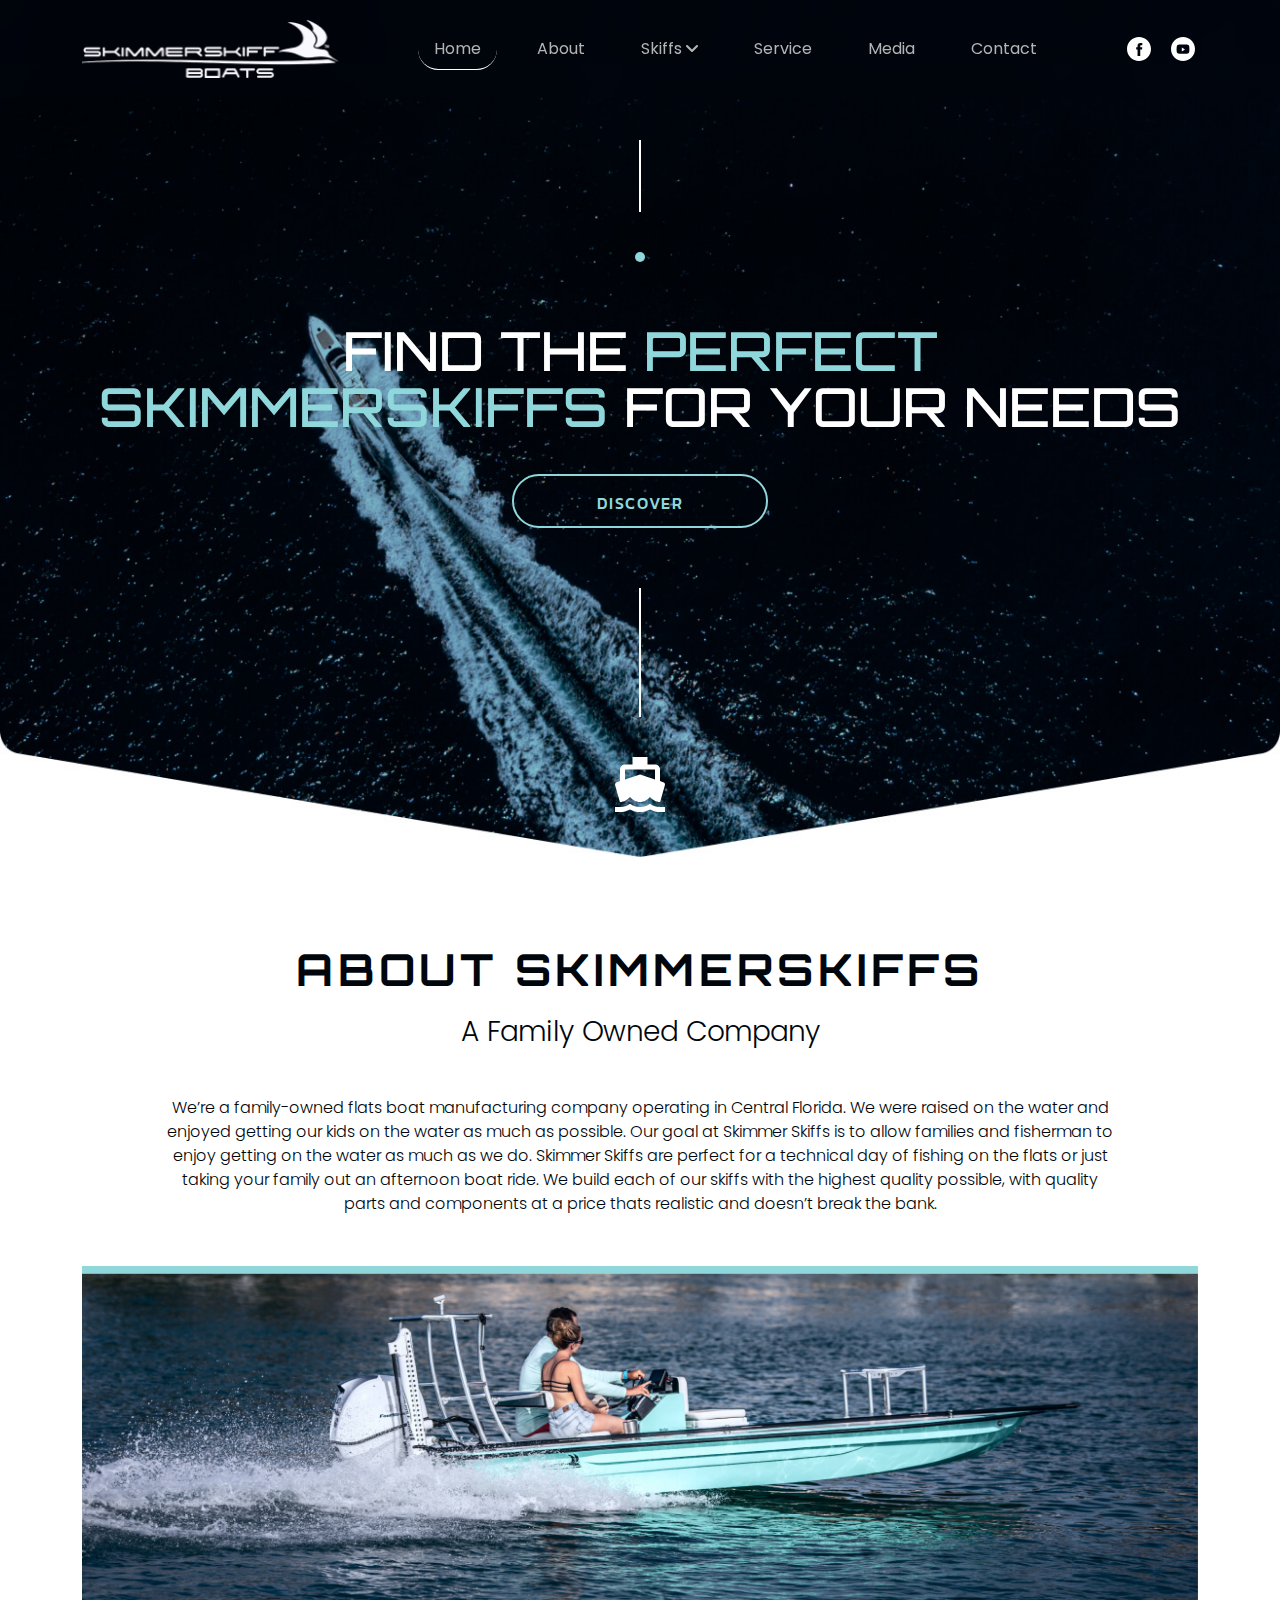
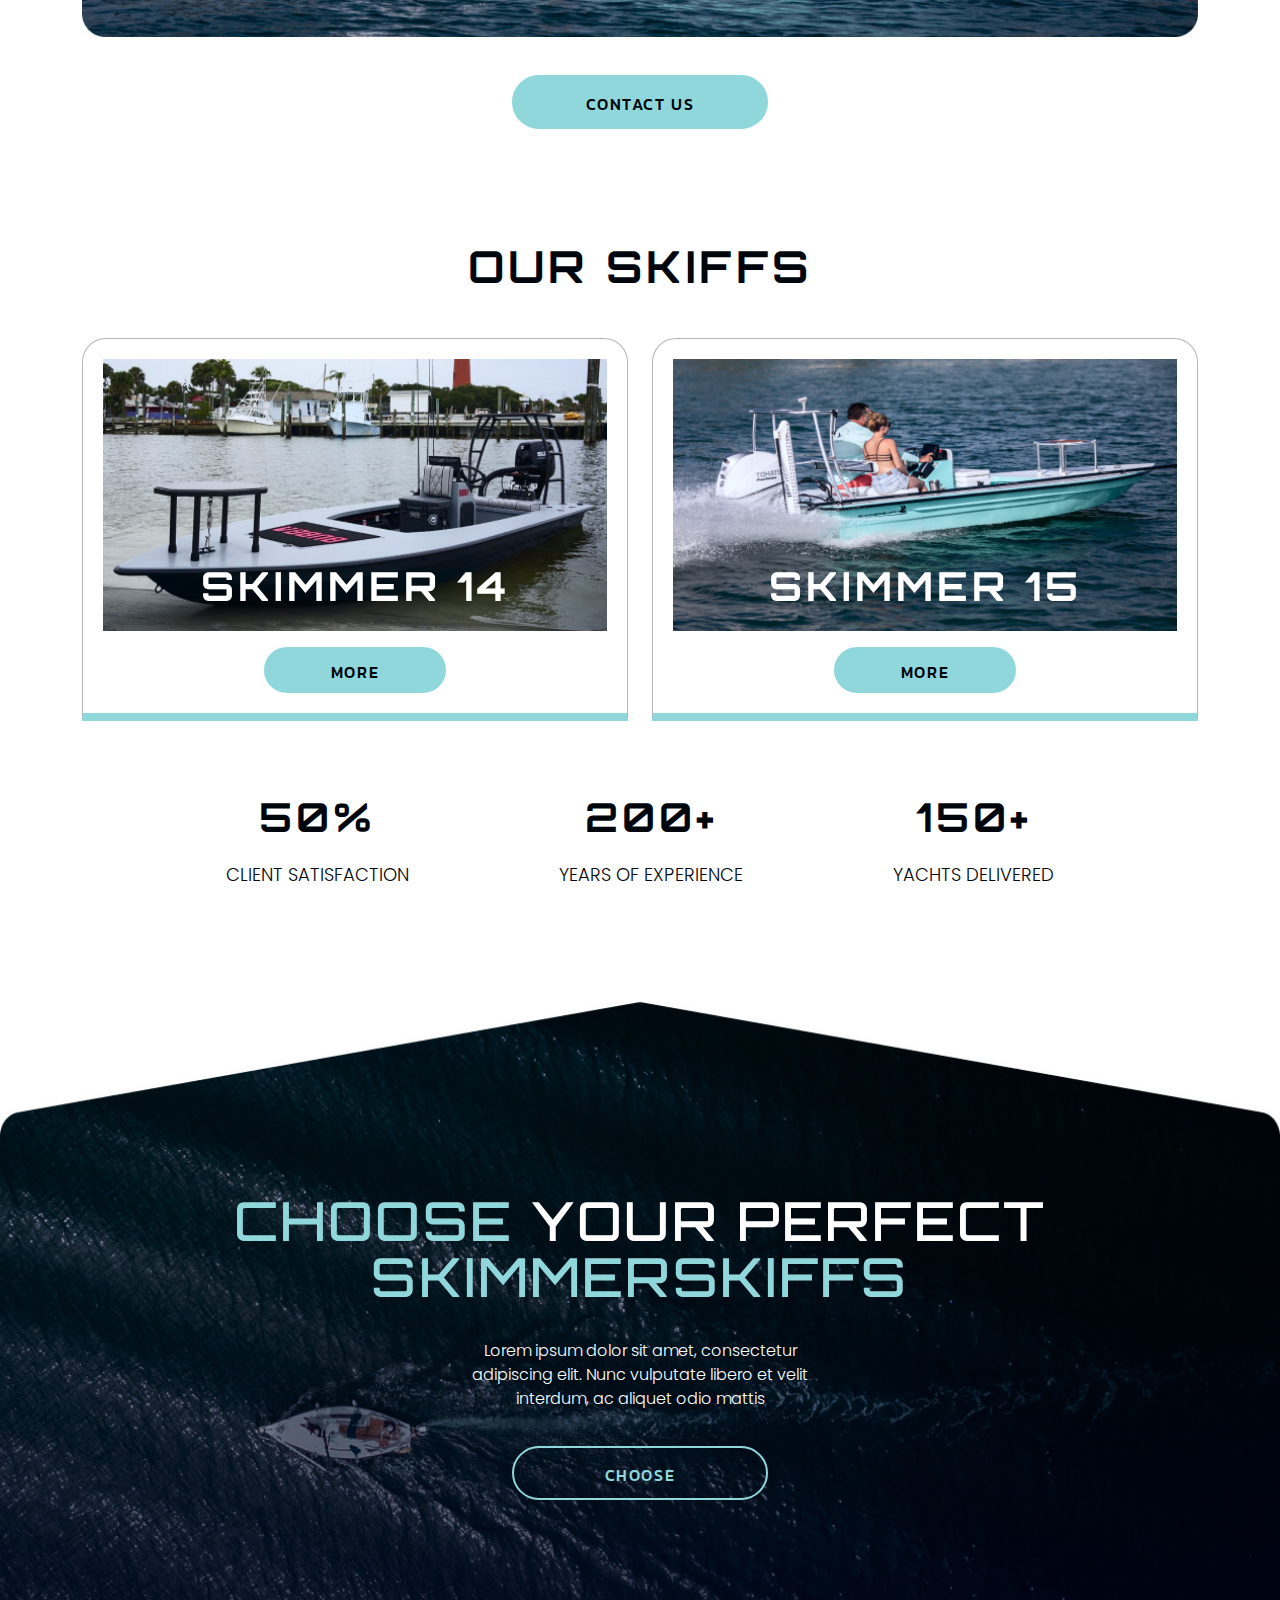
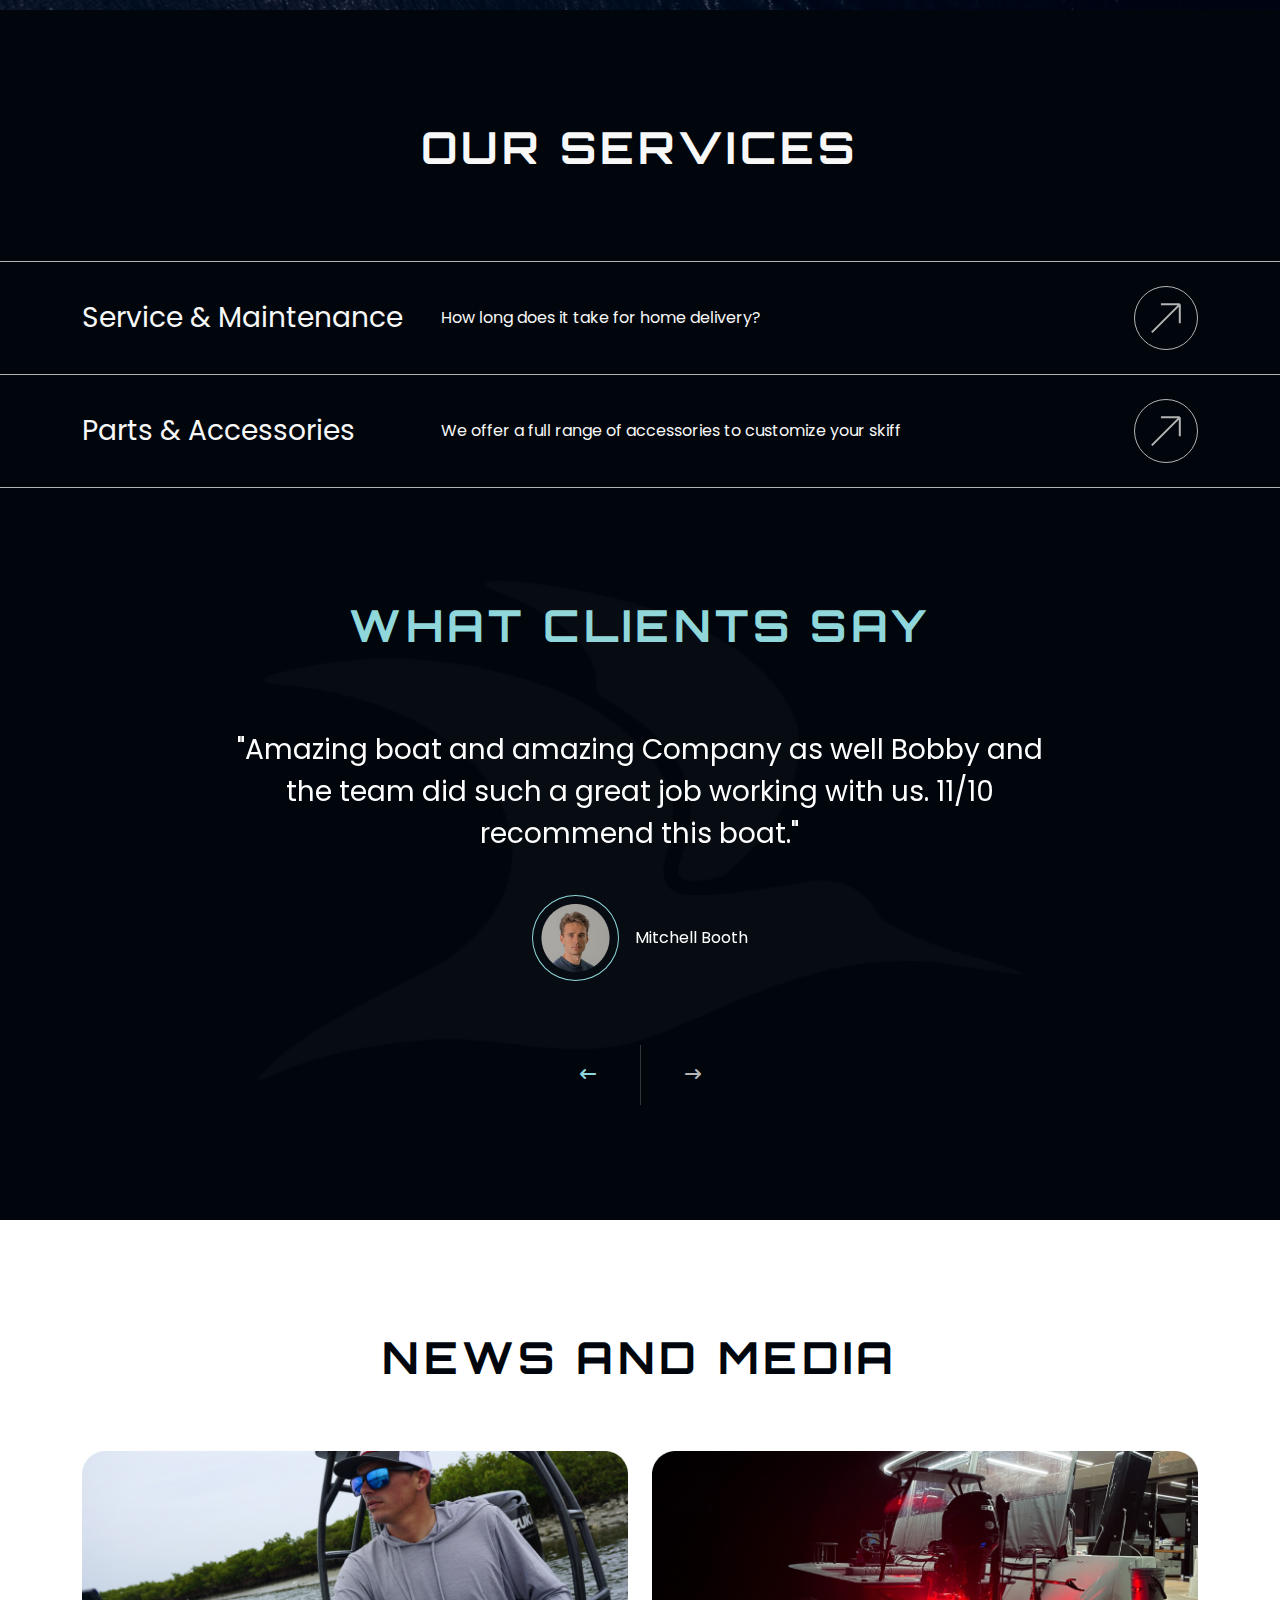
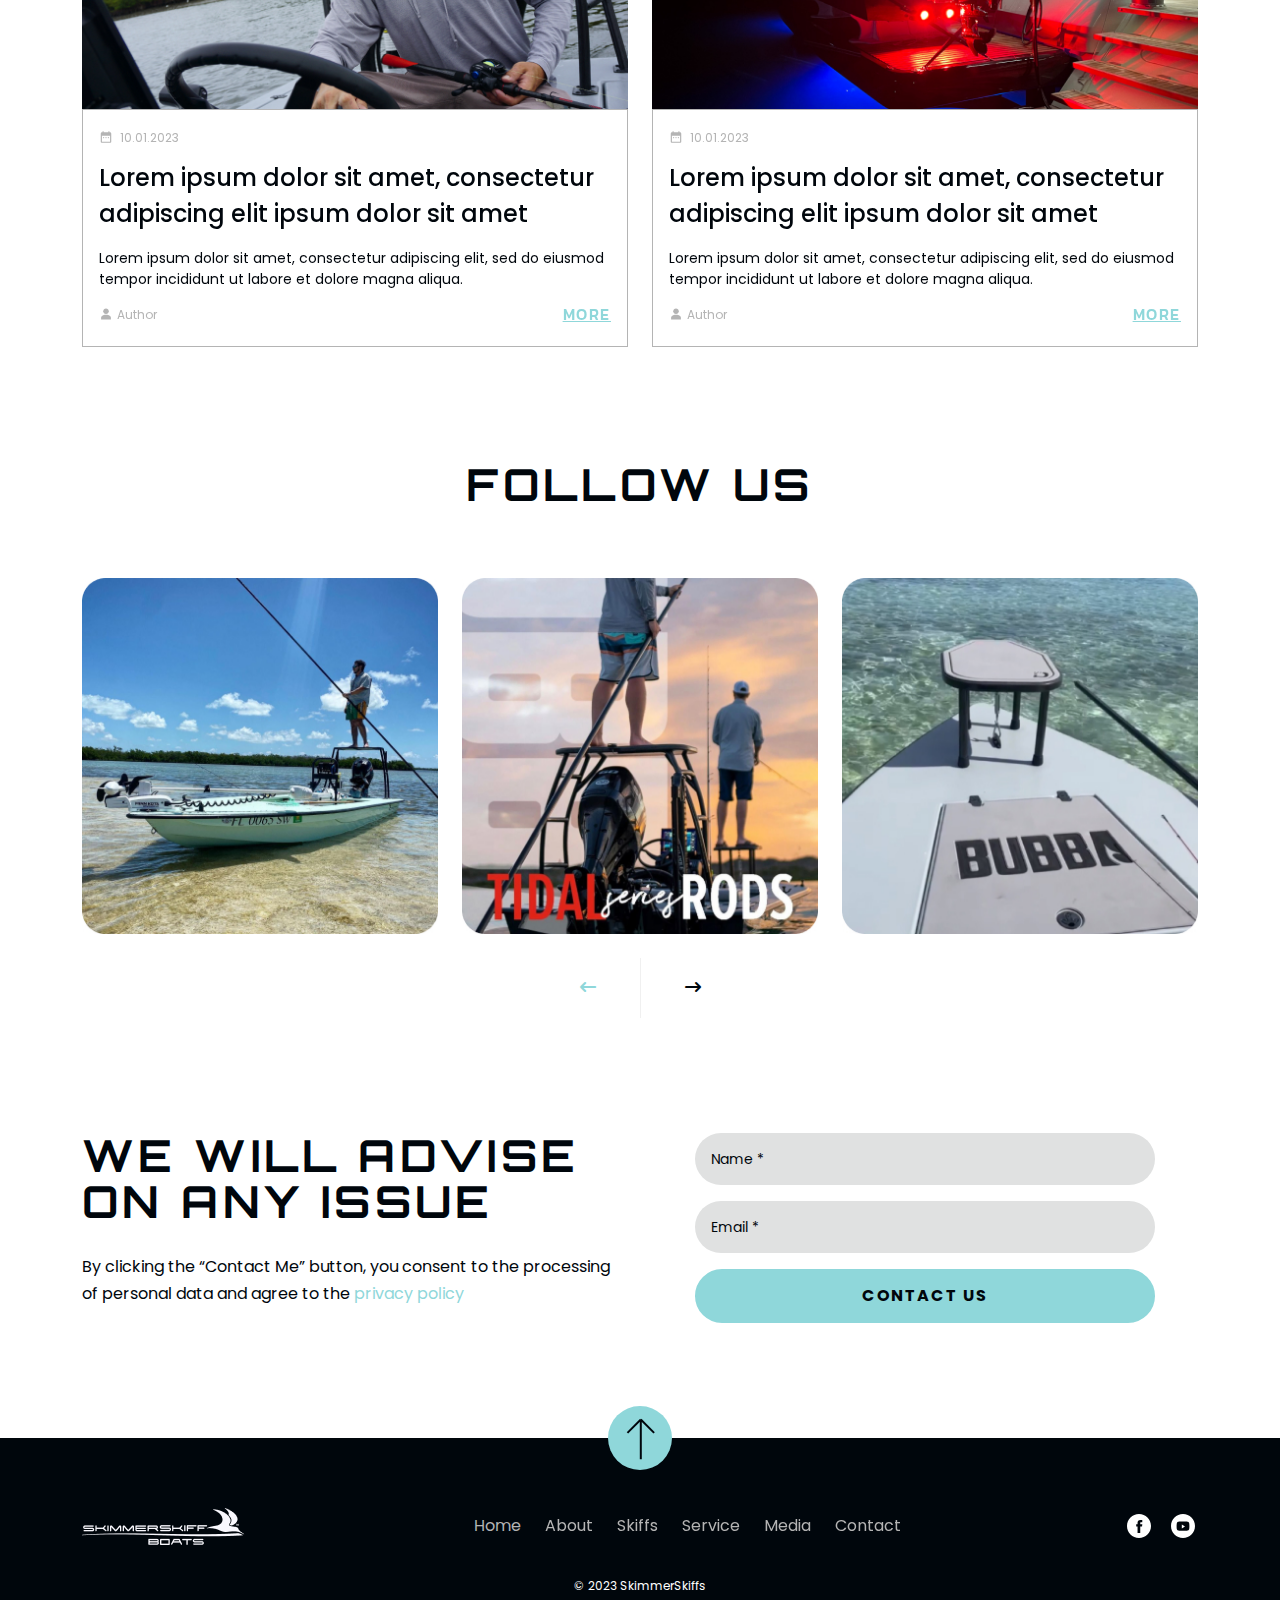
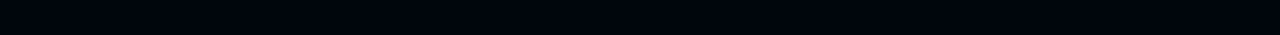
<file: SkimmerSkiff_Redesign/index.html>
<!DOCTYPE html>
<html lang="zxx">
<head>
    <meta charset="utf-8">
    <meta name="author" content="pixelsmade">
    <meta name="description" content="">

    <!-- responsive tag -->
    <meta http-equiv="x-ua-compatible" content="ie=edge">
    <meta name="viewport" content="width=device-width, initial-scale=1">

    <!--favicon icon-->
    <link rel="icon" type="image/png" href="images/logos/fav-icon.png">

    <title>SkimmerSkiff</title>

    <!-- Inject:css -->
    <link rel="stylesheet" type="text/css" href="./css/bootstrap.min.css">
    <link rel="stylesheet" type="text/css" href="./css/fontawesome/css/fontawesome.min.css">
    <link rel="stylesheet" type="text/css" href="./css/fontawesome/css/all.css">
    <link rel="stylesheet" type="text/css" href="./css/owl-carousel/owl.carousel.min.css">
    <link rel="stylesheet" type="text/css" href="./css/animate.css">
    <link rel="stylesheet" type="text/css" href="./css/lightcase.css">
    <link rel="stylesheet" type="text/css" href="./css/style.css"> <!-- Template Stylesheet -->
    <link rel="stylesheet" type="text/css" href="./css/responsive.css">

    <!--[if lt IE 9]>
    <script src="https://oss.maxcdn.com/html5shiv/3.7.2/html5shiv.min.js"></script>
    <script src="https://oss.maxcdn.com/respond/1.4.2/respond.min.js"></script>
    <![endif]-->

</head>
<body class="home-1">
    
    <!-- Header Start: skim is prefix -->
    <div class="skim-header">
        <div class="container">
            <div class="header-wpr">
                <div class="row align-items-center">
                    <div class="col-4 col-lg-3">
                        <a href="./index.html" class="logo"><img src="./images/logos/logo.png" alt="Homefi"></a>
                    </div>
                    <div class="col-8">
                        <nav class="skim-nav-wpr">
                            <ul class="skim-nav-menu">
                                <li class="nav-item"><a href="./index.html" class="active">Home</a> </li>
                                <li class="nav-item"><a href="./about.html">About</a></li>
                                <li class="nav-item menu-item-has-children"><a href="#">Skiffs <i class="fa-solid fa-angle-down"></i></a>
                                    <ul class="sub-menu">
                                        <li><a href="./skimmer14.html">Skiff 14</a></li>
                                        <li><a href="./skimmer16.html">Skiff 16</a></li>
                                    </ul>
                                </li>
                                <li class="nav-item"><a href="./services.html">Service</a></li>
                                <li class="nav-item"><a href="./media.html">Media</a></li>
                                <li class="nav-item"><a href="./contact.html">Contact</a></li>
                                <li class="nav-item social-links">
                                    <a href="#"><img src="./images/photos/icons/facebook-white.svg" alt="facebook"></a>
                                    <a href="#" class="ms-xl-3"><img src="./images/photos/icons/youtube-white.svg" alt="youtube"></a>
                                </li>
                            </ul>
                            <button class="mobile-menu-icon" aria-label="Main Menu Icon">
                                <span></span>
                                <span></span>
                                <span></span>
                            </button>
                        </nav>
                    </div>
                    <div class="col-1">
                        <div class="social-links">
                            <a href="#"><img src="./images/photos/icons/facebook.svg" alt="facebook"></a>
                            <a href="#" class="ms-xl-3"><img src="./images/photos/icons/youtube.svg" alt="youtube"></a>
                        </div>
                    </div>
                </div>
            </div>
        </div>
    </div>
    <!-- Header End -->

    <main class="skim-main-content">

        <!-- Banner Start -->
        <div class="skim-banner home-banner">
            <div class="container">
                <div class="row">
                    <div class="banner-content">
                        <div class="img-grp">
                            <img src="./images/photos/shapes/line1.svg" alt="line">
                            <img src="./images/photos/shapes/ellipse1.svg" alt="ellipse">
                        </div>
                        <div class="main-content">
                            <h1 class="banner-title"><span class="text-white">find the</span> perfect SkimmerSkiffs <span class="text-white">for your needs</span></h1>
                            <a href="#" class="skim-btn">discover</a>
                        </div>
                        <div class="img-grp">
                            <img src="./images/photos/shapes/line2.svg" alt="line">
                            <img src="./images/photos/icons/ship.svg" alt="ship">
                        </div>
                    </div>
                </div>
            </div>
        </div>
        <!-- Banner End -->

        <!-- About Us Start -->
        <section class="skim-about-us pt-90">
            <div class="container">
                <div class="row">
                    <div class="col-12">
                        <div class="sec-heading">
                            <h2 class="sec-title text-center">about SkimmerSkiffs</h2>
                            <h6 class="sec-sub-title">A Family Owned Company</h6>
                        </div>
                    </div>
                </div>
                <div class="row">
                    <div class="col-12">
                        <p class="des">We’re a family-owned flats boat manufacturing company operating in Central Florida. We were raised on the water and enjoyed getting our kids on the water as much as possible. Our goal at Skimmer Skiffs is to allow families and fisherman to enjoy getting on the water as much as we do. Skimmer Skiffs are perfect for a technical day of fishing on the flats or just taking your family out an afternoon boat ride. We build each of our skiffs with the highest quality possible, with quality parts and components at a price thats realistic and doesn’t break the bank.</p>
                        <div class="about-image">
                            <img src="./images/banner/about-us.jpg" alt="SkimSiffer">
                        </div>
                        <div class="text-center">
                            <a href="./contact.html" class="skim-btn secondary-btn">contact us</a>
                        </div>
                    </div>
                </div>
            </div>
        </section>
        <!-- About Us End -->

        <!-- About Skiff Start -->
        <section class="skim-skiffs sec-spacer">
            <div class="container">
                <div class="row">
                    <div class="col-12">
                        <div class="sec-heading">
                            <h2 class="sec-title text-center">our Skiffs</h2>
                        </div>
                    </div>
                </div>
                <div class="row">
                    <div class="col-12">
                        <div class="skiff-wpr mt-5">
                            <div class="skiff-slider owl-carousel">
                                <div class="single-skiff">
                                    <div class="skiff-image">
                                        <img src="./images/blogs/skiff1.jpg" alt="Skiff">
                                        <h5 class="skiff-name">skimmer 14</h5>
                                    </div>
                                    <a href="#" class="skim-btn secondary-btn">more</a>
                                </div>
                                <div class="single-skiff">
                                    <div class="skiff-image">
                                        <img src="./images/blogs/skiff2.jpg" alt="Skiff">
                                        <h5 class="skiff-name">skimmer 15</h5>
                                    </div>
                                    <a href="#" class="skim-btn secondary-btn">more</a>
                                </div>
                            </div>
                        </div>
                    </div>
                </div>
                <div class="row">
                    <div class="col-12">
                        <div class="skim-counter-wpr">
                            <div class="single-counter">
                                <h3><span class="counter">50</span>%</h3>
                                <p>CLIENT SATISFACTION</p>
                            </div>
                            <div class="single-counter">
                                <h3><span class="counter">200</span>+</h3>
                                <p>YEARS OF EXPERIENCE</p>
                            </div>
                            <div class="single-counter">
                                <h3><span class="counter">150</span>+</h3>
                                <p>YACHTS DELIVERED</p>
                            </div>
                        </div>
                    </div>
                </div>
            </div>
        </section>
        <!-- About Skiff End -->

        <!-- Choose Skiff Start -->
        <section class="skim-skiff-choose mt-0">
            <div class="conatiner">
                <div class="row">
                    <div class="col-12">
                        <div class="content-wpr">
                            <h2 class="sec-title">choose <span class="text-white">your perfect</span> SkimmerSkiffs</h2>
                            <p class="sec-des">Lorem ipsum dolor sit amet, consectetur adipiscing elit. Nunc vulputate libero et velit interdum, ac aliquet odio mattis</p>
                            <a href="#" class="skim-btn">choose</a>
                        </div>
                    </div>
                </div>
            </div>
        </section>
        <!-- Choose Skiff End -->

        <!-- Service List Satrt -->
        <div class="skim-services services-1 sec-spacer-top">
            <div class="container">
                <div class="row">
                    <div class="col-12">
                        <div class="sec-heading">
                            <h2 class="sec-title text-center">our Services</h2>
                        </div>
                    </div>
                </div>
            </div>
            <div class="service-wpr">
                <ul class="service-list">
                    <li>
                        <input type="radio" name="service-label" id="service-1">
                        <label for="service-1">
                            <div class="container">
                                <div class="label-content">
                                    <div class="row align-items-center">
                                        <div class="col-12 col-md-4">
                                            <h5>Service & Maintenance</h5>
                                        </div>
                                        <div class="col-8">
                                            <p class="overflow-title">How long does it take for home delivery?</p>
                                        </div>
                                        
                                    </div>
                                    <div class="label-arrow">
                                        <svg width="30" height="31" viewBox="0 0 30 31" fill="none" xmlns="http://www.w3.org/2000/svg">
                                            <path d="M0.798996 29.3383L28.799 1.33826M28.799 1.33826L9.93583 1.33826M28.799 1.33826L28.799 20.2014" stroke="#B4B4B4" stroke-width="2"/>
                                        </svg>
                                    </div>
                                </div>
                            </div>
                        </label>
                        <div class="service-content-wpr">
                            <div class="container">
                                <div class="row flex-column-reverse flex-md-row">
                                    <div class="col-md-6 offset-xl-1 col-xl-5">
                                        <div class="service-content">
                                            <p class="pe-xl-4">Need to fix a scratch in the gel coat or track down an electrical issue? Have peace of mind that repairs are made by Skimmer Skiff specialists.</p>
                                            <ul class="service-items">
                                                <li>Gel coat and fiberglass repair</li>
                                                <li>Electrical and fuel system repair</li>
                                                <li>Repower and performance improvements</li>
                                            </ul>
                                            <a href="./contact.html" class="skim-btn secondary-btn">contact us</a>
                                        </div>
                                    </div>
                                    <div class="col-md-6 col-xl-5">
                                        <div class="content-image">
                                            <img src="./images/blogs/service1.png" alt="Service">
                                        </div>
                                    </div>
                                </div>
                            </div>
                        </div>
                    </li>
                    <li>
                        <input type="radio" name="service-label" id="service-2">
                        <label for="service-2">
                            <div class="container">
                                <div class="label-content">
                                    <div class="row align-items-center">
                                        <div class="col-12 col-md-4">
                                            <h5>Parts & Accessories</h5>
                                        </div>
                                        <div class="col-8">
                                            <p class="overflow-title">We offer a full range of accessories to customize your skiff</p>
                                        </div>
                                        
                                    </div>
                                    <div class="label-arrow">
                                        <svg width="30" height="31" viewBox="0 0 30 31" fill="none" xmlns="http://www.w3.org/2000/svg">
                                            <path d="M0.798996 29.3383L28.799 1.33826M28.799 1.33826L9.93583 1.33826M28.799 1.33826L28.799 20.2014" stroke="#B4B4B4" stroke-width="2"/>
                                        </svg>
                                    </div>
                                </div>
                            </div>
                        </label>
                        <div class="service-content-wpr">
                            <div class="container">
                                <div class="row flex-column-reverse flex-md-row">
                                    <div class="col-md-6 offset-xl-1 col-xl-5">
                                        <div class="service-content">
                                            <p class="pe-xl-4">Need to fix a scratch in the gel coat or track down an electrical issue? Have peace of mind that repairs are made by Skimmer Skiff specialists.</p>
                                            <ul class="service-items grid-list">
                                                <li>Power – Poles</li>
                                                <li>Jack Plates</li>
                                                <li>GPS Systems</li>
                                                <li>Lighting</li>
                                                <li>Push Poles</li>
                                                <li>Sound Systems</li>
                                            </ul>
                                            <a href="./contact.html" class="skim-btn secondary-btn">contact us</a>
                                        </div>
                                    </div>
                                    <div class="col-md-6 col-xl-5">
                                        <div class="content-image">
                                            <img src="./images/blogs/service2.png" alt="Service">
                                        </div>
                                    </div>
                                </div>
                            </div>
                        </div>
                    </li>
                </ul>
            </div>
        </div>
        <!-- Service List End -->

        <!-- Testimonial Start -->
        <div class="skim-testimonial testimonial-1 sec-spacer">
            <div class="container">
                <div class="row">
                    <div class="col-12">
                        <div class="sec-heading">
                            <h2 class="sec-title text-center">what clients say</h2>
                        </div>
                    </div>
                </div>
                <div class="reviews-wpr">
                    <div class="testi-slider owl-carousel">
                        <div class="single-review">
                            <p class="review-msg">"Amazing boat and amazing Company as well Bobby and the team did such a great job working with us. 11/10 recommend this boat."</p>
                            <div class="reviewer">
                                <div class="review-image">
                                    <img src="./images/photos/clients/mitchell.png" alt="Mitchell">
                                </div>
                                <p class="name">Mitchell Booth</p>
                            </div>
                        </div>
                        <div class="single-review">
                            <p class="review-msg">"Amazing boat and amazing Company as well Bobby and the team did such a great job working with us. 11/10 recommend this boat."</p>
                            <div class="reviewer">
                                <div class="review-image">
                                    <img src="./images/photos/clients/mitchell.png" alt="Mitchell">
                                </div>
                                <p class="name">Mitchell Booth</p>
                            </div>
                        </div>
                    </div>
                </div>
            </div>
        </div>
        <!-- Testimonial End -->

        <!-- Blogs Start -->
        <section class="skim-blogs sec-spacer">
            <div class="container">
                <div class="row">
                    <div class="col-12">
                        <div class="sec-heading">
                            <h2 class="sec-title text-center">news and media</h2>
                        </div>
                    </div>
                </div>
                <div class="blog-wpr mt-70">
                    <div class="blog-slider owl-carousel">
                        <div class="single-blog">
                            <div class="blog-image">
                                <img src="./images/blogs/photo1.jpg" alt="photo">
                            </div>
                            <div class="blog-content">
                                <p class="date"><img src="./images/photos/icons/calender.svg" alt=""> 10.01.2023</p>
                                <h5 class="title">Lorem ipsum dolor sit amet, consectetur adipiscing elit ipsum dolor sit amet</h5>
                                <p class="des">Lorem ipsum dolor sit amet, consectetur adipiscing elit, sed do eiusmod tempor incididunt ut labore et dolore magna aliqua.</p>
                                <div class="meta-data">
                                    <p><img src="./images/photos/icons/user-avatar.svg" alt="">Author</p>
                                    <a href="#" class="more-btn">More</a>
                                </div>
                            </div>
                        </div>
                        <div class="single-blog">
                            <div class="blog-image">
                                <img src="./images/blogs/photo3.jpg" alt="photo">
                            </div>
                            <div class="blog-content">
                                <p class="date"><img src="./images/photos/icons/calender.svg" alt=""> 10.01.2023</p>
                                <h5 class="title">Lorem ipsum dolor sit amet, consectetur adipiscing elit ipsum dolor sit amet</h5>
                                <p class="des">Lorem ipsum dolor sit amet, consectetur adipiscing elit, sed do eiusmod tempor incididunt ut labore et dolore magna aliqua.</p>
                                <div class="meta-data">
                                    <p><img src="./images/photos/icons/user-avatar.svg" alt="">Author</p>
                                    <a href="#" class="more-btn">More</a>
                                </div>
                            </div>
                        </div>
                    </div>
                </div>
            </div>
        </section>
        <!-- Blogs Us End -->

        <!-- Follow Us Start -->
        <section class="skim-blogs">
            <div class="container">
                <div class="row">
                    <div class="col-12">
                        <div class="sec-heading">
                            <h2 class="sec-title text-center">follow us</h2>
                        </div>
                    </div>
                </div>
                <div class="social-blog-wpr mt-70">
                    <div class="social-slider owl-carousel">
                        <div class="single-slide">
                            <img src="./images/blogs/photo5.jpg" alt="Blog">
                        </div>
                        <div class="single-slide">
                            <img src="./images/blogs/photo6.jpg" alt="Blog">
                        </div>
                        <div class="single-slide">
                            <img src="./images/blogs/photo7.jpg" alt="Blog">
                        </div>
                        <div class="single-slide">
                            <img src="./images/blogs/photo5.jpg" alt="Blog">
                        </div>
                    </div>
                </div>
            </div>
        </section>
        <!-- Follow Us End -->

        <!-- Contact Start -->
        <section class="skim-contact contact-sec sec-spacer">
            <div class="container">
                <div class="row">
                    <div class="col-lg-6">
                        <div class="sec-heading pe-xl-3">
                            <h2 class="sec-title">We will advise on any issue</h2>
                            <p class="sec-des">By clicking the “Contact Me” button, you consent to the processing of personal data and agree to the <a href="#">privacy policy</a></p>
                        </div>
                    </div>
                    <div class="col-lg-6">
                        <form class="skim-contact-form">
                            <fieldset>
                                <div class="input-grp">
                                    <label for="name" class="visually-hidden">Name</label>
                                    <input type="text" id="name" placeholder="Name *">
                                </div>
                                <div class="input-grp">
                                    <label for="email" class="visually-hidden">Email</label>
                                    <input type="email" id="email" placeholder="Email *">
                                </div>
                            </fieldset>
                            <button class="skim-btn secondary-btn submit-btn">contact us</button>
                        </form>
                    </div>
                </div>
            </div>
        </section>
        <!-- Contact End -->


    </main>
    
    <!-- Footer Start -->
    <div class="skim-footer position-relative">

        <!-- scrollUp start here-->
        <div id="toTop">
            <img src="./images//photos/icons/arrow-up.svg" alt="Arrow">
        </div>

        <div class="container">
            <div class="footer-top">
                <div class="row align-items-center">
                    <div class="col-lg-2">
                        <div class="footer-widget">
                            <img src="./images/logos/footer-logo.png" alt="SkimmerSkiff" class="d-none d-lg-block">
                            <img src="./images/logos/logo.png" alt="SkimmerSkiff" class="d-lg-none">
                        </div>
                    </div>
                    <div class="col-lg-9">
                        <div class="footer-widget menu-widget">
                            <ul class="skim-nav-menu">
                                <li class="nav-item"><a href="./index.html">Home</a> </li>
                                <li class="nav-item"><a href="./about-us.html">About</a></li>
                                <li class="nav-item"><a href="#">Skiffs</a></li>
                                <li class="nav-item"><a href="#">Service</a></li>
                                <li class="nav-item"><a href="#">Media</a></li>
                                <li class="nav-item"><a href="#">Contact</a></li>
                            </ul>
                        </div>
                    </div>
                    <div class="col-lg-1">
                        <div class="footer-widget">
                            <div class="social-links">
                                <a href="#"><img src="./images/photos/icons/facebook.svg" alt="facebook"></a>
                                <a href="#" class="ms-xl-3"><img src="./images/photos/icons/youtube.svg" alt="youtube"></a>
                            </div>
                        </div>
                    </div>
                </div>
            </div>
            <div class="footer-bottom">
                <div class="row">
                    <div class="col-12">
                        <p class="copyright">&copy; 2023 SkimmerSkiffs</p>
                    </div>
                </div>
            </div>
        </div>
    </div>
    <!-- Footer End -->

    <!-- Js files -->
    <script src="./js/modernizr-3.5.0.min.js"></script>

    <script src="./js/jquery.min.js"></script>
    <script src="./js/popper.min.js"></script>
    <script src="./js/bootstrap.min.js"></script>
    <script src="./js/jquery.waypoints.min.js"></script>
    <script src="./js/jquery.counterup.min.js"></script>
    <script src="./js/wow.min.js"></script>
    <script src="./js/owl.carousel.min.js"></script>
    <script src="./js/jquery.appear.js"></script>
    <script src="./js/lightcase.js"></script>
    <script src="./js/main.js"></script>

</body>
</html>
</file>
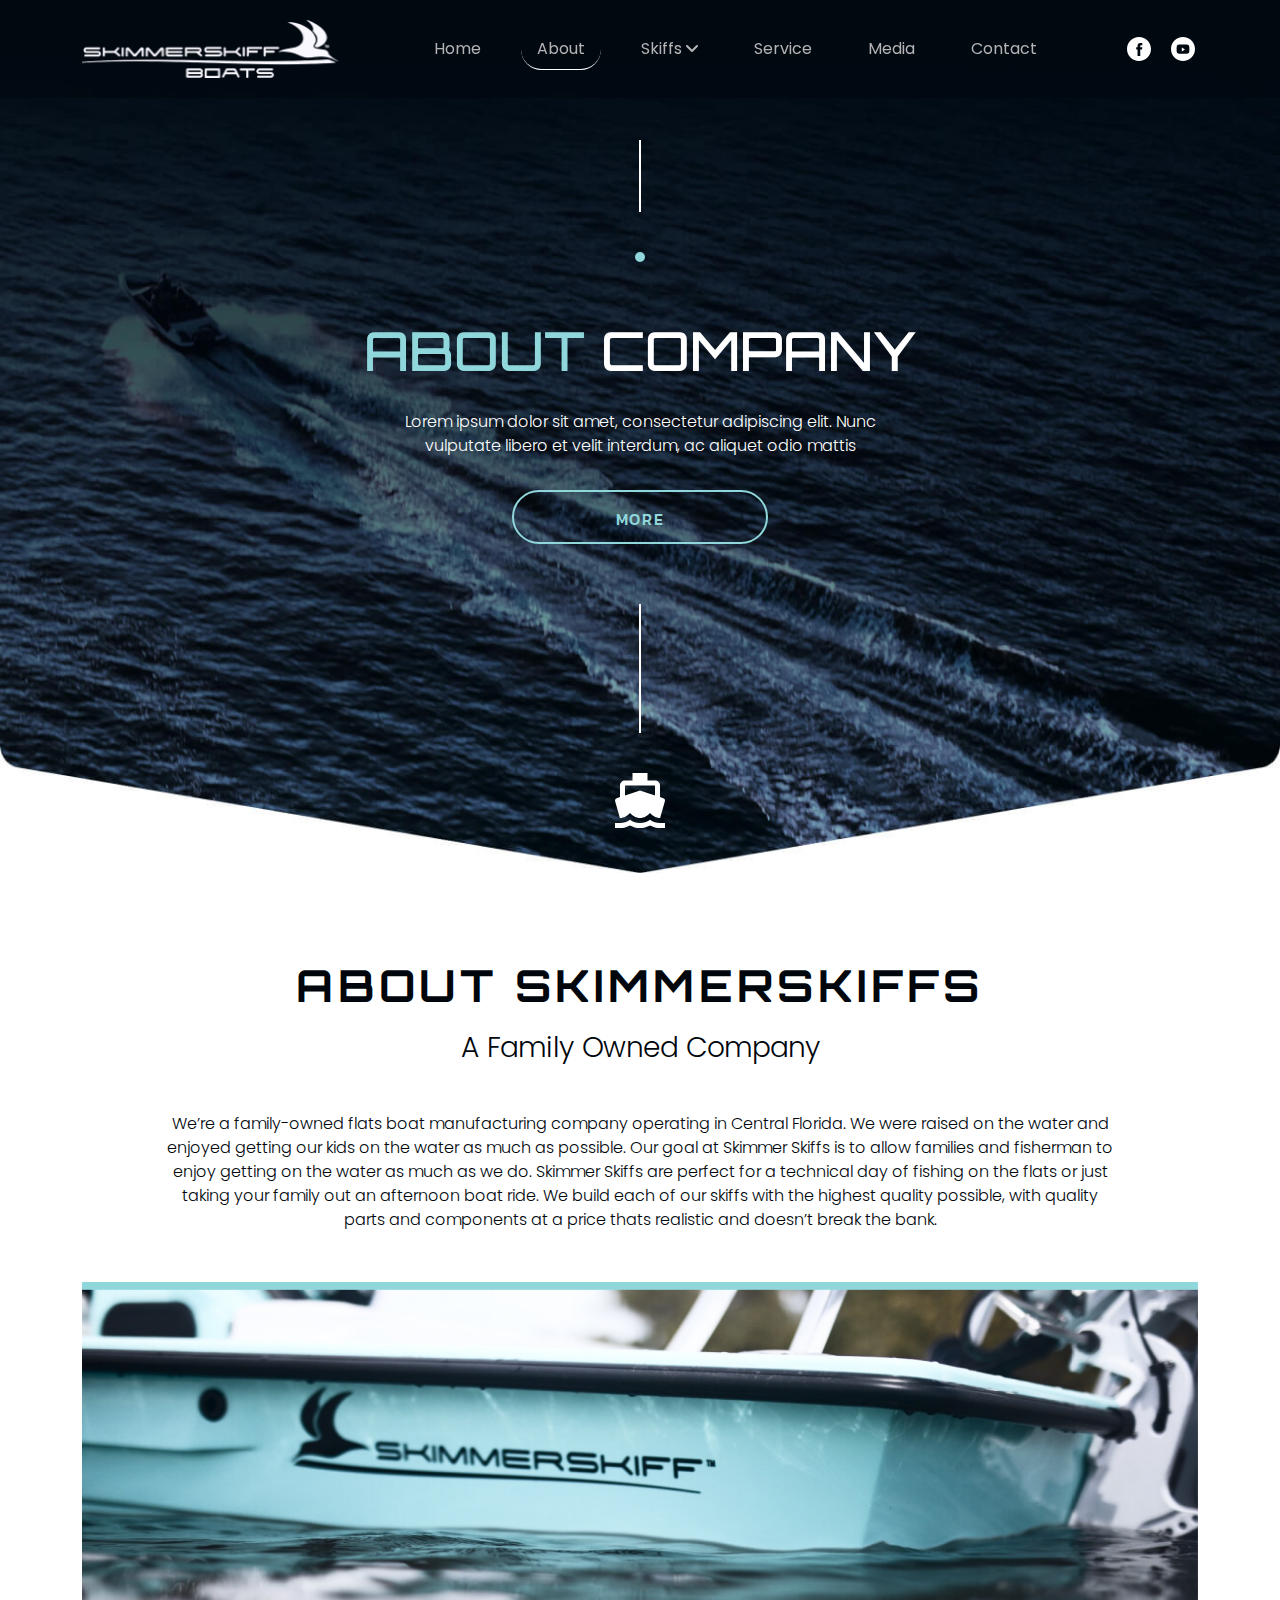
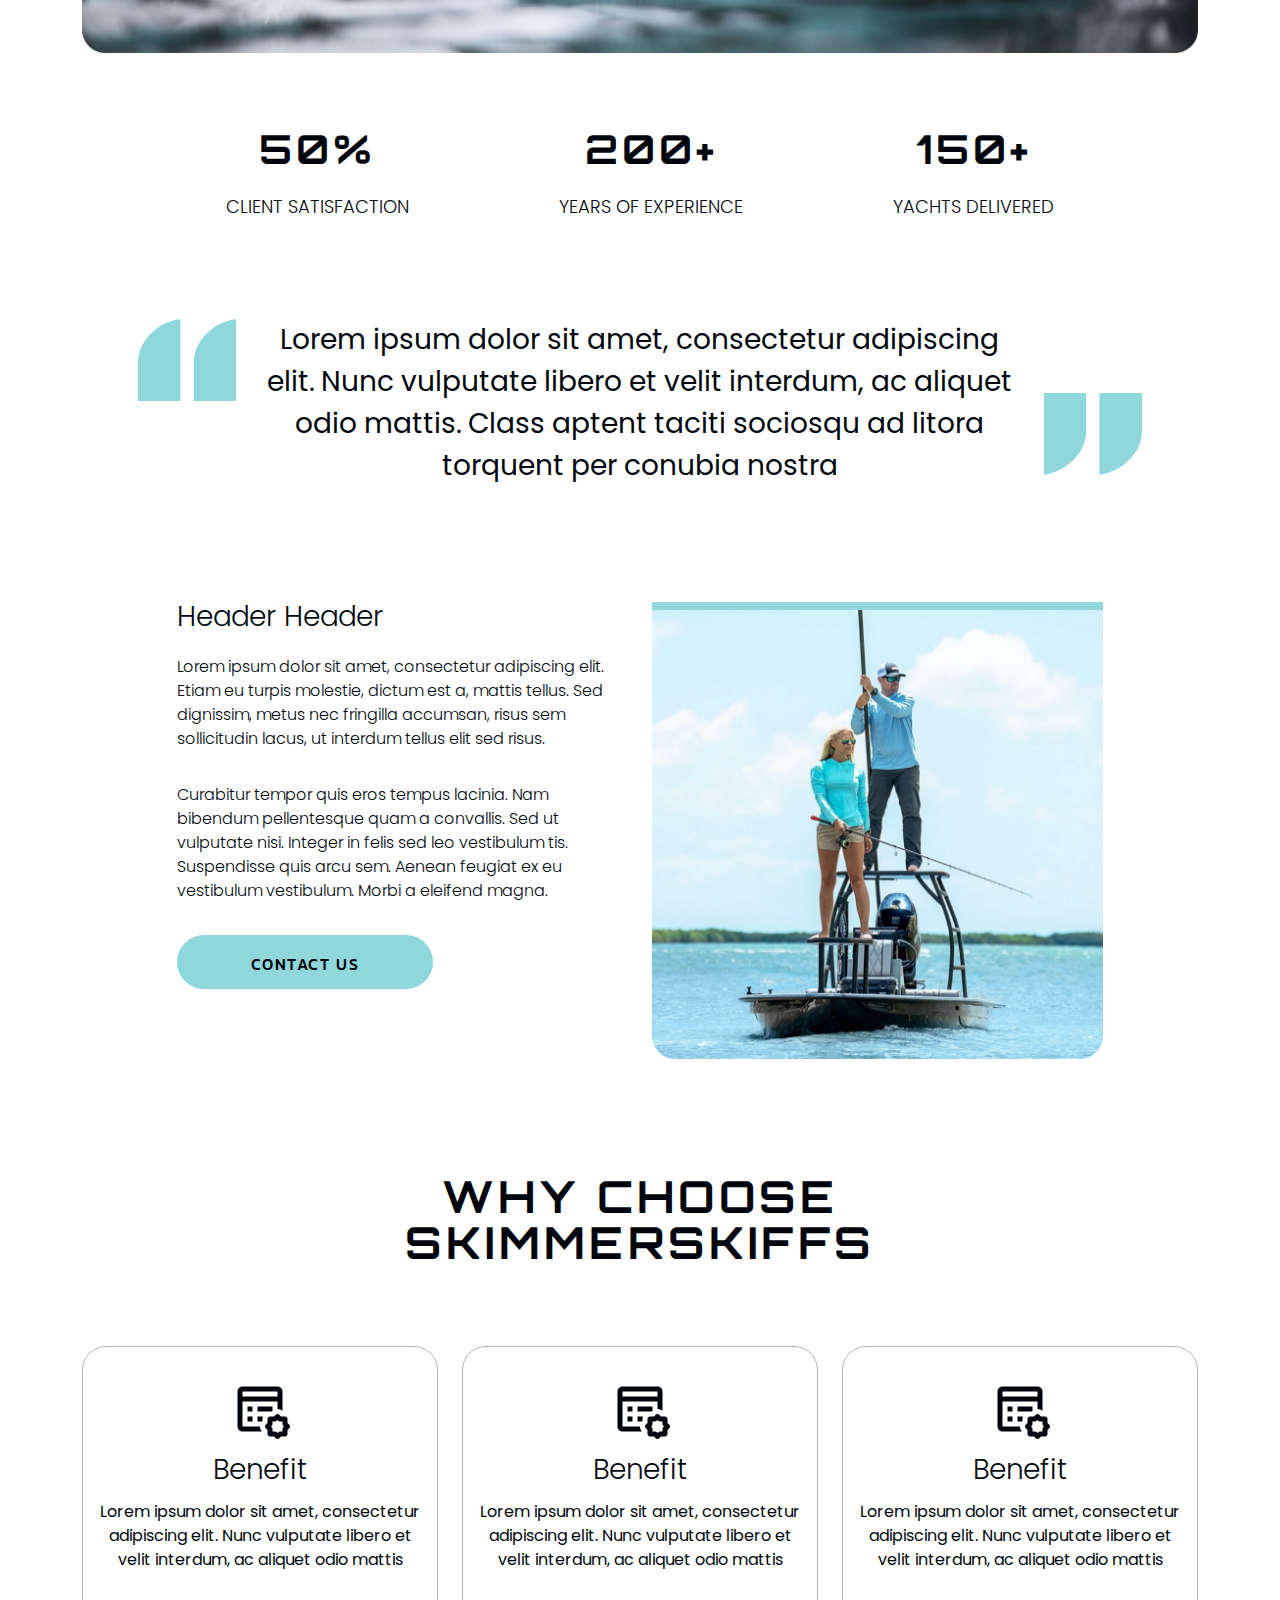
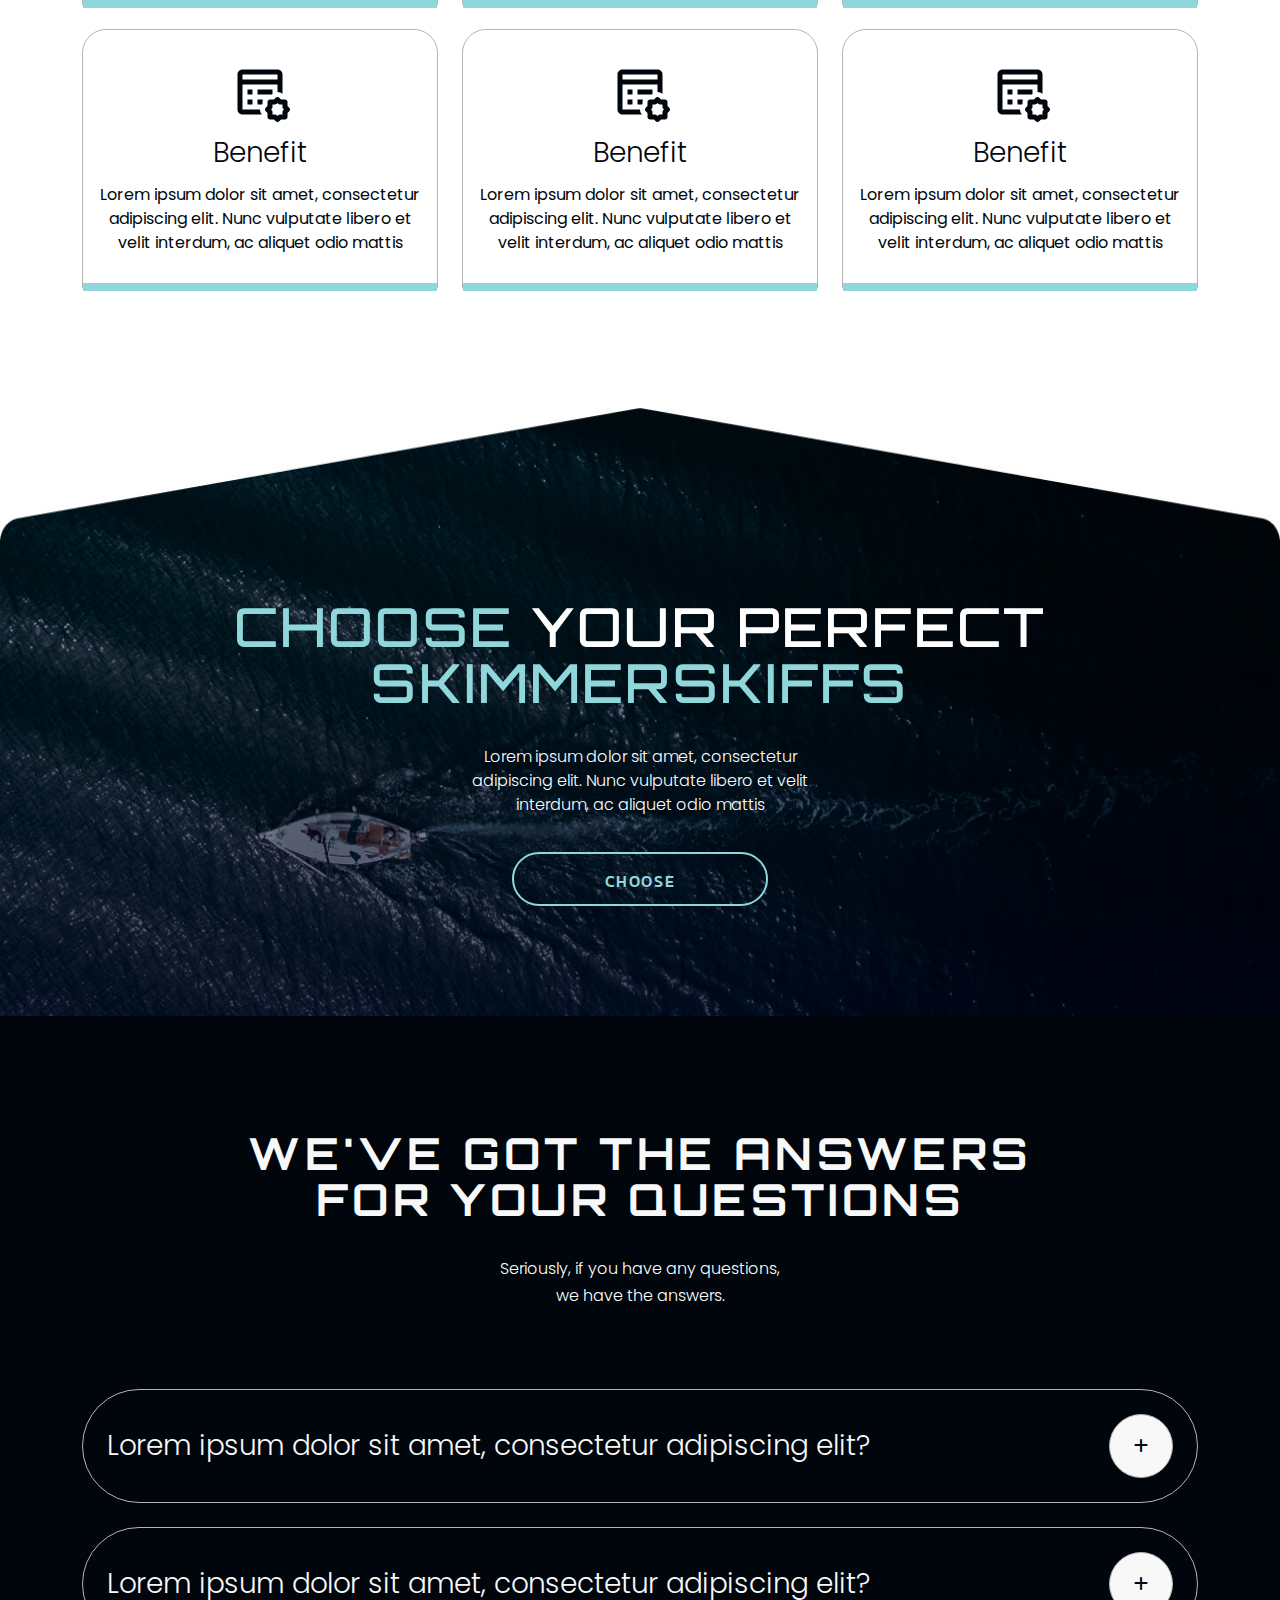
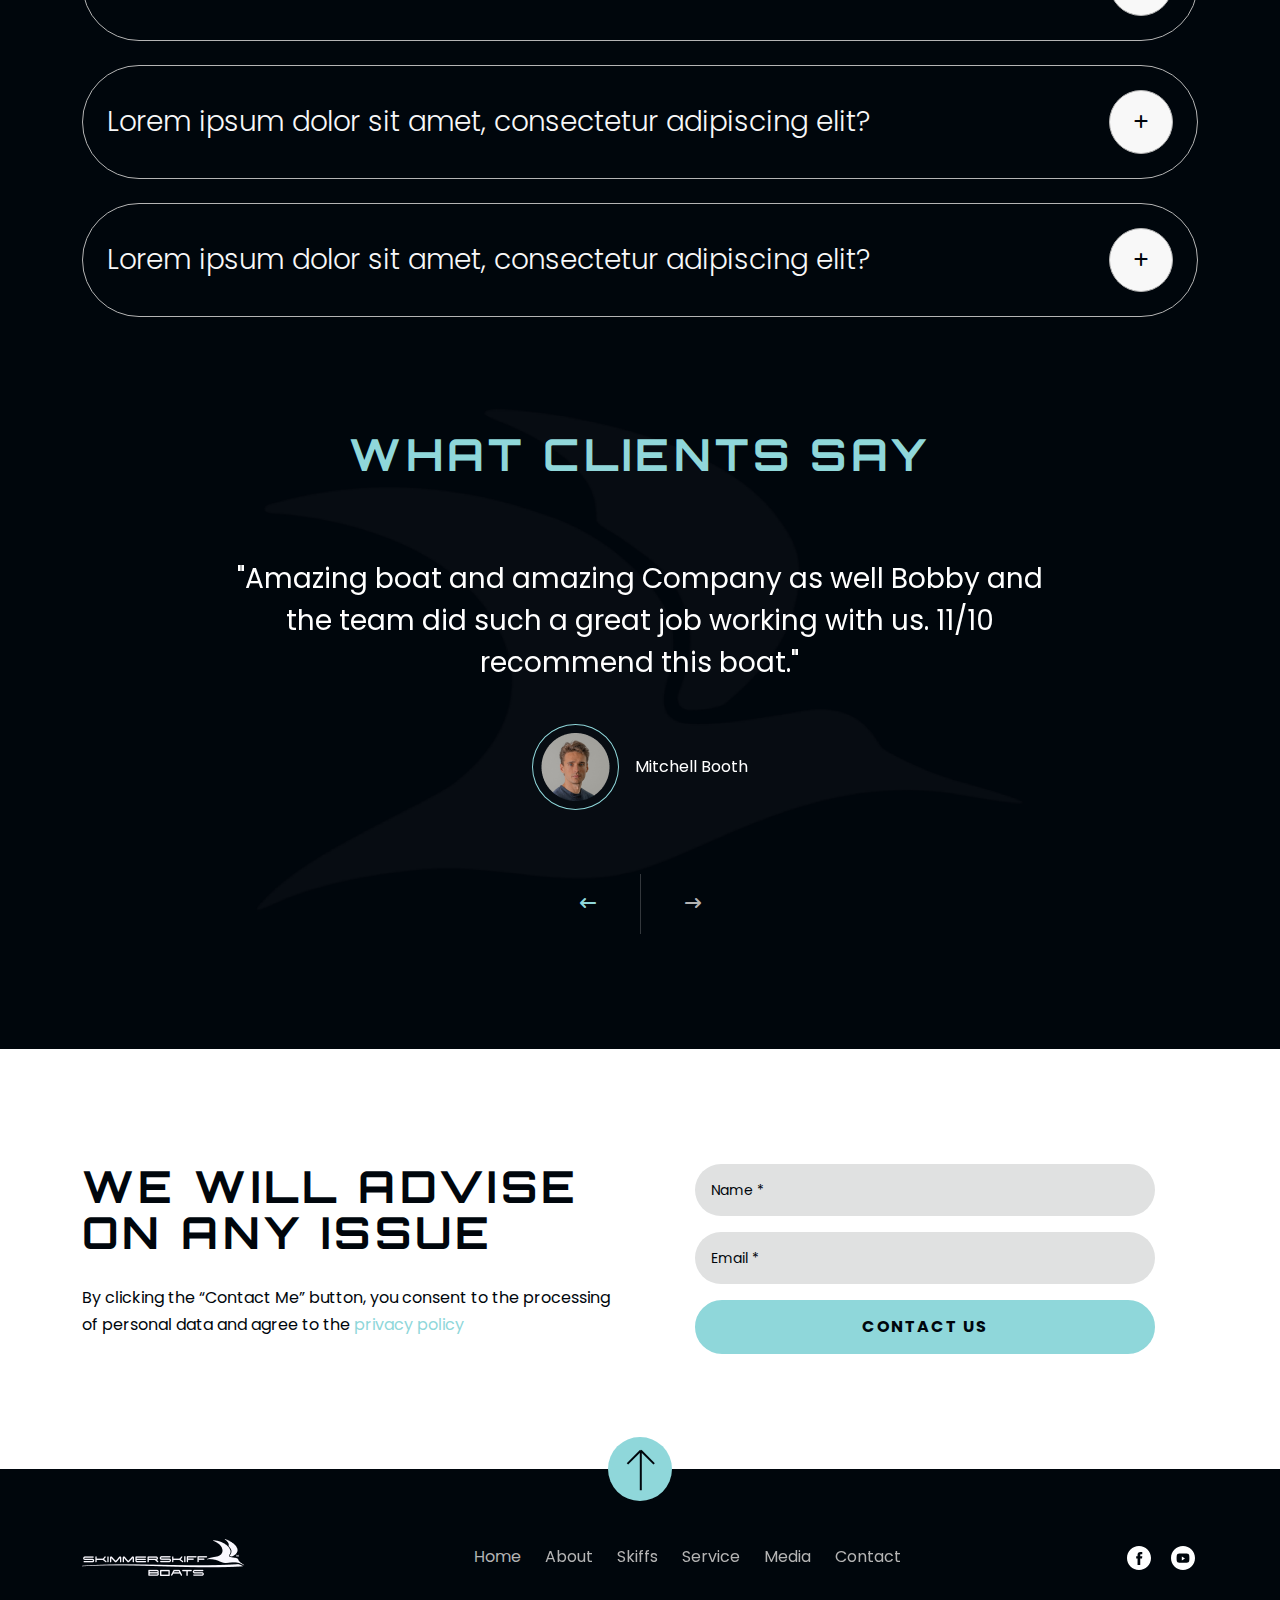
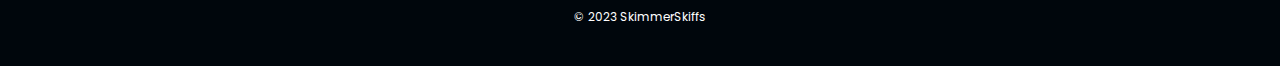
<file: SkimmerSkiff_Redesign/about.html>
<!DOCTYPE html>
<html lang="zxx">
<head>
    <meta charset="utf-8">
    <meta name="author" content="pixelsmade">
    <meta name="description" content="">

    <!-- responsive tag -->
    <meta http-equiv="x-ua-compatible" content="ie=edge">
    <meta name="viewport" content="width=device-width, initial-scale=1">

    <!--favicon icon-->
    <link rel="icon" type="image/png" href="images/logos/fav-icon.png">

    <title>SkimmerSkiff-About</title>

    <!-- Inject:css -->
    <link rel="stylesheet" type="text/css" href="./css/bootstrap.min.css">
    <link rel="stylesheet" type="text/css" href="./css/fontawesome/css/fontawesome.min.css">
    <link rel="stylesheet" type="text/css" href="./css/fontawesome/css/all.css">
    <link rel="stylesheet" type="text/css" href="./css/owl-carousel/owl.carousel.min.css">
    <link rel="stylesheet" type="text/css" href="./css/animate.css">
    <link rel="stylesheet" type="text/css" href="./css/lightcase.css">
    <link rel="stylesheet" type="text/css" href="./css/style.css"> <!-- Template Stylesheet -->
    <link rel="stylesheet" type="text/css" href="./css/responsive.css">

    <!--[if lt IE 9]>
    <script src="https://oss.maxcdn.com/html5shiv/3.7.2/html5shiv.min.js"></script>
    <script src="https://oss.maxcdn.com/respond/1.4.2/respond.min.js"></script>
    <![endif]-->

</head>
<body class="home-1">
    
    <!-- Header Start: skim is prefix -->
    <div class="skim-header">
        <div class="container">
            <div class="header-wpr">
                <div class="row align-items-center">
                    <div class="col-4 col-lg-3">
                        <a href="./index.html" class="logo"><img src="./images/logos/logo.png" alt="Homefi"></a>
                    </div>
                    <div class="col-8">
                        <nav class="skim-nav-wpr">
                            <ul class="skim-nav-menu">
                                <li class="nav-item"><a href="./index.html">Home</a> </li>
                                <li class="nav-item"><a href="#" class="active">About</a></li>
                                <li class="nav-item menu-item-has-children"><a href="#">Skiffs <i class="fa-solid fa-angle-down"></i></a>
                                    <ul class="sub-menu">
                                        <li><a href="./skimmer14.html">Skiff 14</a></li>
                                        <li><a href="./skimmer16.html">Skiff 16</a></li>
                                    </ul>
                                </li>
                                <li class="nav-item"><a href="./services.html">Service</a></li>
                                <li class="nav-item"><a href="./media.html">Media</a></li>
                                <li class="nav-item"><a href="./contact.html">Contact</a></li>
                                <li class="nav-item social-links">
                                    <a href="#"><img src="./images/photos/icons/facebook-white.svg" alt="facebook"></a>
                                    <a href="#" class="ms-xl-3"><img src="./images/photos/icons/youtube-white.svg" alt="youtube"></a>
                                </li>
                            </ul>
                            <button class="mobile-menu-icon" aria-label="Main Menu Icon">
                                <span></span>
                                <span></span>
                                <span></span>
                            </button>
                        </nav>
                    </div>
                    <div class="col-1">
                        <div class="social-links">
                            <a href="#"><img src="./images/photos/icons/facebook.svg" alt="facebook"></a>
                            <a href="#" class="ms-xl-3"><img src="./images/photos/icons/youtube.svg" alt="youtube"></a>
                        </div>
                    </div>
                </div>
            </div>
        </div>
    </div>
    <!-- Header End -->

    <main class="skim-main-content">

        <!-- Banner Start -->
        <div class="skim-banner about-banner">
            <div class="container">
                <div class="row">
                    <div class="banner-content">
                        <div class="img-grp">
                            <img src="./images/photos/shapes/line1.svg" alt="line">
                            <img src="./images/photos/shapes/ellipse1.svg" alt="ellipse">
                        </div>
                        <div class="main-content">
                            <h1 class="banner-title">about <span class="text-white">Company</span></h1>
                            <p class="banner-des">Lorem ipsum dolor sit amet, consectetur adipiscing elit. Nunc vulputate libero et velit interdum, ac aliquet odio mattis</p>
                            <a href="#" class="skim-btn">more</a>
                        </div>
                        <div class="img-grp">
                            <img src="./images/photos/shapes/line2.svg" alt="line">
                            <img src="./images/photos/icons/ship.svg" alt="ship">
                        </div>
                    </div>
                </div>
            </div>
        </div>
        <!-- Banner End -->

        <!-- About Us Start -->
        <section class="skim-about-us pt-90">
            <div class="container">
                <div class="row">
                    <div class="col-12">
                        <div class="sec-heading">
                            <h2 class="sec-title text-center">about SkimmerSkiffs</h2>
                            <h6 class="sec-sub-title">A Family Owned Company</h6>
                        </div>
                    </div>
                </div>
                <div class="row">
                    <div class="col-12">
                        <p class="des">We’re a family-owned flats boat manufacturing company operating in Central Florida. We were raised on the water and enjoyed getting our kids on the water as much as possible. Our goal at Skimmer Skiffs is to allow families and fisherman to enjoy getting on the water as much as we do. Skimmer Skiffs are perfect for a technical day of fishing on the flats or just taking your family out an afternoon boat ride. We build each of our skiffs with the highest quality possible, with quality parts and components at a price thats realistic and doesn’t break the bank.</p>
                        <div class="about-image">
                            <img src="./images/banner/about-us-2.jpg" alt="SkimSiffer">
                        </div>
                    </div>
                </div>
                <div class="row">
                    <div class="col-12">
                        <div class="skim-counter-wpr">
                            <div class="single-counter">
                                <h3><span class="counter">50</span>%</h3>
                                <p>CLIENT SATISFACTION</p>
                            </div>
                            <div class="single-counter">
                                <h3><span class="counter">200</span>+</h3>
                                <p>YEARS OF EXPERIENCE</p>
                            </div>
                            <div class="single-counter">
                                <h3><span class="counter">150</span>+</h3>
                                <p>YACHTS DELIVERED</p>
                            </div>
                        </div>
                    </div>
                </div>
            </div>
        </section>
        <!-- About Us End -->

        <!-- Quote Start -->
        <div class="skim-quote pt-100">
            <div class="container">
                <div class="row">
                    <div class="col-12">
                        <div class="quote-wpr">
                            <p>Lorem ipsum dolor sit amet, consectetur adipiscing elit. Nunc vulputate libero et velit interdum, ac aliquet odio mattis. Class aptent taciti sociosqu ad litora torquent per conubia nostra</p>
                        </div>
                    </div>
                </div>
            </div>
        </div>
        <!-- Quote End -->

        <!-- About Service Start -->
        <section class="skim-about-service sec-spacer">
            <div class="container">
                <div class="row">
                    <div class="col-md-6 offset-xl-1 col-xl-5">
                        <div class="content">
                            <h3>Header Header</h3>
                            <p>Lorem ipsum dolor sit amet, consectetur adipiscing elit. Etiam eu turpis molestie, dictum est a, mattis tellus. Sed dignissim, metus nec fringilla accumsan, risus sem sollicitudin lacus, ut interdum tellus elit sed risus.</p>
                            <p>Curabitur tempor quis eros tempus lacinia. Nam bibendum pellentesque quam a convallis. Sed ut vulputate nisi. Integer in felis sed leo vestibulum tis. Suspendisse quis arcu sem. Aenean feugiat ex eu vestibulum vestibulum. Morbi a eleifend magna.</p>
                            <a href="./contact.html" class="skim-btn secondary-btn">contact us</a>
                        </div>
                    </div>
                    <div class="col-md-6 col-xl-5">
                        <div class="image-wpr mt-5 mt-md-0">
                            <img src="./images/banner/about.jpg" alt="About Service" class="w-100">
                        </div>
                    </div>
                </div>
            </div>
        </section>
        <!-- About Service End -->

        <!-- Features Start -->
        <section class="skim-features">
            <div class="container">
                <div class="row">
                    <div class="col-12">
                        <div class="sec-heading">
                            <h2 class="sec-title">Why choose SkimmerSkiffs</h2>
                        </div>
                    </div>
                </div>
                <div class="features-wpr">
                    <div class="row g-4">
                        <div class="col-md-6 col-lg-4">
                            <div class="single-feature">
                                <div class="icon">
                                    <img src="./images/photos/icons/calender-setting.svg" alt="Benefit">
                                </div>
                                <div class="content">
                                    <h6>Benefit</h6>
                                    <p>Lorem ipsum dolor sit amet, consectetur adipiscing elit. Nunc vulputate libero et velit interdum, ac aliquet odio mattis</p>
                                </div>
                            </div>
                        </div>
                        <div class="col-md-6 col-lg-4">
                            <div class="single-feature">
                                <div class="icon">
                                    <img src="./images/photos/icons/calender-setting.svg" alt="Benefit">
                                </div>
                                <div class="content">
                                    <h6>Benefit</h6>
                                    <p>Lorem ipsum dolor sit amet, consectetur adipiscing elit. Nunc vulputate libero et velit interdum, ac aliquet odio mattis</p>
                                </div>
                            </div>
                        </div>
                        <div class="col-md-6 col-lg-4">
                            <div class="single-feature">
                                <div class="icon">
                                    <img src="./images/photos/icons/calender-setting.svg" alt="Benefit">
                                </div>
                                <div class="content">
                                    <h6>Benefit</h6>
                                    <p>Lorem ipsum dolor sit amet, consectetur adipiscing elit. Nunc vulputate libero et velit interdum, ac aliquet odio mattis</p>
                                </div>
                            </div>
                        </div>
                        <div class="col-md-6 col-lg-4">
                            <div class="single-feature">
                                <div class="icon">
                                    <img src="./images/photos/icons/calender-setting.svg" alt="Benefit">
                                </div>
                                <div class="content">
                                    <h6>Benefit</h6>
                                    <p>Lorem ipsum dolor sit amet, consectetur adipiscing elit. Nunc vulputate libero et velit interdum, ac aliquet odio mattis</p>
                                </div>
                            </div>
                        </div>
                        <div class="col-md-6 col-lg-4">
                            <div class="single-feature">
                                <div class="icon">
                                    <img src="./images/photos/icons/calender-setting.svg" alt="Benefit">
                                </div>
                                <div class="content">
                                    <h6>Benefit</h6>
                                    <p>Lorem ipsum dolor sit amet, consectetur adipiscing elit. Nunc vulputate libero et velit interdum, ac aliquet odio mattis</p>
                                </div>
                            </div>
                        </div>
                        <div class="col-md-6 col-lg-4">
                            <div class="single-feature">
                                <div class="icon">
                                    <img src="./images/photos/icons/calender-setting.svg" alt="Benefit">
                                </div>
                                <div class="content">
                                    <h6>Benefit</h6>
                                    <p>Lorem ipsum dolor sit amet, consectetur adipiscing elit. Nunc vulputate libero et velit interdum, ac aliquet odio mattis</p>
                                </div>
                            </div>
                        </div>
                    </div>
                </div>
            </div>
        </section>
        <!-- Features End -->

        <!-- Choose Skiff Start -->
        <section class="skim-skiff-choose">
            <div class="conatiner">
                <div class="row">
                    <div class="col-12">
                        <div class="content-wpr">
                            <h2 class="sec-title">choose <span class="text-white">your perfect</span> SkimmerSkiffs</h2>
                            <p class="sec-des">Lorem ipsum dolor sit amet, consectetur adipiscing elit. Nunc vulputate libero et velit interdum, ac aliquet odio mattis</p>
                            <a href="#" class="skim-btn">choose</a>
                        </div>
                    </div>
                </div>
            </div>
        </section>
        <!-- Choose Skiff End -->

        <!-- Service List Satrt -->
        <div class="skim-services services-2 sec-spacer-top">
            <div class="container">
                <div class="row">
                    <div class="col-12">
                        <div class="sec-heading">
                            <h2 class="sec-title text-center">We've got the answers for your questions</h2>
                            <p class="sec-des">Seriously, if you have any questions, we have the answers.</p>
                        </div>
                    </div>
                </div>
                <div class="row">
                    <div class="col-12">
                        <div class="service-wpr">
                            <ul class="service-list">
                                <li>
                                    <input type="radio" name="service-label" id="service-1">
                                    <label for="service-1">
                                        <h5>Lorem ipsum dolor sit amet, consectetur adipiscing elit?</h5>
                                        <div class="label-arrow">
                                            <i class="fa-solid fa-plus"></i>
                                        </div>
                                    </label>
                                    <div class="service-content-wpr">
                                        <div class="service-content">
                                            <p>Lorem ipsum dolor sit amet, consectetur adipiscing elit. Nunc vulputate libero et velit interdum, ac aliquet odio mattis. Class aptent taciti sociosqu ad litora torquent per conubia nostra, per inceptos himenaeos. Curabitur tempus urna at turpis condimentum lobortis. Ut commodo efficitur neque. Ut diam quam, semper iaculis condimentum ac, vestibulum eu nisl.</p>
                                        </div>
                                    </div>
                                </li>
                                <li>
                                    <input type="radio" name="service-label" id="service-2">
                                    <label for="service-2">
                                        <h5>Lorem ipsum dolor sit amet, consectetur adipiscing elit?</h5>
                                        <div class="label-arrow">
                                            <i class="fa-solid fa-plus"></i>
                                        </div>
                                    </label>
                                    <div class="service-content-wpr">
                                        <div class="service-content">
                                            <p>Lorem ipsum dolor sit amet, consectetur adipiscing elit. Nunc vulputate libero et velit interdum, ac aliquet odio mattis. Class aptent taciti sociosqu ad litora torquent per conubia nostra, per inceptos himenaeos. Curabitur tempus urna at turpis condimentum lobortis. Ut commodo efficitur neque. Ut diam quam, semper iaculis condimentum ac, vestibulum eu nisl.</p>
                                        </div>
                                    </div>
                                </li>
                                <li>
                                    <input type="radio" name="service-label" id="service-3">
                                    <label for="service-3">
                                        <h5>Lorem ipsum dolor sit amet, consectetur adipiscing elit?</h5>
                                        <div class="label-arrow">
                                            <i class="fa-solid fa-plus"></i>
                                        </div>
                                    </label>
                                    <div class="service-content-wpr">
                                        <div class="service-content">
                                            <p>Lorem ipsum dolor sit amet, consectetur adipiscing elit. Nunc vulputate libero et velit interdum, ac aliquet odio mattis. Class aptent taciti sociosqu ad litora torquent per conubia nostra, per inceptos himenaeos. Curabitur tempus urna at turpis condimentum lobortis. Ut commodo efficitur neque. Ut diam quam, semper iaculis condimentum ac, vestibulum eu nisl.</p>
                                        </div>
                                    </div>
                                </li>
                                <li>
                                    <input type="radio" name="service-label" id="service-4">
                                    <label for="service-4">
                                        <h5>Lorem ipsum dolor sit amet, consectetur adipiscing elit?</h5>
                                        <div class="label-arrow">
                                            <i class="fa-solid fa-plus"></i>
                                        </div>
                                    </label>
                                    <div class="service-content-wpr">
                                        <div class="service-content">
                                            <p>Lorem ipsum dolor sit amet, consectetur adipiscing elit. Nunc vulputate libero et velit interdum, ac aliquet odio mattis. Class aptent taciti sociosqu ad litora torquent per conubia nostra, per inceptos himenaeos. Curabitur tempus urna at turpis condimentum lobortis. Ut commodo efficitur neque. Ut diam quam, semper iaculis condimentum ac, vestibulum eu nisl.</p>
                                        </div>
                                    </div>
                                </li>
                            </ul>
                        </div>
                    </div>
                </div>
            </div>
        </div>
        <!-- Service List End -->

        <!-- Testimonial Start -->
        <div class="skim-testimonial testimonial-1 sec-spacer">
            <div class="container">
                <div class="row">
                    <div class="col-12">
                        <div class="sec-heading">
                            <h2 class="sec-title text-center">what clients say</h2>
                        </div>
                    </div>
                </div>
                <div class="reviews-wpr">
                    <div class="testi-slider owl-carousel">
                        <div class="single-review">
                            <p class="review-msg">"Amazing boat and amazing Company as well Bobby and the team did such a great job working with us. 11/10 recommend this boat."</p>
                            <div class="reviewer">
                                <div class="review-image">
                                    <img src="./images/photos/clients/mitchell.png" alt="Mitchell">
                                </div>
                                <p class="name">Mitchell Booth</p>
                            </div>
                        </div>
                        <div class="single-review">
                            <p class="review-msg">"Amazing boat and amazing Company as well Bobby and the team did such a great job working with us. 11/10 recommend this boat."</p>
                            <div class="reviewer">
                                <div class="review-image">
                                    <img src="./images/photos/clients/mitchell.png" alt="Mitchell">
                                </div>
                                <p class="name">Mitchell Booth</p>
                            </div>
                        </div>
                    </div>
                </div>
            </div>
        </div>
        <!-- Testimonial End -->

        <!-- Contact Start -->
        <section class="skim-contact contact-sec sec-spacer">
            <div class="container">
                <div class="row">
                    <div class="col-lg-6">
                        <div class="sec-heading pe-xl-3">
                            <h2 class="sec-title">We will advise on any issue</h2>
                            <p class="sec-des">By clicking the “Contact Me” button, you consent to the processing of personal data and agree to the <a href="#">privacy policy</a></p>
                        </div>
                    </div>
                    <div class="col-lg-6">
                        <form class="skim-contact-form">
                            <fieldset>
                                <div class="input-grp">
                                    <label for="name" class="visually-hidden">Name</label>
                                    <input type="text" id="name" placeholder="Name *">
                                </div>
                                <div class="input-grp">
                                    <label for="email" class="visually-hidden">Email</label>
                                    <input type="email" id="email" placeholder="Email *">
                                </div>
                            </fieldset>
                            <button class="skim-btn secondary-btn submit-btn">contact us</button>
                        </form>
                    </div>
                </div>
            </div>
        </section>
        <!-- Contact End -->

    </main>
    
    <!-- Footer Start -->
    <div class="skim-footer position-relative">

        <!-- scrollUp start here-->
        <div id="toTop">
            <img src="./images//photos/icons/arrow-up.svg" alt="Arrow">
        </div>

        <div class="container">
            <div class="footer-top">
                <div class="row align-items-center">
                    <div class="col-lg-2">
                        <div class="footer-widget">
                            <img src="./images/logos/footer-logo.png" alt="SkimmerSkiff" class="d-none d-lg-block">
                            <img src="./images/logos/logo.png" alt="SkimmerSkiff" class="d-lg-none">
                        </div>
                    </div>
                    <div class="col-lg-9">
                        <div class="footer-widget menu-widget">
                            <ul class="skim-nav-menu">
                                <li class="nav-item"><a href="./index.html">Home</a> </li>
                                <li class="nav-item"><a href="./about-us.html">About</a></li>
                                <li class="nav-item"><a href="#">Skiffs</a></li>
                                <li class="nav-item"><a href="#">Service</a></li>
                                <li class="nav-item"><a href="#">Media</a></li>
                                <li class="nav-item"><a href="#">Contact</a></li>
                            </ul>
                        </div>
                    </div>
                    <div class="col-lg-1">
                        <div class="footer-widget">
                            <div class="social-links">
                                <a href="#"><img src="./images/photos/icons/facebook.svg" alt="facebook"></a>
                                <a href="#" class="ms-xl-3"><img src="./images/photos/icons/youtube.svg" alt="youtube"></a>
                            </div>
                        </div>
                    </div>
                </div>
            </div>
            <div class="footer-bottom">
                <div class="row">
                    <div class="col-12">
                        <p class="copyright">&copy; 2023 SkimmerSkiffs</p>
                    </div>
                </div>
            </div>
        </div>
    </div>
    <!-- Footer End -->

    <!-- Js files -->
    <script src="./js/modernizr-3.5.0.min.js"></script>

    <script src="./js/jquery.min.js"></script>
    <script src="./js/popper.min.js"></script>
    <script src="./js/bootstrap.min.js"></script>
    <script src="./js/jquery.waypoints.min.js"></script>
    <script src="./js/jquery.counterup.min.js"></script>
    <script src="./js/wow.min.js"></script>
    <script src="./js/owl.carousel.min.js"></script>
    <script src="./js/jquery.appear.js"></script>
    <script src="./js/lightcase.js"></script>
    <script src="./js/main.js"></script>

</body>
</html>
</file>
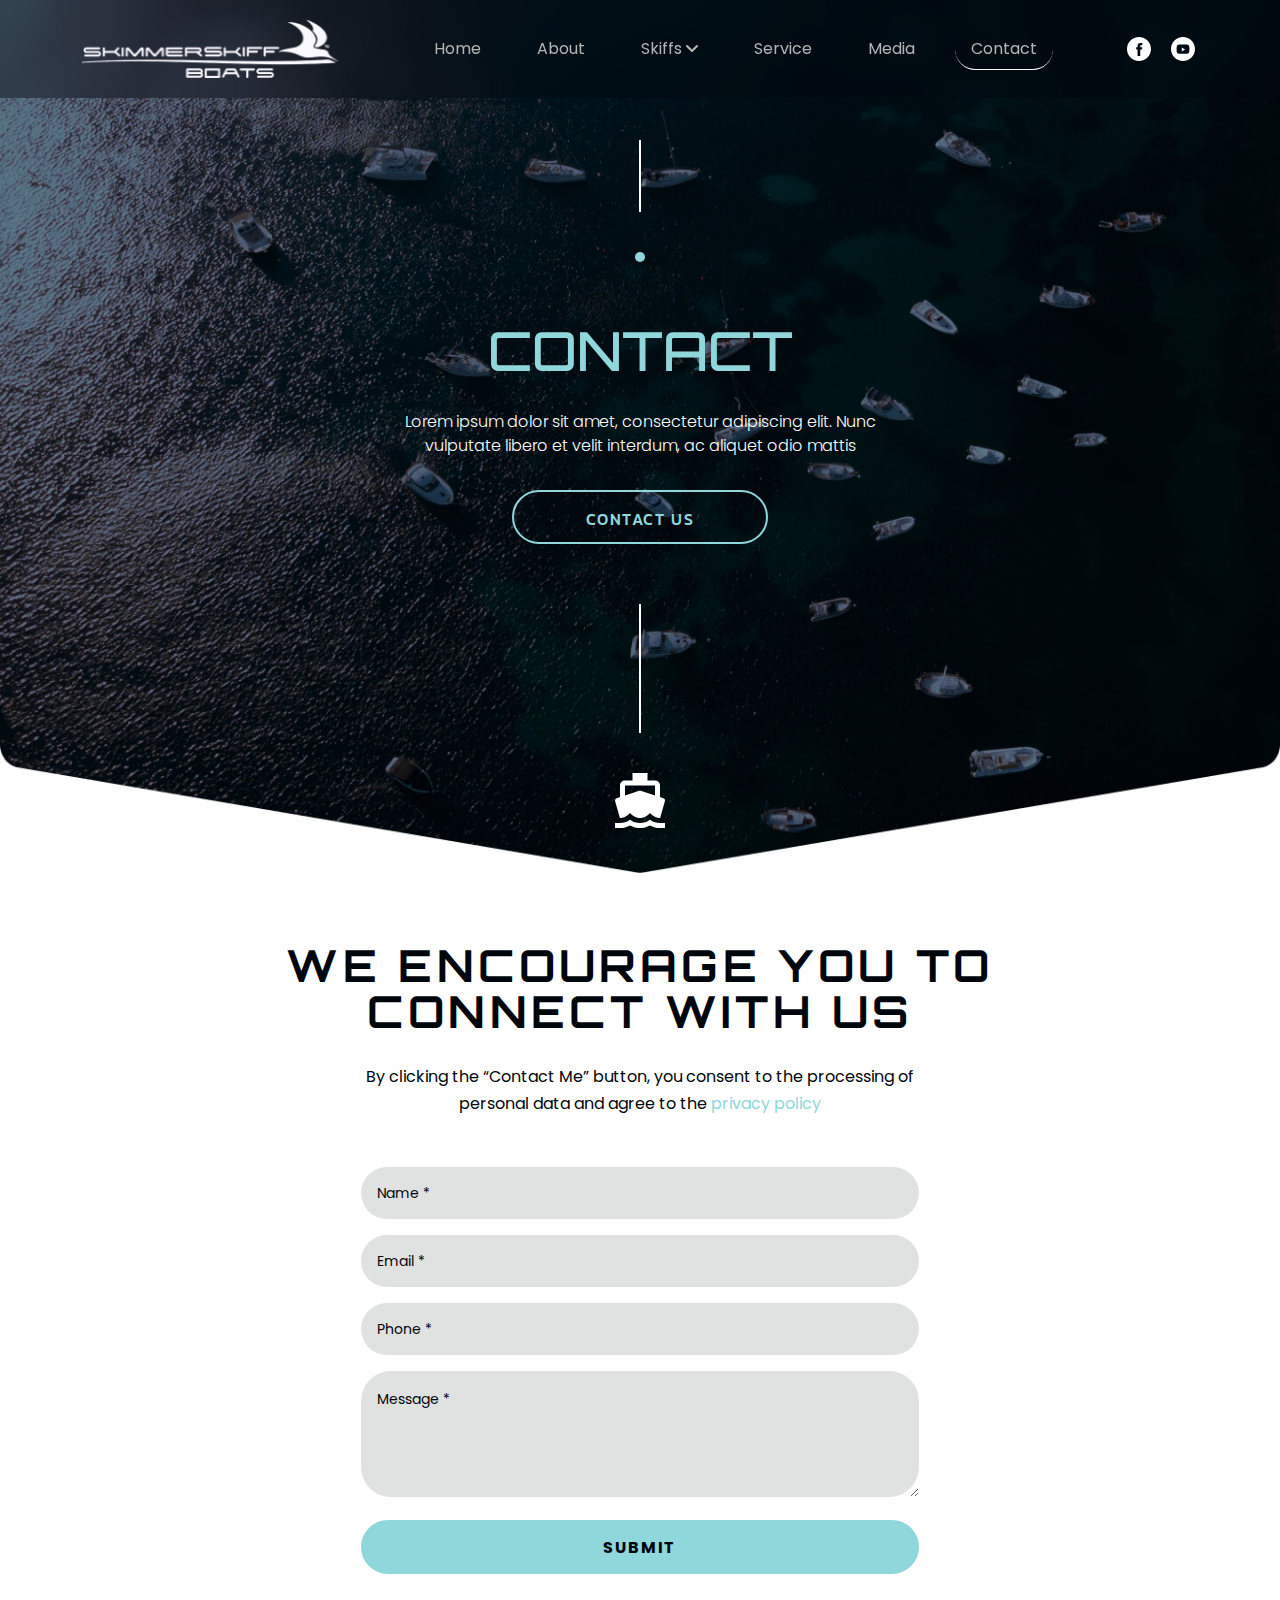
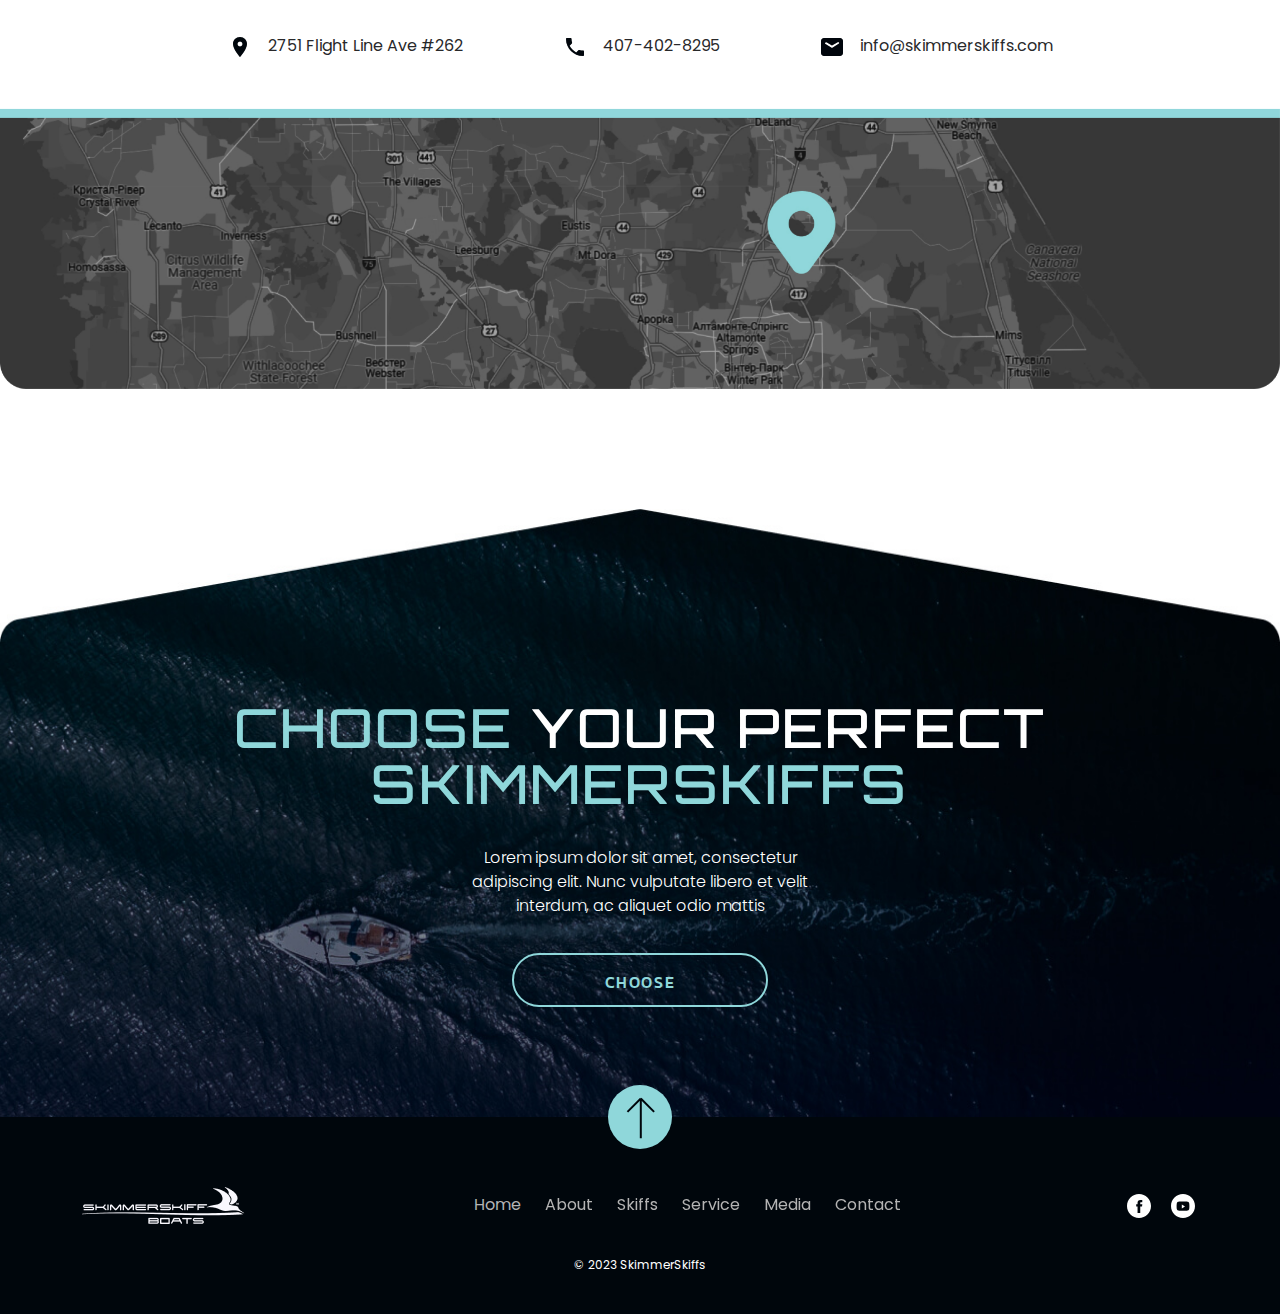
<file: SkimmerSkiff_Redesign/contact.html>
<!DOCTYPE html>
<html lang="zxx">
<head>
    <meta charset="utf-8">
    <meta name="author" content="pixelsmade">
    <meta name="description" content="">

    <!-- responsive tag -->
    <meta http-equiv="x-ua-compatible" content="ie=edge">
    <meta name="viewport" content="width=device-width, initial-scale=1">

    <!--favicon icon-->
    <link rel="icon" type="image/png" href="images/logos/fav-icon.png">

    <title>SkimmerSkiff-Contact</title>

    <!-- Inject:css -->
    <link rel="stylesheet" type="text/css" href="./css/bootstrap.min.css">
    <link rel="stylesheet" type="text/css" href="./css/fontawesome/css/fontawesome.min.css">
    <link rel="stylesheet" type="text/css" href="./css/fontawesome/css/all.css">
    <link rel="stylesheet" type="text/css" href="./css/owl-carousel/owl.carousel.min.css">
    <link rel="stylesheet" type="text/css" href="./css/animate.css">
    <link rel="stylesheet" type="text/css" href="./css/lightcase.css">
    <link rel="stylesheet" type="text/css" href="./css/style.css"> <!-- Template Stylesheet -->
    <link rel="stylesheet" type="text/css" href="./css/responsive.css">

    <!--[if lt IE 9]>
    <script src="https://oss.maxcdn.com/html5shiv/3.7.2/html5shiv.min.js"></script>
    <script src="https://oss.maxcdn.com/respond/1.4.2/respond.min.js"></script>
    <![endif]-->

</head>
<body class="home-1">
    
    <!-- Header Start: skim is prefix -->
    <div class="skim-header">
        <div class="container">
            <div class="header-wpr">
                <div class="row align-items-center">
                    <div class="col-4 col-lg-3">
                        <a href="./index.html" class="logo"><img src="./images/logos/logo.png" alt="Homefi"></a>
                    </div>
                    <div class="col-8">
                        <nav class="skim-nav-wpr">
                            <ul class="skim-nav-menu">
                                <li class="nav-item"><a href="./index.html">Home</a> </li>
                                <li class="nav-item"><a href="./about.html">About</a></li>
                                <li class="nav-item menu-item-has-children"><a href="#">Skiffs <i class="fa-solid fa-angle-down"></i></a>
                                    <ul class="sub-menu">
                                        <li><a href="./skimmer14.html">Skiff 14</a></li>
                                        <li><a href="./skimmer16.html">Skiff 16</a></li>
                                    </ul>
                                </li>
                                <li class="nav-item"><a href="./services.html">Service</a></li>
                                <li class="nav-item"><a href="./media.html">Media</a></li>
                                <li class="nav-item"><a href="#" class="active">Contact</a></li>
                                <li class="nav-item social-links">
                                    <a href="#"><img src="./images/photos/icons/facebook-white.svg" alt="facebook"></a>
                                    <a href="#" class="ms-xl-3"><img src="./images/photos/icons/youtube-white.svg" alt="youtube"></a>
                                </li>
                            </ul>
                            <button class="mobile-menu-icon" aria-label="Main Menu Icon">
                                <span></span>
                                <span></span>
                                <span></span>
                            </button>
                        </nav>
                    </div>
                    <div class="col-1">
                        <div class="social-links">
                            <a href="#"><img src="./images/photos/icons/facebook.svg" alt="facebook"></a>
                            <a href="#" class="ms-xl-3"><img src="./images/photos/icons/youtube.svg" alt="youtube"></a>
                        </div>
                    </div>
                </div>
            </div>
        </div>
    </div>
    <!-- Header End -->

    <main class="skim-main-content">

        <!-- Banner Start -->
        <div class="skim-banner cont-banner">
            <div class="container">
                <div class="row">
                    <div class="banner-content">
                        <div class="img-grp">
                            <img src="./images/photos/shapes/line1.svg" alt="line">
                            <img src="./images/photos/shapes/ellipse1.svg" alt="ellipse">
                        </div>
                        <div class="main-content">
                            <h1 class="banner-title">contact</h1>
                            <p class="banner-des">Lorem ipsum dolor sit amet, consectetur adipiscing elit. Nunc vulputate libero et velit interdum, ac aliquet odio mattis</p>
                            <a href="#" class="skim-btn">contact us</a>
                        </div>
                        <div class="img-grp">
                            <img src="./images/photos/shapes/line2.svg" alt="line">
                            <img src="./images/photos/icons/ship.svg" alt="ship">
                        </div>
                    </div>
                </div>
            </div>
        </div>
        <!-- Banner End -->

        <!-- Contact Form Start -->
        <section class="skim-contact">
            <div class="container">
                <div class="row">
                    <div class="col-12">
                        <div class="sec-heading">
                            <h2 class="sec-title">We encourage you to connect with us</h2>
                            <p class="sec-des">By clicking the “Contact Me” button, you consent to the processing of personal data and agree to the <a href="#">privacy policy</a></p>
                        </div>
                    </div>
                </div>
                <div class="row">
                    <div class="col-12">
                        <form class="skim-contact-form">
                            <fieldset>
                                <div class="input-grp">
                                    <label for="name" class="visually-hidden">Name</label>
                                    <input type="text" id="name" placeholder="Name *">
                                </div>
                                <div class="input-grp">
                                    <label for="email" class="visually-hidden">Email</label>
                                    <input type="email" id="email" placeholder="Email *">
                                </div>
                                <div class="input-grp">
                                    <label for="phone" class="visually-hidden">Phone</label>
                                    <input type="number" id="phone" placeholder="Phone *">
                                </div>
                                <div class="input-grp">
                                    <label for="msg" class="visually-hidden">Message</label>
                                    <textarea id="msg" placeholder="Message *"></textarea>
                                </div>
                            </fieldset>
                            <button class="skim-btn secondary-btn submit-btn">Submit</button>
                        </form>
                    </div>
                </div>
                <div class="row">
                    <div class="col-12">
                        <div class="contact-info">
                            <div class="single-info">
                                <img src="./images/photos/icons/map.svg" alt="Map">
                                <span>2751 Flight Line Ave #262</span>
                            </div>
                            <div class="single-info">
                                <img src="./images/photos/icons/call.svg" alt="call">
                                <a href="tel:407-402-8295">407-402-8295</a>
                            </div>
                            <div class="single-info">
                                <img src="./images/photos/icons/mail.svg" alt="mail">
                                <a href="mailto:info@skimmerskiffs.com">info@skimmerskiffs.com</a>
                            </div>
                        </div>
                    </div>
                </div>
            </div>
        </section>
        <!-- Contact Form End -->

        <!-- Location Start -->
        <div class="skim-location">
            <div class="map-wpr">
                <img src="./images/photos/map.jpg" alt="Map">
            </div>
        </div>
        <!-- Location End -->

        <!-- Choose Skiff Start -->
        <section class="skim-skiff-choose">
            <div class="conatiner">
                <div class="row">
                    <div class="col-12">
                        <div class="content-wpr">
                            <h2 class="sec-title">choose <span class="text-white">your perfect</span> SkimmerSkiffs</h2>
                            <p class="sec-des">Lorem ipsum dolor sit amet, consectetur adipiscing elit. Nunc vulputate libero et velit interdum, ac aliquet odio mattis</p>
                            <a href="#" class="skim-btn">choose</a>
                        </div>
                    </div>
                </div>
            </div>
        </section>
        <!-- Choose Skiff End -->

    </main>
    
    <!-- Footer Start -->
    <div class="skim-footer position-relative">

        <!-- scrollUp start here-->
        <div id="toTop">
            <img src="./images//photos/icons/arrow-up.svg" alt="Arrow">
        </div>

        <div class="container">
            <div class="footer-top">
                <div class="row align-items-center">
                    <div class="col-lg-2">
                        <div class="footer-widget">
                            <img src="./images/logos/footer-logo.png" alt="SkimmerSkiff" class="d-none d-lg-block">
                            <img src="./images/logos/logo.png" alt="SkimmerSkiff" class="d-lg-none">
                        </div>
                    </div>
                    <div class="col-lg-9">
                        <div class="footer-widget menu-widget">
                            <ul class="skim-nav-menu">
                                <li class="nav-item"><a href="./index.html">Home</a> </li>
                                <li class="nav-item"><a href="./about-us.html">About</a></li>
                                <li class="nav-item"><a href="#">Skiffs</a></li>
                                <li class="nav-item"><a href="#">Service</a></li>
                                <li class="nav-item"><a href="#">Media</a></li>
                                <li class="nav-item"><a href="#">Contact</a></li>
                            </ul>
                        </div>
                    </div>
                    <div class="col-lg-1">
                        <div class="footer-widget">
                            <div class="social-links">
                                <a href="#"><img src="./images/photos/icons/facebook.svg" alt="facebook"></a>
                                <a href="#" class="ms-xl-3"><img src="./images/photos/icons/youtube.svg" alt="youtube"></a>
                            </div>
                        </div>
                    </div>
                </div>
            </div>
            <div class="footer-bottom">
                <div class="row">
                    <div class="col-12">
                        <p class="copyright">&copy; 2023 SkimmerSkiffs</p>
                    </div>
                </div>
            </div>
        </div>
    </div>
    <!-- Footer End -->

    <!-- Js files -->
    <script src="./js/modernizr-3.5.0.min.js"></script>

    <script src="./js/jquery.min.js"></script>
    <script src="./js/popper.min.js"></script>
    <script src="./js/bootstrap.min.js"></script>
    <script src="./js/jquery.waypoints.min.js"></script>
    <script src="./js/jquery.counterup.min.js"></script>
    <script src="./js/wow.min.js"></script>
    <script src="./js/owl.carousel.min.js"></script>
    <script src="./js/jquery.appear.js"></script>
    <script src="./js/lightcase.js"></script>
    <script src="./js/main.js"></script>

</body>
</html>
</file>
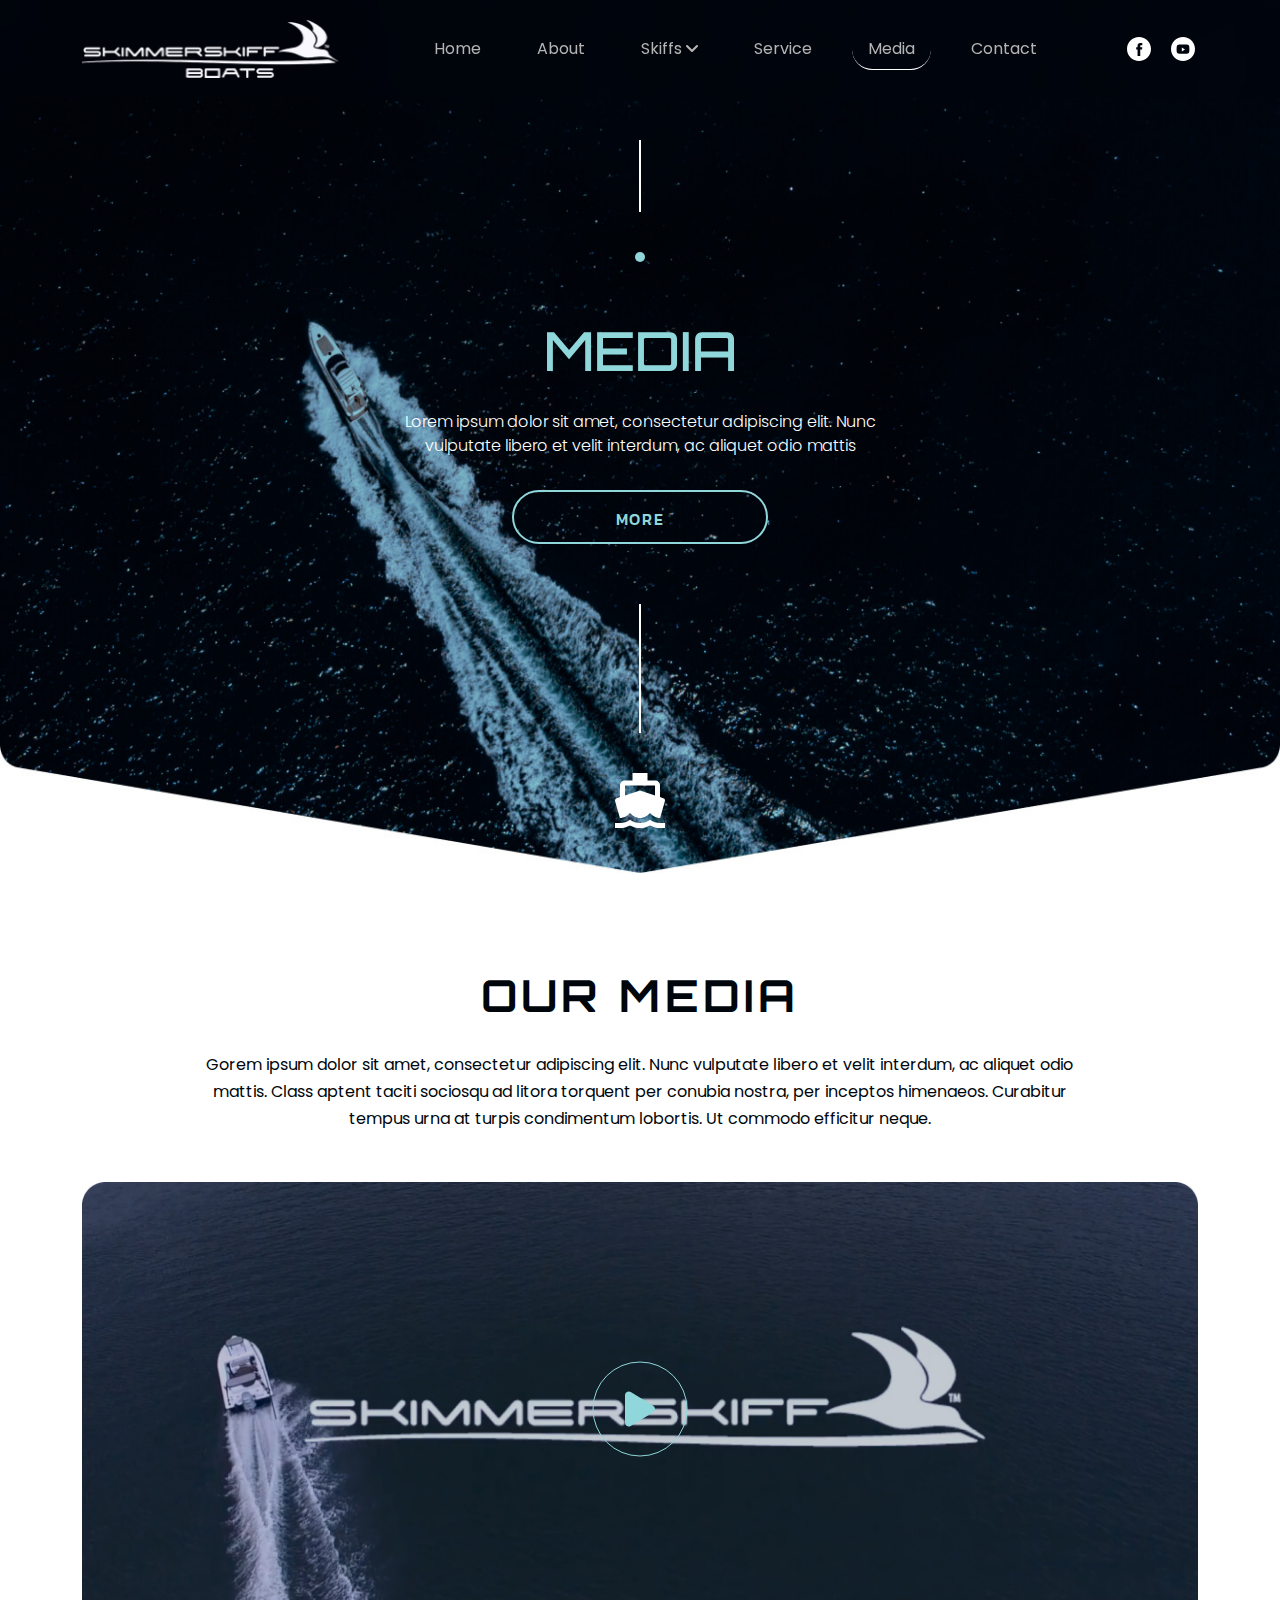
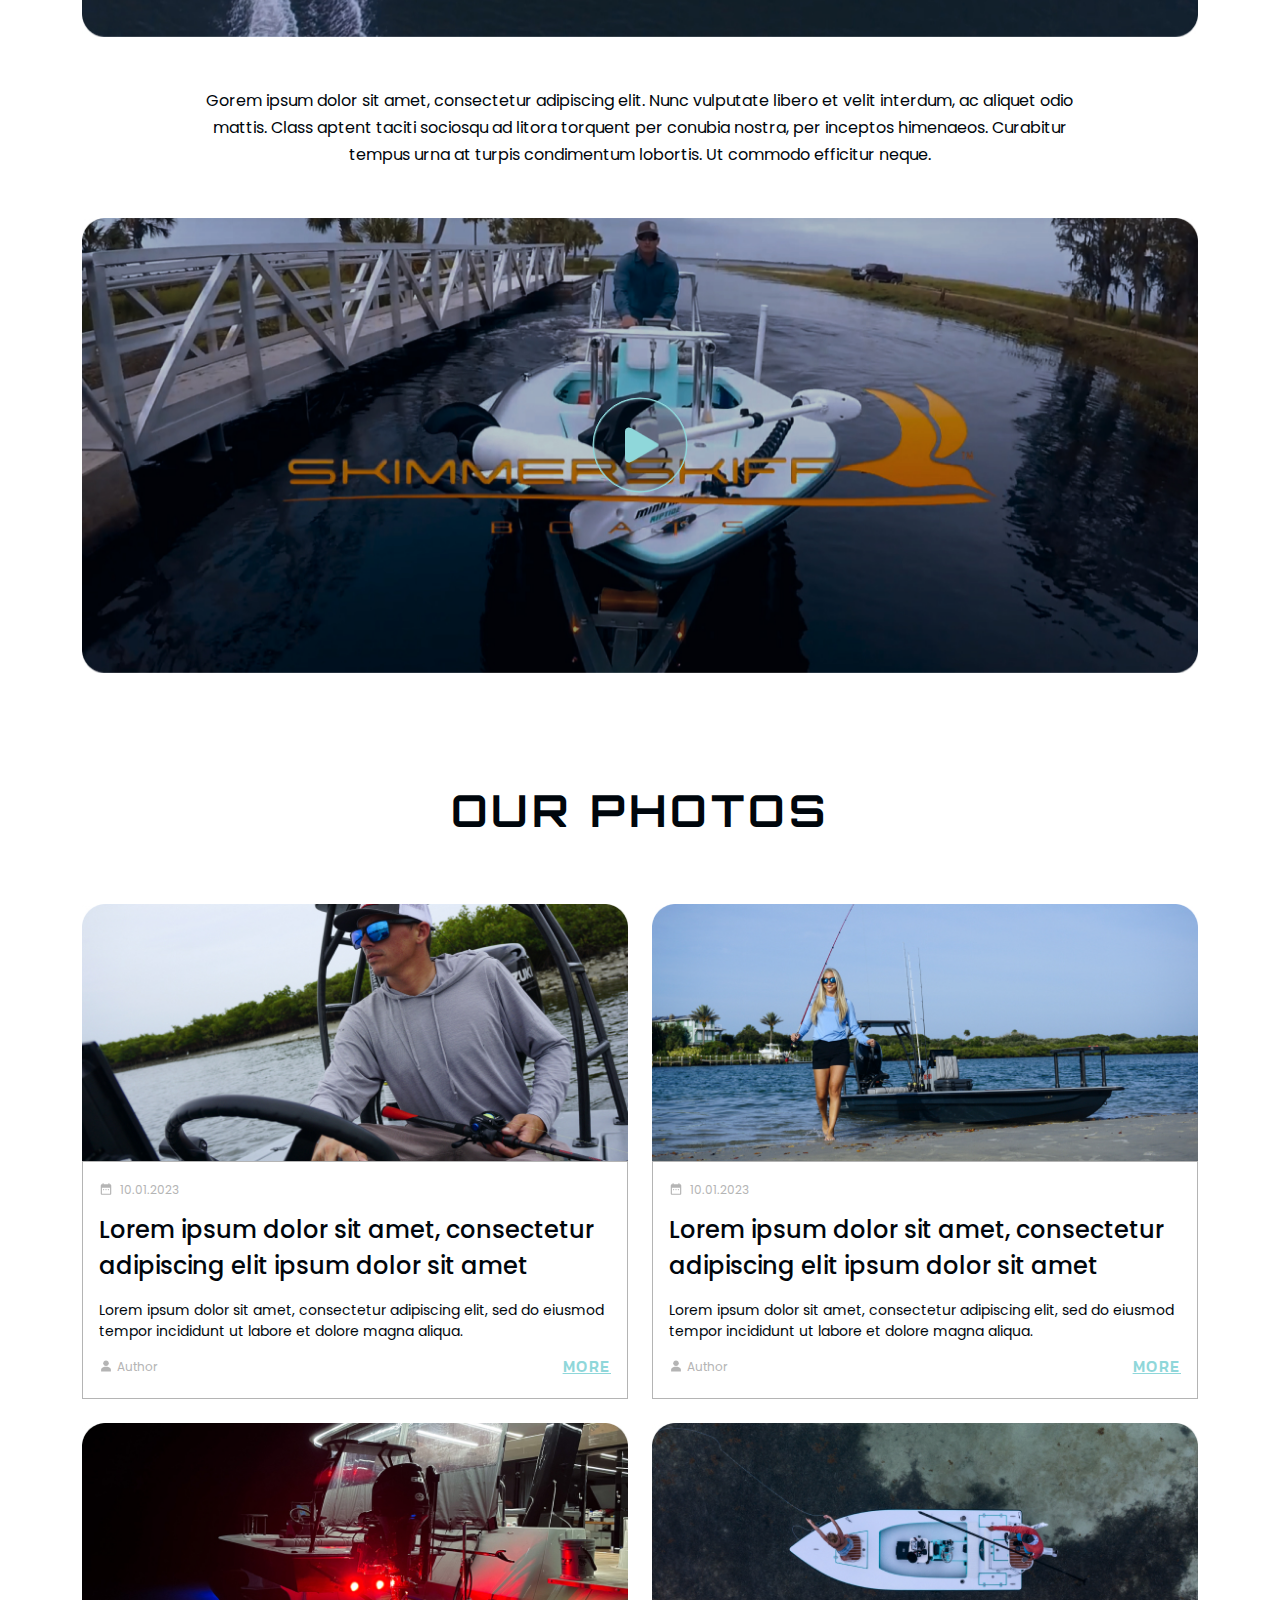
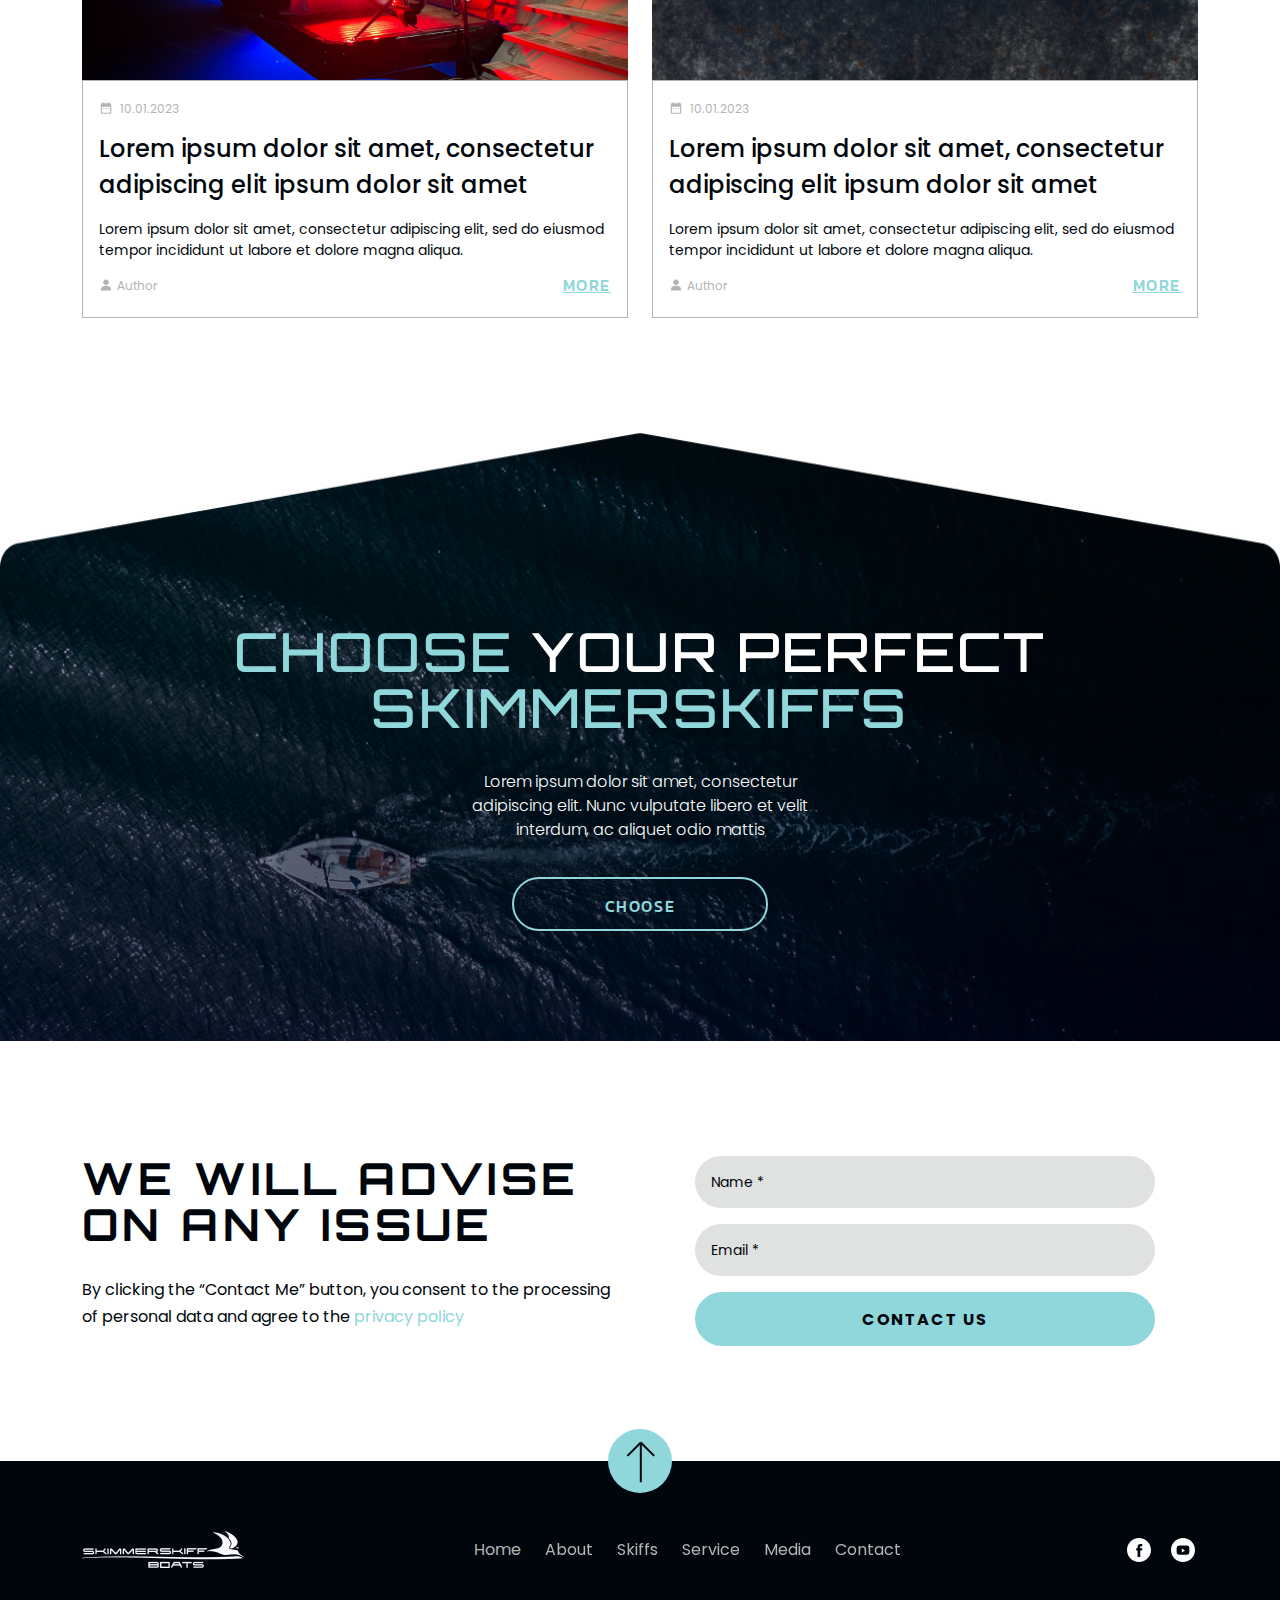
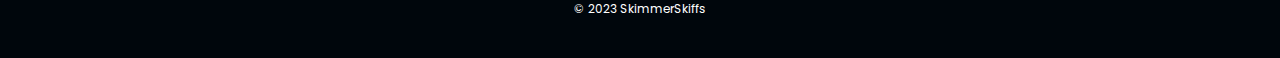
<file: SkimmerSkiff_Redesign/media.html>
<!DOCTYPE html>
<html lang="zxx">
<head>
    <meta charset="utf-8">
    <meta name="author" content="pixelsmade">
    <meta name="description" content="">

    <!-- responsive tag -->
    <meta http-equiv="x-ua-compatible" content="ie=edge">
    <meta name="viewport" content="width=device-width, initial-scale=1">

    <!--favicon icon-->
    <link rel="icon" type="image/png" href="images/logos/fav-icon.png">

    <title>SkimmerSkiff-Media</title>

    <!-- Inject:css -->
    <link rel="stylesheet" type="text/css" href="./css/bootstrap.min.css">
    <link rel="stylesheet" type="text/css" href="./css/fontawesome/css/fontawesome.min.css">
    <link rel="stylesheet" type="text/css" href="./css/fontawesome/css/all.css">
    <link rel="stylesheet" type="text/css" href="./css/owl-carousel/owl.carousel.min.css">
    <link rel="stylesheet" type="text/css" href="./css/animate.css">
    <link rel="stylesheet" type="text/css" href="./css/lightcase.css">
    <link rel="stylesheet" type="text/css" href="./css/style.css"> <!-- Template Stylesheet -->
    <link rel="stylesheet" type="text/css" href="./css/responsive.css">

    <!--[if lt IE 9]>
    <script src="https://oss.maxcdn.com/html5shiv/3.7.2/html5shiv.min.js"></script>
    <script src="https://oss.maxcdn.com/respond/1.4.2/respond.min.js"></script>
    <![endif]-->

</head>
<body class="home-1">
    
    <!-- Header Start: skim is prefix -->
    <div class="skim-header">
        <div class="container">
            <div class="header-wpr">
                <div class="row align-items-center">
                    <div class="col-4 col-lg-3">
                        <a href="./index.html" class="logo"><img src="./images/logos/logo.png" alt="Homefi"></a>
                    </div>
                    <div class="col-8">
                        <nav class="skim-nav-wpr">
                            <ul class="skim-nav-menu">
                                <li class="nav-item"><a href="./index.html">Home</a> </li>
                                <li class="nav-item"><a href="./about.html">About</a></li>
                                <li class="nav-item menu-item-has-children"><a href="#">Skiffs <i class="fa-solid fa-angle-down"></i></a>
                                    <ul class="sub-menu">
                                        <li><a href="./skimmer14.html">Skiff 14</a></li>
                                        <li><a href="./skimmer16.html">Skiff 16</a></li>
                                    </ul>
                                </li>
                                <li class="nav-item"><a href="./services.html">Service</a></li>
                                <li class="nav-item"><a href="#" class="active">Media</a></li>
                                <li class="nav-item"><a href="./contact.html">Contact</a></li>
                                <li class="nav-item social-links">
                                    <a href="#"><img src="./images/photos/icons/facebook-white.svg" alt="facebook"></a>
                                    <a href="#" class="ms-xl-3"><img src="./images/photos/icons/youtube-white.svg" alt="youtube"></a>
                                </li>
                            </ul>
                            <button class="mobile-menu-icon" aria-label="Main Menu Icon">
                                <span></span>
                                <span></span>
                                <span></span>
                            </button>
                        </nav>
                    </div>
                    <div class="col-1">
                        <div class="social-links">
                            <a href="#"><img src="./images/photos/icons/facebook.svg" alt="facebook"></a>
                            <a href="#" class="ms-xl-3"><img src="./images/photos/icons/youtube.svg" alt="youtube"></a>
                        </div>
                    </div>
                </div>
            </div>
        </div>
    </div>
    <!-- Header End -->

    <main class="skim-main-content">

        <!-- Banner Start -->
        <div class="skim-banner media-banner">
            <div class="container">
                <div class="row">
                    <div class="banner-content">
                        <div class="img-grp">
                            <img src="./images/photos/shapes/line1.svg" alt="line">
                            <img src="./images/photos/shapes/ellipse1.svg" alt="ellipse">
                        </div>
                        <div class="main-content">
                            <h1 class="banner-title">Media</h1>
                            <p class="banner-des">Lorem ipsum dolor sit amet, consectetur adipiscing elit. Nunc vulputate libero et velit interdum, ac aliquet odio mattis</p>
                            <a href="#" class="skim-btn">more</a>
                        </div>
                        <div class="img-grp">
                            <img src="./images/photos/shapes/line2.svg" alt="line">
                            <img src="./images/photos/icons/ship.svg" alt="ship">
                        </div>
                    </div>
                </div>
            </div>
        </div>
        <!-- Banner End -->

        <!-- Media Start -->
        <section class="skim-media pt-100">
            <div class="container">
                <div class="row">
                    <div class="col-12">
                        <div class="sec-heading text-center">
                            <h2 class="sec-title">our media</h2>
                            <p class="sec-des">Gorem ipsum dolor sit amet, consectetur adipiscing elit. Nunc vulputate libero et velit interdum, ac aliquet odio mattis. Class aptent taciti sociosqu ad litora torquent per conubia nostra, per inceptos himenaeos. Curabitur tempus urna at turpis condimentum lobortis. Ut commodo efficitur neque.</p>
                        </div>
                    </div>
                </div>
                <div class="row">
                    <div class="col-12">
                        <div class="video-thumb position-relative">
                            <img src="./images/blogs/video1.jpg" alt="Video">
                            <a href="https://www.youtube.com/embed/SP3yyrboTno" class="play-btn" data-rel="lightcase">
                                <i class="fas fa-play"></i>
                                <span class="pluse_2"></span>
                            </a>
                        </div>
                        <p class="des">Gorem ipsum dolor sit amet, consectetur adipiscing elit. Nunc vulputate libero et velit interdum, ac aliquet odio mattis. Class aptent taciti sociosqu ad litora torquent per conubia nostra, per inceptos himenaeos. Curabitur tempus urna at turpis condimentum lobortis. Ut commodo efficitur neque.</p>
                        <div class="video-thumb position-relative">
                            <img src="./images/blogs/video2.jpg" alt="Video">
                            <a href="https://www.youtube.com/embed/SP3yyrboTno" class="play-btn" data-rel="lightcase">
                                <i class="fas fa-play"></i>
                                <span class="pluse_2"></span>
                            </a>
                        </div>
                    </div>
                </div>
            </div>
        </section>
        <!-- Media End -->

        <!-- Blogs Start -->
        <section class="skim-blogs sec-spacer">
            <div class="container">
                <div class="row">
                    <div class="col-12">
                        <div class="sec-heading">
                            <h2 class="sec-title text-center">our Photos</h2>
                        </div>
                    </div>
                </div>
                <div class="blog-wpr mt-70">
                    <div class="d-none d-lg-block">
                        <div class="row g-4">
                            <div class="col-6">
                                <div class="single-blog">
                                    <div class="blog-image">
                                        <img src="./images/blogs/photo1.jpg" alt="photo">
                                    </div>
                                    <div class="blog-content">
                                        <p class="date"><img src="./images/photos/icons/calender.svg" alt=""> 10.01.2023</p>
                                        <h5 class="title">Lorem ipsum dolor sit amet, consectetur adipiscing elit ipsum dolor sit amet</h5>
                                        <p class="des">Lorem ipsum dolor sit amet, consectetur adipiscing elit, sed do eiusmod tempor incididunt ut labore et dolore magna aliqua.</p>
                                        <div class="meta-data">
                                            <p><img src="./images/photos/icons/user-avatar.svg" alt="">Author</p>
                                            <a href="#" class="more-btn">More</a>
                                        </div>
                                    </div>
                                </div>
                            </div>
                            <div class="col-6">
                                <div class="single-blog">
                                    <div class="blog-image">
                                        <img src="./images/blogs/photo2.jpg" alt="photo">
                                    </div>
                                    <div class="blog-content">
                                        <p class="date"><img src="./images/photos/icons/calender.svg" alt=""> 10.01.2023</p>
                                        <h5 class="title">Lorem ipsum dolor sit amet, consectetur adipiscing elit ipsum dolor sit amet</h5>
                                        <p class="des">Lorem ipsum dolor sit amet, consectetur adipiscing elit, sed do eiusmod tempor incididunt ut labore et dolore magna aliqua.</p>
                                        <div class="meta-data">
                                            <p><img src="./images/photos/icons/user-avatar.svg" alt="">Author</p>
                                            <a href="#" class="more-btn">More</a>
                                        </div>
                                    </div>
                                </div>
                            </div>
                            <div class="col-6">
                                <div class="single-blog">
                                    <div class="blog-image">
                                        <img src="./images/blogs/photo3.jpg" alt="photo">
                                    </div>
                                    <div class="blog-content">
                                        <p class="date"><img src="./images/photos/icons/calender.svg" alt=""> 10.01.2023</p>
                                        <h5 class="title">Lorem ipsum dolor sit amet, consectetur adipiscing elit ipsum dolor sit amet</h5>
                                        <p class="des">Lorem ipsum dolor sit amet, consectetur adipiscing elit, sed do eiusmod tempor incididunt ut labore et dolore magna aliqua.</p>
                                        <div class="meta-data">
                                            <p><img src="./images/photos/icons/user-avatar.svg" alt="">Author</p>
                                            <a href="#" class="more-btn">More</a>
                                        </div>
                                    </div>
                                </div>
                            </div>
                            <div class="col-6">
                                <div class="single-blog">
                                    <div class="blog-image">
                                        <img src="./images/blogs/photo4.jpg" alt="photo">
                                    </div>
                                    <div class="blog-content">
                                        <p class="date"><img src="./images/photos/icons/calender.svg" alt=""> 10.01.2023</p>
                                        <h5 class="title">Lorem ipsum dolor sit amet, consectetur adipiscing elit ipsum dolor sit amet</h5>
                                        <p class="des">Lorem ipsum dolor sit amet, consectetur adipiscing elit, sed do eiusmod tempor incididunt ut labore et dolore magna aliqua.</p>
                                        <div class="meta-data">
                                            <p><img src="./images/photos/icons/user-avatar.svg" alt="">Author</p>
                                            <a href="#" class="more-btn">More</a>
                                        </div>
                                    </div>
                                </div>
                            </div>
                        </div>
                    </div>

                    <!-- Blogs Slider -->
                    <div class="d-lg-none">
                        <div class="blogs-slider owl-carousel">
                            <div class="single-blog">
                                <div class="blog-image">
                                    <img src="./images/blogs/photo1.jpg" alt="photo">
                                </div>
                                <div class="blog-content">
                                    <p class="date"><img src="./images/photos/icons/calender.svg" alt=""> 10.01.2023</p>
                                    <h5 class="title">Lorem ipsum dolor sit amet, consectetur adipiscing elit ipsum dolor sit amet</h5>
                                    <p class="des">Lorem ipsum dolor sit amet, consectetur adipiscing elit, sed do eiusmod tempor incididunt ut labore et dolore magna aliqua.</p>
                                    <div class="meta-data">
                                        <p><img src="./images/photos/icons/user-avatar.svg" alt="">Author</p>
                                        <a href="#" class="more-btn">More</a>
                                    </div>
                                </div>
                            </div>
                            <div class="single-blog">
                                <div class="blog-image">
                                    <img src="./images/blogs/photo2.jpg" alt="photo">
                                </div>
                                <div class="blog-content">
                                    <p class="date"><img src="./images/photos/icons/calender.svg" alt=""> 10.01.2023</p>
                                    <h5 class="title">Lorem ipsum dolor sit amet, consectetur adipiscing elit ipsum dolor sit amet</h5>
                                    <p class="des">Lorem ipsum dolor sit amet, consectetur adipiscing elit, sed do eiusmod tempor incididunt ut labore et dolore magna aliqua.</p>
                                    <div class="meta-data">
                                        <p><img src="./images/photos/icons/user-avatar.svg" alt="">Author</p>
                                        <a href="#" class="more-btn">More</a>
                                    </div>
                                </div>
                            </div>
                            <div class="single-blog">
                                <div class="blog-image">
                                    <img src="./images/blogs/photo3.jpg" alt="photo">
                                </div>
                                <div class="blog-content">
                                    <p class="date"><img src="./images/photos/icons/calender.svg" alt=""> 10.01.2023</p>
                                    <h5 class="title">Lorem ipsum dolor sit amet, consectetur adipiscing elit ipsum dolor sit amet</h5>
                                    <p class="des">Lorem ipsum dolor sit amet, consectetur adipiscing elit, sed do eiusmod tempor incididunt ut labore et dolore magna aliqua.</p>
                                    <div class="meta-data">
                                        <p><img src="./images/photos/icons/user-avatar.svg" alt="">Author</p>
                                        <a href="#" class="more-btn">More</a>
                                    </div>
                                </div>
                            </div>
                            <div class="single-blog">
                                <div class="blog-image">
                                    <img src="./images/blogs/photo4.jpg" alt="photo">
                                </div>
                                <div class="blog-content">
                                    <p class="date"><img src="./images/photos/icons/calender.svg" alt=""> 10.01.2023</p>
                                    <h5 class="title">Lorem ipsum dolor sit amet, consectetur adipiscing elit ipsum dolor sit amet</h5>
                                    <p class="des">Lorem ipsum dolor sit amet, consectetur adipiscing elit, sed do eiusmod tempor incididunt ut labore et dolore magna aliqua.</p>
                                    <div class="meta-data">
                                        <p><img src="./images/photos/icons/user-avatar.svg" alt="">Author</p>
                                        <a href="#" class="more-btn">More</a>
                                    </div>
                                </div>
                            </div>
                        </div>
                    </div>
                </div>

            </div>
        </section>
        <!-- Blogs End -->

        <!-- Choose Skiff Start -->
        <section class="skim-skiff-choose mt-0">
            <div class="conatiner">
                <div class="row">
                    <div class="col-12">
                        <div class="content-wpr">
                            <h2 class="sec-title">choose <span class="text-white">your perfect</span> SkimmerSkiffs</h2>
                            <p class="sec-des">Lorem ipsum dolor sit amet, consectetur adipiscing elit. Nunc vulputate libero et velit interdum, ac aliquet odio mattis</p>
                            <a href="#" class="skim-btn">choose</a>
                        </div>
                    </div>
                </div>
            </div>
        </section>
        <!-- Choose Skiff End -->

        <!-- Contact Start -->
        <section class="skim-contact contact-sec sec-spacer">
            <div class="container">
                <div class="row">
                    <div class="col-lg-6">
                        <div class="sec-heading pe-xl-3">
                            <h2 class="sec-title">We will advise on any issue</h2>
                            <p class="sec-des">By clicking the “Contact Me” button, you consent to the processing of personal data and agree to the <a href="#">privacy policy</a></p>
                        </div>
                    </div>
                    <div class="col-lg-6">
                        <form class="skim-contact-form">
                            <fieldset>
                                <div class="input-grp">
                                    <label for="name" class="visually-hidden">Name</label>
                                    <input type="text" id="name" placeholder="Name *">
                                </div>
                                <div class="input-grp">
                                    <label for="email" class="visually-hidden">Email</label>
                                    <input type="email" id="email" placeholder="Email *">
                                </div>
                            </fieldset>
                            <button class="skim-btn secondary-btn submit-btn">contact us</button>
                        </form>
                    </div>
                </div>
            </div>
        </section>
        <!-- Contact End -->

    </main>
    
    <!-- Footer Start -->
    <div class="skim-footer position-relative">

        <!-- scrollUp start here-->
        <div id="toTop">
            <img src="./images//photos/icons/arrow-up.svg" alt="Arrow">
        </div>

        <div class="container">
            <div class="footer-top">
                <div class="row align-items-center">
                    <div class="col-lg-2">
                        <div class="footer-widget">
                            <img src="./images/logos/footer-logo.png" alt="SkimmerSkiff" class="d-none d-lg-block">
                            <img src="./images/logos/logo.png" alt="SkimmerSkiff" class="d-lg-none">
                        </div>
                    </div>
                    <div class="col-lg-9">
                        <div class="footer-widget menu-widget">
                            <ul class="skim-nav-menu">
                                <li class="nav-item"><a href="./index.html">Home</a> </li>
                                <li class="nav-item"><a href="./about-us.html">About</a></li>
                                <li class="nav-item"><a href="#">Skiffs</a></li>
                                <li class="nav-item"><a href="#">Service</a></li>
                                <li class="nav-item"><a href="#">Media</a></li>
                                <li class="nav-item"><a href="#">Contact</a></li>
                            </ul>
                        </div>
                    </div>
                    <div class="col-lg-1">
                        <div class="footer-widget">
                            <div class="social-links">
                                <a href="#"><img src="./images/photos/icons/facebook.svg" alt="facebook"></a>
                                <a href="#" class="ms-xl-3"><img src="./images/photos/icons/youtube.svg" alt="youtube"></a>
                            </div>
                        </div>
                    </div>
                </div>
            </div>
            <div class="footer-bottom">
                <div class="row">
                    <div class="col-12">
                        <p class="copyright">&copy; 2023 SkimmerSkiffs</p>
                    </div>
                </div>
            </div>
        </div>
    </div>
    <!-- Footer End -->

    <!-- Js files -->
    <script src="./js/modernizr-3.5.0.min.js"></script>

    <script src="./js/jquery.min.js"></script>
    <script src="./js/popper.min.js"></script>
    <script src="./js/bootstrap.min.js"></script>
    <script src="./js/jquery.waypoints.min.js"></script>
    <script src="./js/jquery.counterup.min.js"></script>
    <script src="./js/wow.min.js"></script>
    <script src="./js/owl.carousel.min.js"></script>
    <script src="./js/jquery.appear.js"></script>
    <script src="./js/lightcase.js"></script>
    <script src="./js/main.js"></script>

</body>
</html>
</file>
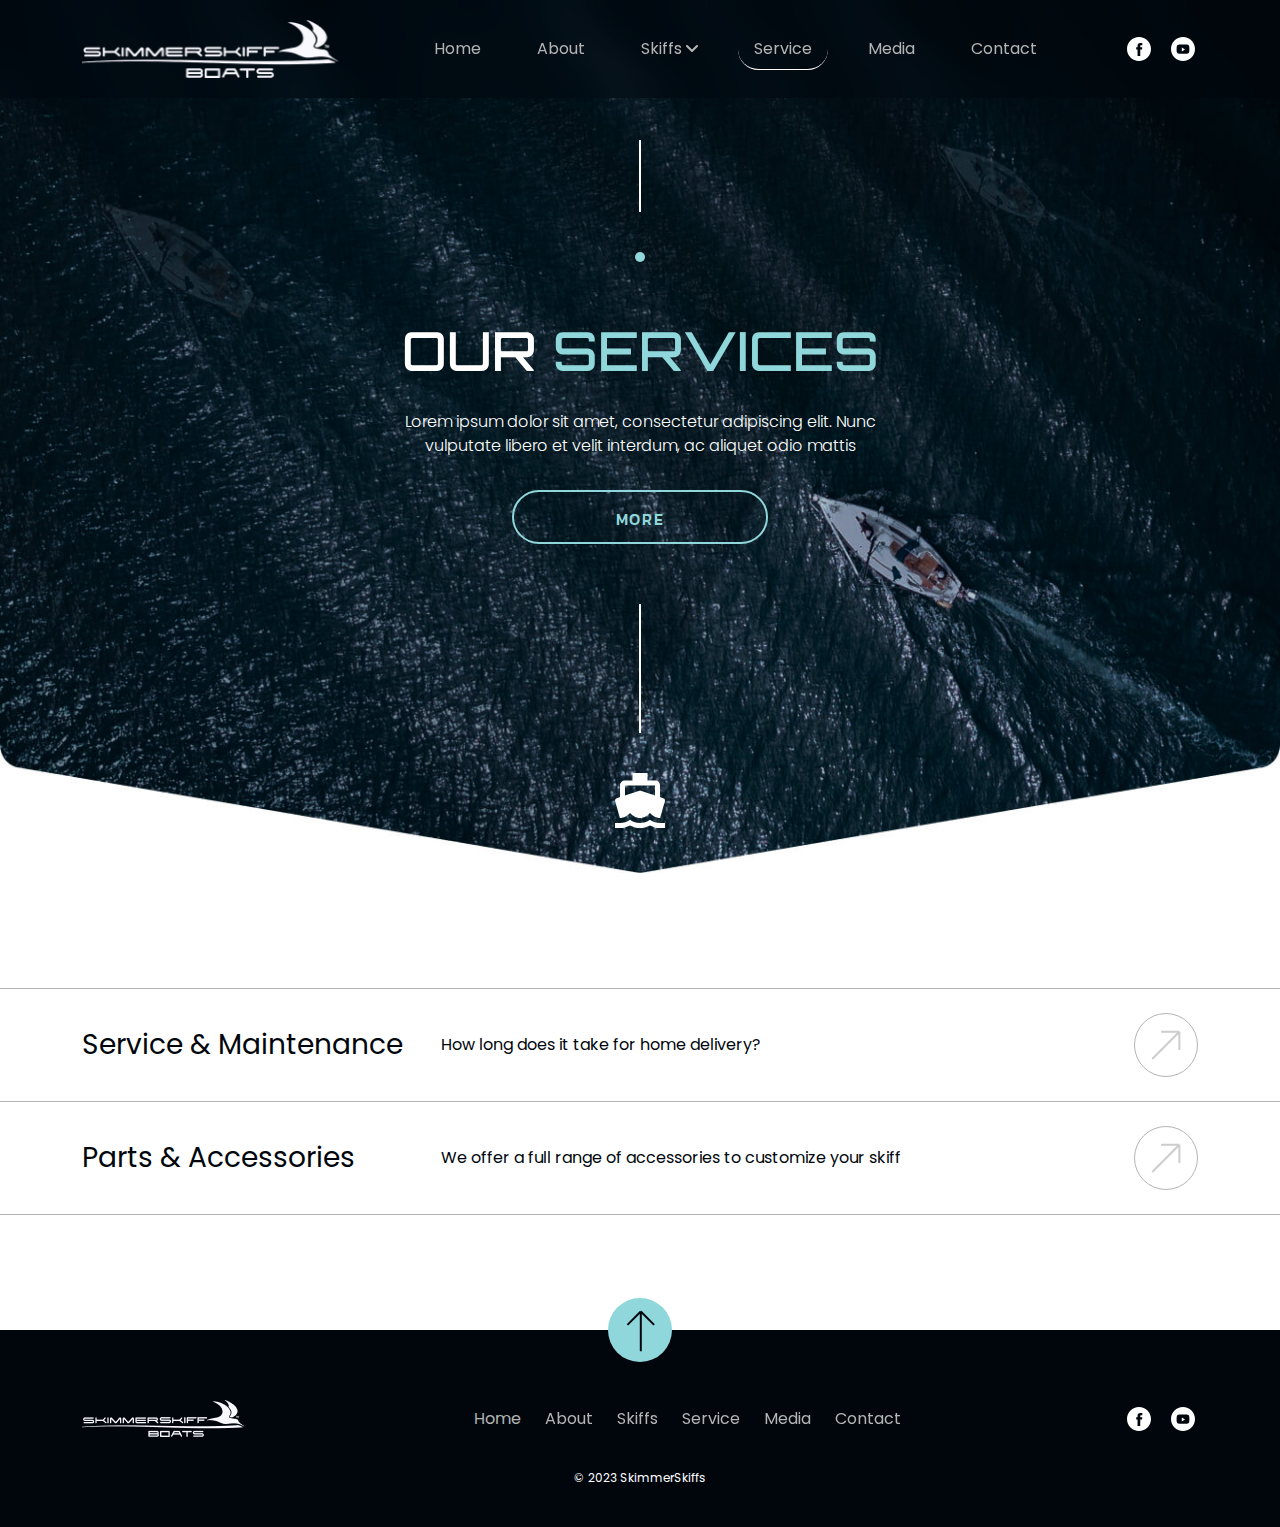
<file: SkimmerSkiff_Redesign/services.html>
<!DOCTYPE html>
<html lang="zxx">
<head>
    <meta charset="utf-8">
    <meta name="author" content="pixelsmade">
    <meta name="description" content="">

    <!-- responsive tag -->
    <meta http-equiv="x-ua-compatible" content="ie=edge">
    <meta name="viewport" content="width=device-width, initial-scale=1">

    <!--favicon icon-->
    <link rel="icon" type="image/png" href="images/logos/fav-icon.png">

    <title>SkimmerSkiff-Services</title>

    <!-- Inject:css -->
    <link rel="stylesheet" type="text/css" href="./css/bootstrap.min.css">
    <link rel="stylesheet" type="text/css" href="./css/fontawesome/css/fontawesome.min.css">
    <link rel="stylesheet" type="text/css" href="./css/fontawesome/css/all.css">
    <link rel="stylesheet" type="text/css" href="./css/owl-carousel/owl.carousel.min.css">
    <link rel="stylesheet" type="text/css" href="./css/animate.css">
    <link rel="stylesheet" type="text/css" href="./css/lightcase.css">
    <link rel="stylesheet" type="text/css" href="./css/style.css"> <!-- Template Stylesheet -->
    <link rel="stylesheet" type="text/css" href="./css/responsive.css">

    <!--[if lt IE 9]>
    <script src="https://oss.maxcdn.com/html5shiv/3.7.2/html5shiv.min.js"></script>
    <script src="https://oss.maxcdn.com/respond/1.4.2/respond.min.js"></script>
    <![endif]-->

</head>
<body class="home-1">
    
    <!-- Header Start: skim is prefix -->
    <div class="skim-header">
        <div class="container">
            <div class="header-wpr">
                <div class="row align-items-center">
                    <div class="col-4 col-lg-3">
                        <a href="./index.html" class="logo"><img src="./images/logos/logo.png" alt="Homefi"></a>
                    </div>
                    <div class="col-8">
                        <nav class="skim-nav-wpr">
                            <ul class="skim-nav-menu">
                                <li class="nav-item"><a href="./index.html">Home</a> </li>
                                <li class="nav-item"><a href="./about.html">About</a></li>
                                <li class="nav-item menu-item-has-children"><a href="#">Skiffs <i class="fa-solid fa-angle-down"></i></a>
                                    <ul class="sub-menu">
                                        <li><a href="./skimmer14.html">Skiff 14</a></li>
                                        <li><a href="./skimmer16.html">Skiff 16</a></li>
                                    </ul>
                                </li>
                                <li class="nav-item"><a href="#" class="active">Service</a></li>
                                <li class="nav-item"><a href="./media.html">Media</a></li>
                                <li class="nav-item"><a href="./contact.html">Contact</a></li>
                                <li class="nav-item social-links">
                                    <a href="#"><img src="./images/photos/icons/facebook-white.svg" alt="facebook"></a>
                                    <a href="#" class="ms-xl-3"><img src="./images/photos/icons/youtube-white.svg" alt="youtube"></a>
                                </li>
                            </ul>
                            <button class="mobile-menu-icon" aria-label="Main Menu Icon">
                                <span></span>
                                <span></span>
                                <span></span>
                            </button>
                        </nav>
                    </div>
                    <div class="col-1">
                        <div class="social-links">
                            <a href="#"><img src="./images/photos/icons/facebook.svg" alt="facebook"></a>
                            <a href="#" class="ms-xl-3"><img src="./images/photos/icons/youtube.svg" alt="youtube"></a>
                        </div>
                    </div>
                </div>
            </div>
        </div>
    </div>
    <!-- Header End -->

    <main class="skim-main-content">

        <!-- Banner Start -->
        <div class="skim-banner service-banner">
            <div class="container">
                <div class="row">
                    <div class="banner-content">
                        <div class="img-grp">
                            <img src="./images/photos/shapes/line1.svg" alt="line">
                            <img src="./images/photos/shapes/ellipse1.svg" alt="ellipse">
                        </div>
                        <div class="main-content">
                            <h1 class="banner-title"><span class="text-white">our</span> Services</h1>
                            <p class="banner-des">Lorem ipsum dolor sit amet, consectetur adipiscing elit. Nunc vulputate libero et velit interdum, ac aliquet odio mattis</p>
                            <a href="#" class="skim-btn">more</a>
                        </div>
                        <div class="img-grp">
                            <img src="./images/photos/shapes/line2.svg" alt="line">
                            <img src="./images/photos/icons/ship.svg" alt="ship">
                        </div>
                    </div>
                </div>
            </div>
        </div>
        <!-- Banner End -->

        <!-- Service List Satrt -->
        <div class="skim-services sec-spacer">
            <div class="service-wpr">
                <ul class="service-list">
                    <li>
                        <input type="radio" name="service-label" id="service-1">
                        <label for="service-1">
                            <div class="container">
                                <div class="label-content">
                                    <div class="row align-items-center">
                                        <div class="col-12 col-md-4">
                                            <h5>Service & Maintenance</h5>
                                        </div>
                                        <div class="col-8">
                                            <p class="overflow-title">How long does it take for home delivery?</p>
                                        </div>
                                        
                                    </div>
                                    <div class="label-arrow">
                                        <img src="./images/photos/icons/arrow-right.svg" alt="arrow">
                                    </div>
                                </div>
                            </div>
                        </label>
                        <div class="service-content-wpr">
                            <div class="container">
                                <div class="row flex-column-reverse flex-md-row">
                                    <div class="col-md-6 offset-xl-1 col-xl-5">
                                        <div class="service-content">
                                            <p class="pe-xl-4">Need to fix a scratch in the gel coat or track down an electrical issue? Have peace of mind that repairs are made by Skimmer Skiff specialists.</p>
                                            <ul class="service-items">
                                                <li>Gel coat and fiberglass repair</li>
                                                <li>Electrical and fuel system repair</li>
                                                <li>Repower and performance improvements</li>
                                            </ul>
                                            <a href="./contact.html" class="skim-btn secondary-btn">contact us</a>
                                        </div>
                                    </div>
                                    <div class="col-md-6 col-xl-5">
                                        <div class="content-image">
                                            <img src="./images/blogs/service1.png" alt="Service">
                                        </div>
                                    </div>
                                </div>
                            </div>
                        </div>
                    </li>
                    <li>
                        <input type="radio" name="service-label" id="service-2">
                        <label for="service-2">
                            <div class="container">
                                <div class="label-content">
                                    <div class="row align-items-center">
                                        <div class="col-12 col-md-4">
                                            <h5>Parts & Accessories</h5>
                                        </div>
                                        <div class="col-8">
                                            <p class="overflow-title">We offer a full range of accessories to customize your skiff</p>
                                        </div>
                                        
                                    </div>
                                    <div class="label-arrow">
                                        <img src="./images/photos/icons/arrow-right.svg" alt="arrow">
                                    </div>
                                </div>
                            </div>
                        </label>
                        <div class="service-content-wpr">
                            <div class="container">
                                <div class="row flex-column-reverse flex-md-row">
                                    <div class="col-md-6 offset-xl-1 col-xl-5">
                                        <div class="service-content">
                                            <p class="pe-xl-4">Need to fix a scratch in the gel coat or track down an electrical issue? Have peace of mind that repairs are made by Skimmer Skiff specialists.</p>
                                            <ul class="service-items grid-list">
                                                <li>Power – Poles</li>
                                                <li>Jack Plates</li>
                                                <li>GPS Systems</li>
                                                <li>Lighting</li>
                                                <li>Push Poles</li>
                                                <li>Sound Systems</li>
                                            </ul>
                                            <a href="./contact.html" class="skim-btn secondary-btn">contact us</a>
                                        </div>
                                    </div>
                                    <div class="col-md-6 col-xl-5">
                                        <div class="content-image">
                                            <img src="./images/blogs/service2.png" alt="Service">
                                        </div>
                                    </div>
                                </div>
                            </div>
                        </div>
                    </li>
                </ul>
            </div>
        </div>
        <!-- Service List End -->

    </main>
    
    <!-- Footer Start -->
    <div class="skim-footer position-relative">

        <!-- scrollUp start here-->
        <div id="toTop">
            <img src="./images//photos/icons/arrow-up.svg" alt="Arrow">
        </div>

        <div class="container">
            <div class="footer-top">
                <div class="row align-items-center">
                    <div class="col-lg-2">
                        <div class="footer-widget">
                            <img src="./images/logos/footer-logo.png" alt="SkimmerSkiff" class="d-none d-lg-block">
                            <img src="./images/logos/logo.png" alt="SkimmerSkiff" class="d-lg-none">
                        </div>
                    </div>
                    <div class="col-lg-9">
                        <div class="footer-widget menu-widget">
                            <ul class="skim-nav-menu">
                                <li class="nav-item"><a href="./index.html">Home</a> </li>
                                <li class="nav-item"><a href="./about-us.html">About</a></li>
                                <li class="nav-item"><a href="#">Skiffs</a></li>
                                <li class="nav-item"><a href="#">Service</a></li>
                                <li class="nav-item"><a href="#">Media</a></li>
                                <li class="nav-item"><a href="#">Contact</a></li>
                            </ul>
                        </div>
                    </div>
                    <div class="col-lg-1">
                        <div class="footer-widget">
                            <div class="social-links">
                                <a href="#"><img src="./images/photos/icons/facebook.svg" alt="facebook"></a>
                                <a href="#" class="ms-xl-3"><img src="./images/photos/icons/youtube.svg" alt="youtube"></a>
                            </div>
                        </div>
                    </div>
                </div>
            </div>
            <div class="footer-bottom">
                <div class="row">
                    <div class="col-12">
                        <p class="copyright">&copy; 2023 SkimmerSkiffs</p>
                    </div>
                </div>
            </div>
        </div>
    </div>
    <!-- Footer End -->

    <!-- Js files -->
    <script src="./js/modernizr-3.5.0.min.js"></script>

    <script src="./js/jquery.min.js"></script>
    <script src="./js/popper.min.js"></script>
    <script src="./js/bootstrap.min.js"></script>
    <script src="./js/jquery.waypoints.min.js"></script>
    <script src="./js/jquery.counterup.min.js"></script>
    <script src="./js/wow.min.js"></script>
    <script src="./js/owl.carousel.min.js"></script>
    <script src="./js/jquery.appear.js"></script>
    <script src="./js/lightcase.js"></script>
    <script src="./js/main.js"></script>

</body>
</html>
</file>
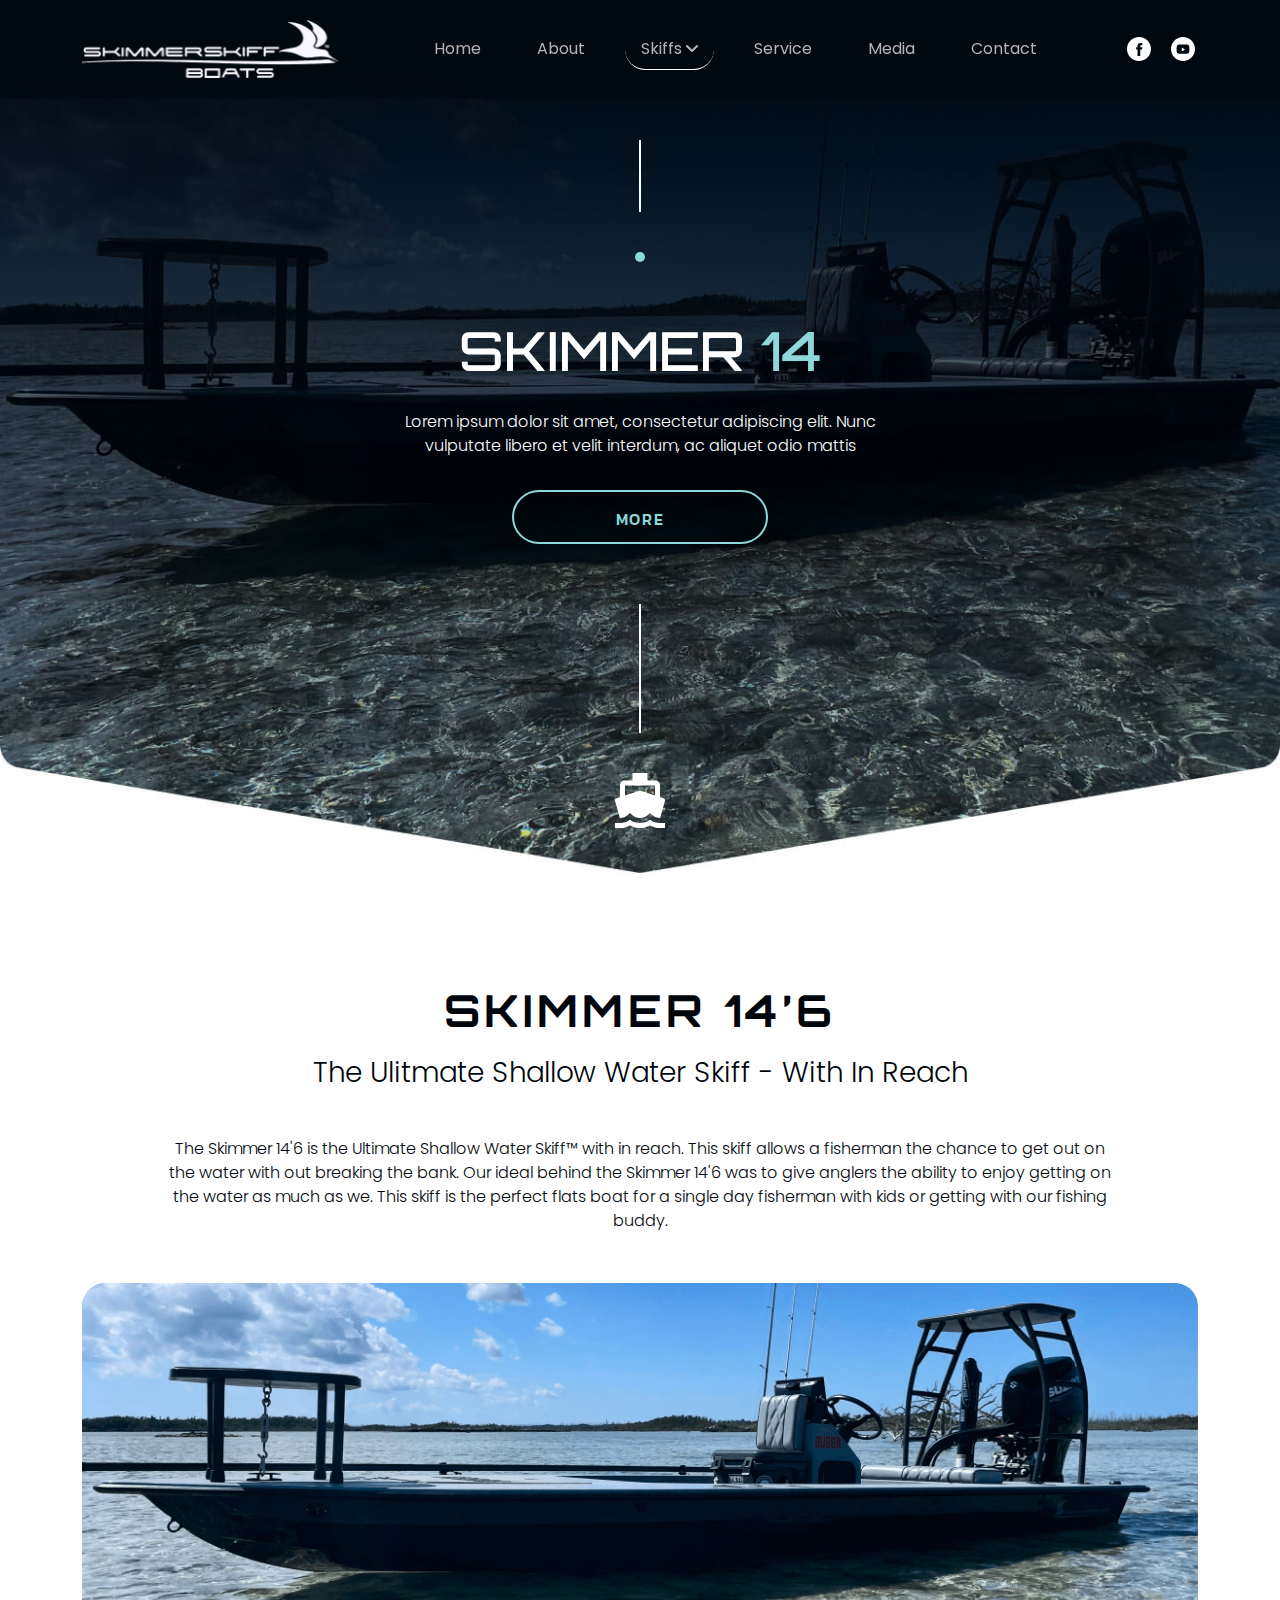
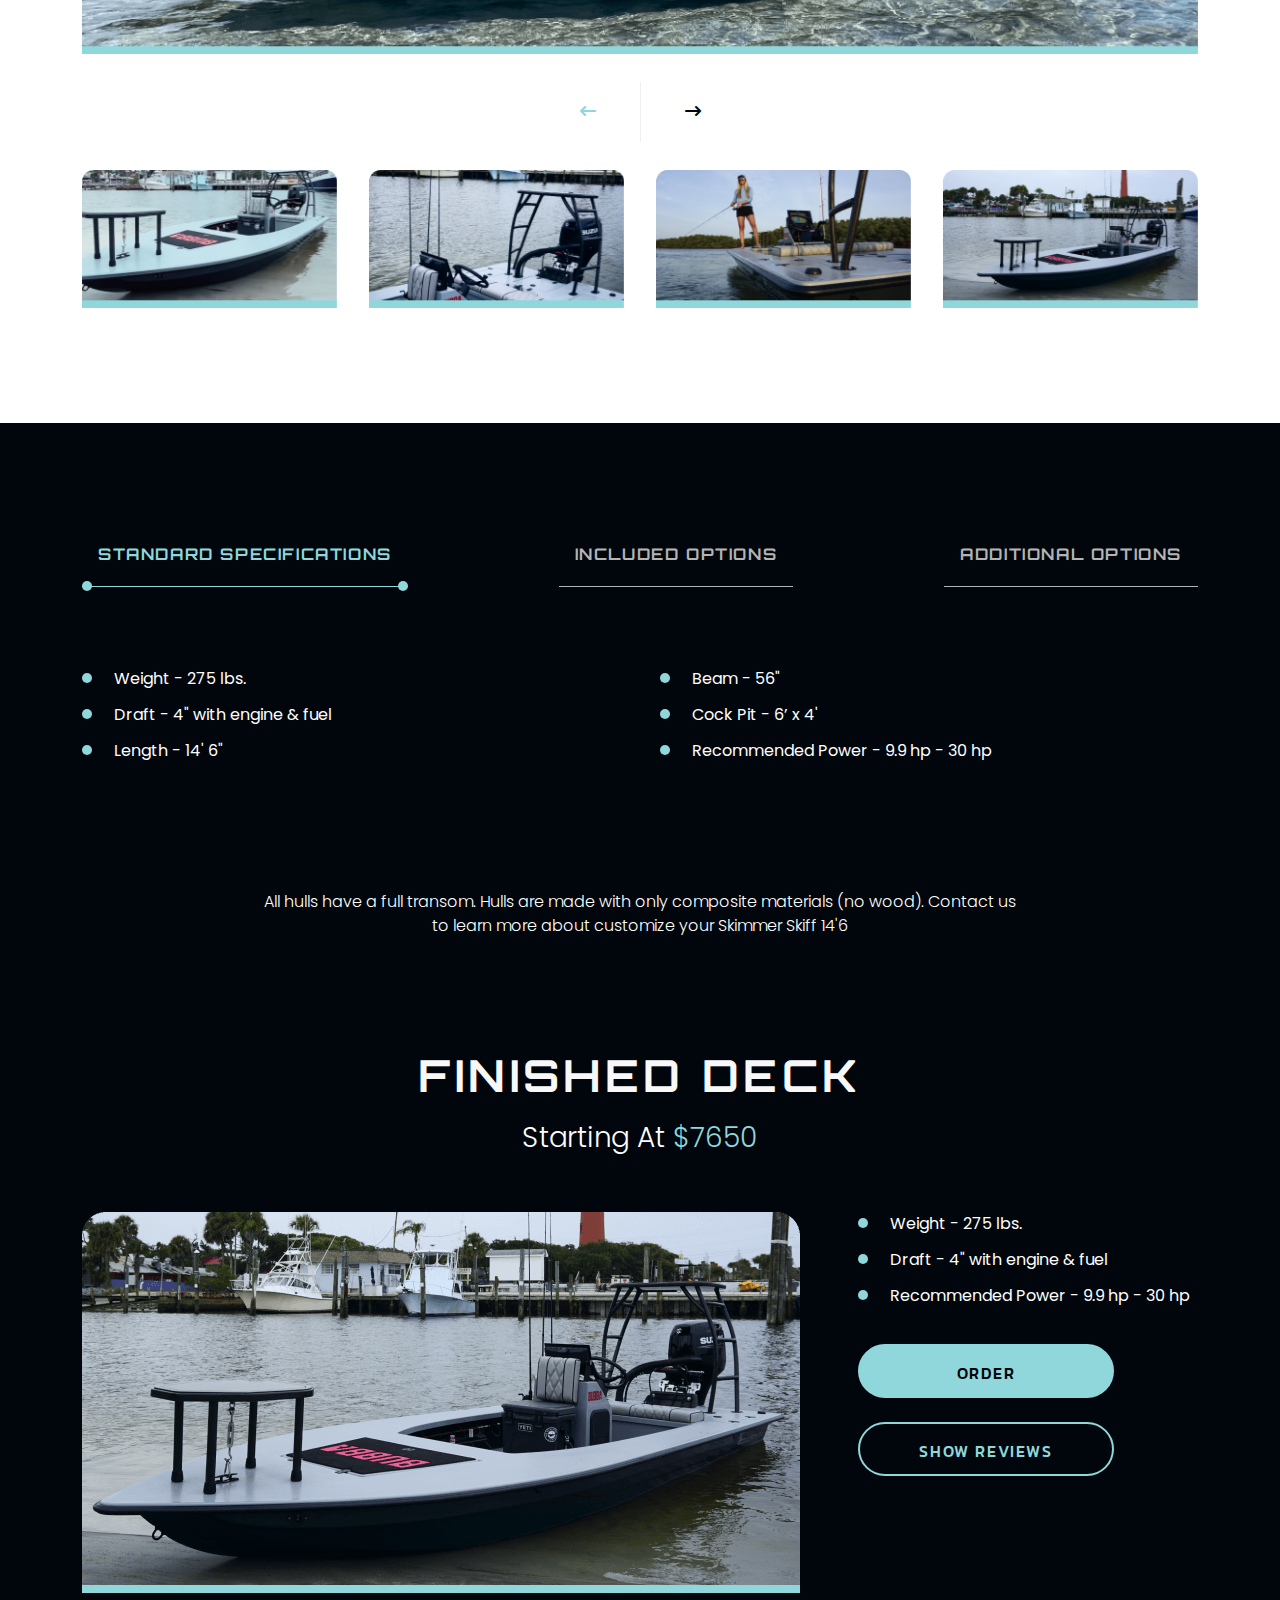
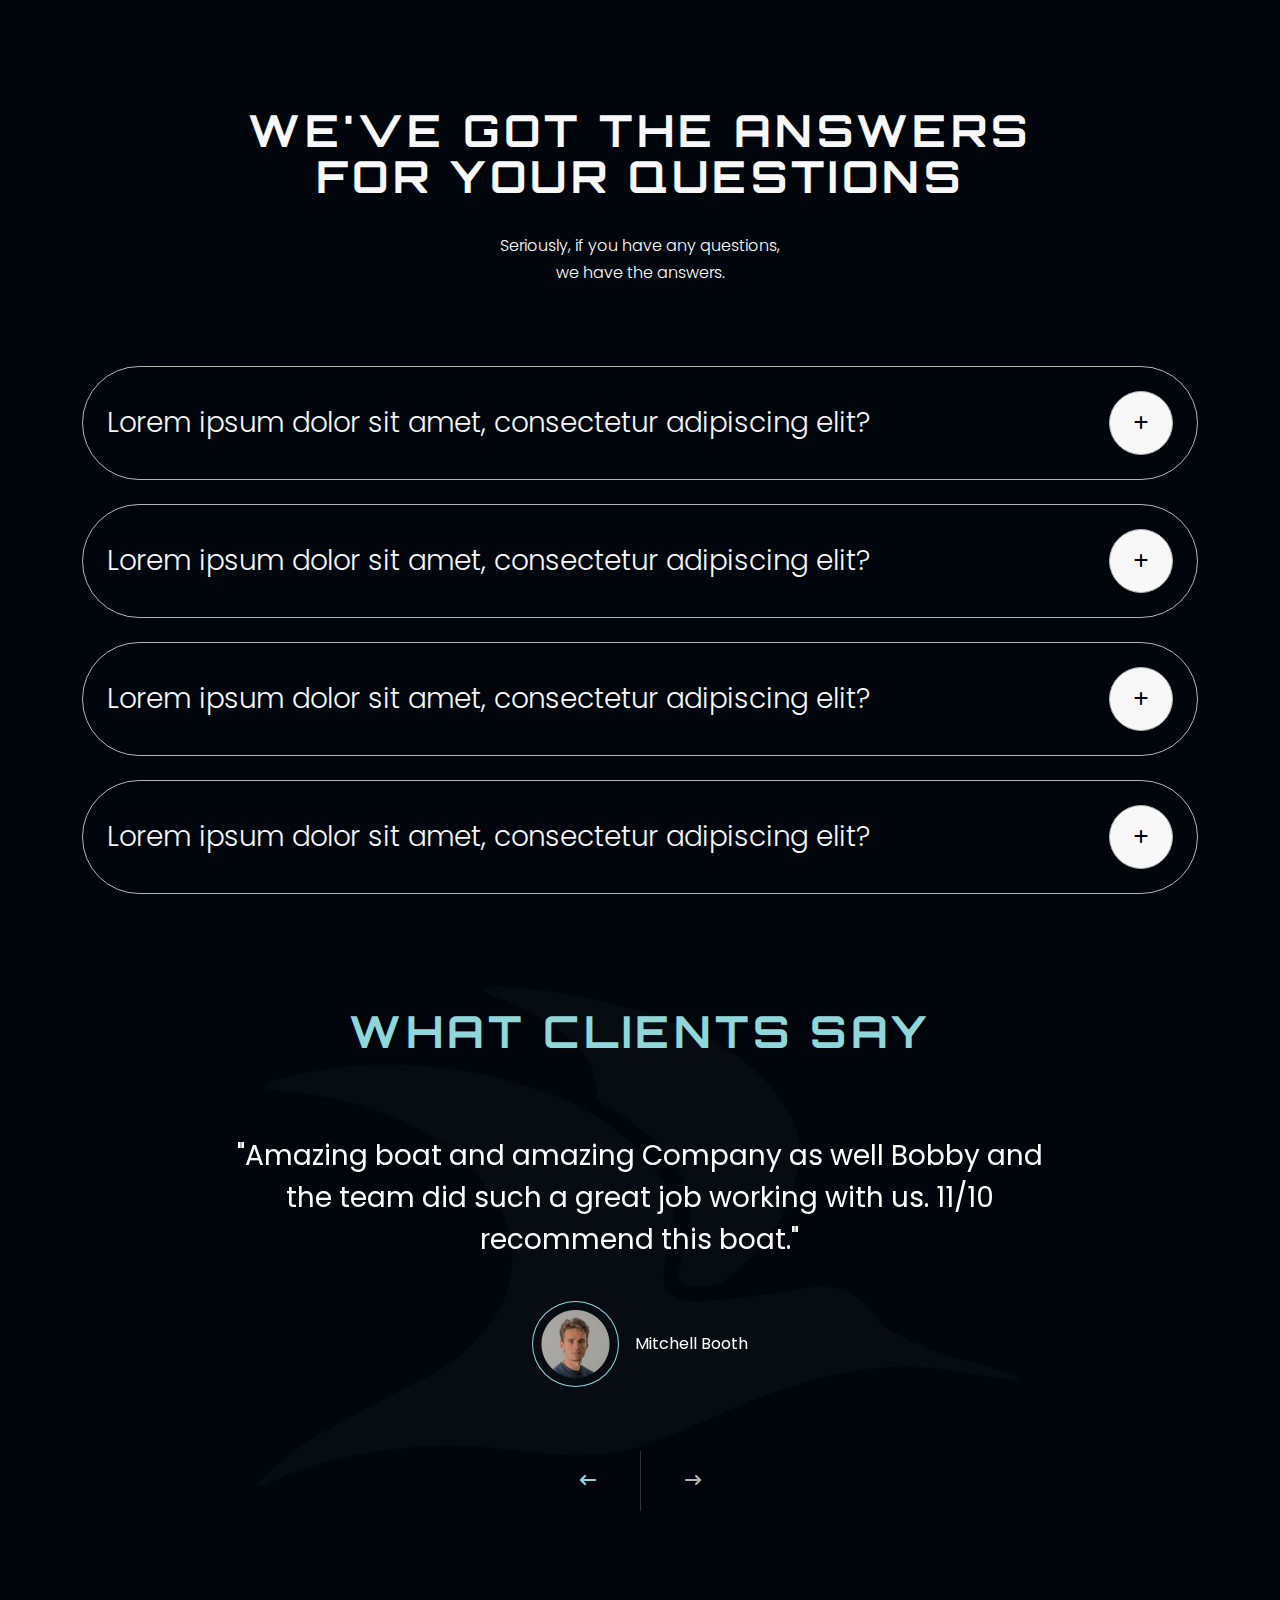
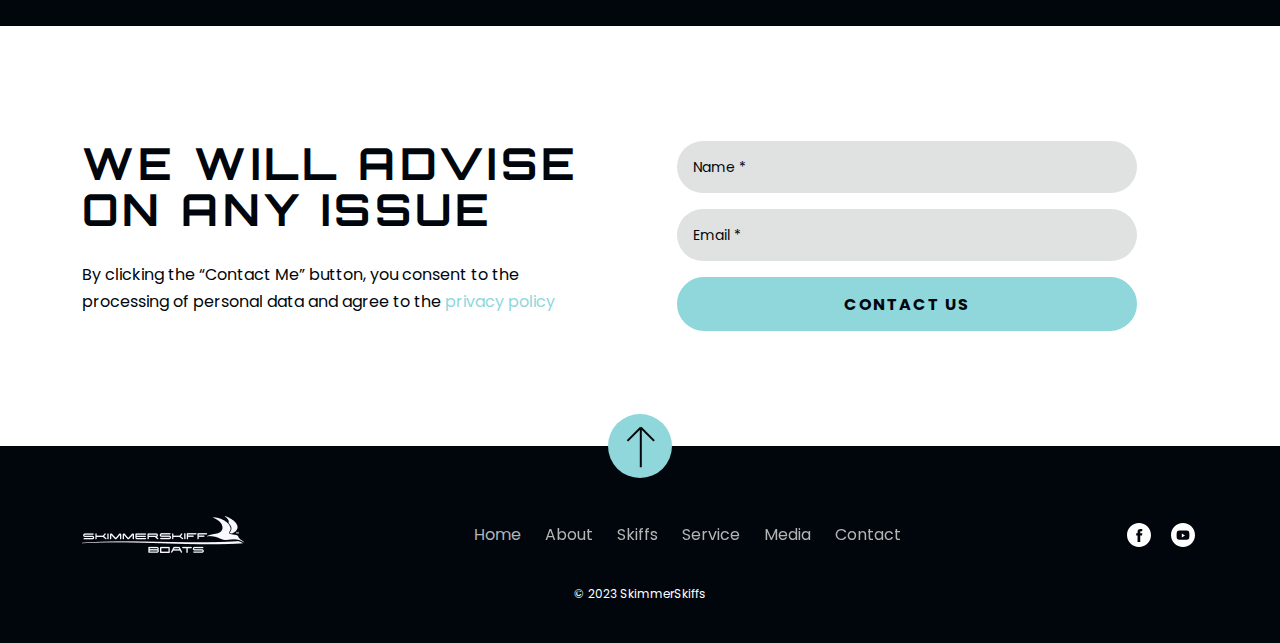
<file: SkimmerSkiff_Redesign/skimmer14.html>
<!DOCTYPE html>
<html lang="zxx">
<head>
    <meta charset="utf-8">
    <meta name="author" content="pixelsmade">
    <meta name="description" content="">

    <!-- responsive tag -->
    <meta http-equiv="x-ua-compatible" content="ie=edge">
    <meta name="viewport" content="width=includeice-width, initial-scale=1">

    <!--favicon icon-->
    <link rel="icon" type="image/png" href="images/logos/fav-icon.png">

    <title>SkimmerSkiff-Skimmer14</title>

    <!-- Inject:css -->
    <link rel="stylesheet" type="text/css" href="./css/bootstrap.min.css">
    <link rel="stylesheet" type="text/css" href="./css/fontawesome/css/fontawesome.min.css">
    <link rel="stylesheet" type="text/css" href="./css/fontawesome/css/all.css">
    <link rel="stylesheet" type="text/css" href="./css/owl-carousel/owl.carousel.min.css">
    <link rel="stylesheet" type="text/css" href="./css/animate.css">
    <link rel="stylesheet" type="text/css" href="./css/lightcase.css">
    <link rel="stylesheet" type="text/css" href="./css/style.css"> <!-- Template Stylesheet -->
    <link rel="stylesheet" type="text/css" href="./css/responsive.css">

    <!--[if lt IE 9]>
    <script src="https://oss.maxcdn.com/html5shiv/3.7.2/html5shiv.min.js"></script>
    <script src="https://oss.maxcdn.com/respond/1.4.2/respond.min.js"></script>
    <![endif]-->

</head>
<body class="home-1">
    
    <!-- Header Start: skim is prefix -->
    <div class="skim-header">
        <div class="container">
            <div class="header-wpr">
                <div class="row align-items-center">
                    <div class="col-4 col-lg-3">
                        <a href="./index.html" class="logo"><img src="./images/logos/logo.png" alt="Homefi"></a>
                    </div>
                    <div class="col-8">
                        <nav class="skim-nav-wpr">
                            <ul class="skim-nav-menu">
                                <li class="nav-item"><a href="./index.html">Home</a> </li>
                                <li class="nav-item"><a href="./about.html">About</a></li>
                                <li class="nav-item menu-item-has-children"><a href="#" class="active">Skiffs <i class="fa-solid fa-angle-down"></i></a>
                                    <ul class="sub-menu">
                                        <li><a href="./skimmer14.html">Skiff 14</a></li>
                                        <li><a href="./skimmer16.html">Skiff 16</a></li>
                                    </ul>
                                </li>
                                <li class="nav-item"><a href="./services.html">Service</a></li>
                                <li class="nav-item"><a href="./media.html">Media</a></li>
                                <li class="nav-item"><a href="./contact.html">Contact</a></li>
                                <li class="nav-item social-links">
                                    <a href="#"><img src="./images/photos/icons/facebook-white.svg" alt="facebook"></a>
                                    <a href="#" class="ms-xl-3"><img src="./images/photos/icons/youtube-white.svg" alt="youtube"></a>
                                </li>
                            </ul>
                            <button class="mobile-menu-icon" aria-label="Main Menu Icon">
                                <span></span>
                                <span></span>
                                <span></span>
                            </button>
                        </nav>
                    </div>
                    <div class="col-1">
                        <div class="social-links">
                            <a href="#"><img src="./images/photos/icons/facebook.svg" alt="facebook"></a>
                            <a href="#" class="ms-xl-3"><img src="./images/photos/icons/youtube.svg" alt="youtube"></a>
                        </div>
                    </div>
                </div>
            </div>
        </div>
    </div>
    <!-- Header End -->

    <main class="skim-main-content">

        <!-- Banner Start -->
        <div class="skim-banner skiff-14-banner">
            <div class="container">
                <div class="row">
                    <div class="banner-content">
                        <div class="img-grp">
                            <img src="./images/photos/shapes/line1.svg" alt="line">
                            <img src="./images/photos/shapes/ellipse1.svg" alt="ellipse">
                        </div>
                        <div class="main-content">
                            <h1 class="banner-title"><span class="text-white">skimmer </span>14</h1>
                            <p class="banner-des">Lorem ipsum dolor sit amet, consectetur adipiscing elit. Nunc vulputate libero et velit interdum, ac aliquet odio mattis</p>
                            <a href="#" class="skim-btn">more</a>
                        </div>
                        <div class="img-grp">
                            <img src="./images/photos/shapes/line2.svg" alt="line">
                            <img src="./images/photos/icons/ship.svg" alt="ship">
                        </div>
                    </div>
                </div>
            </div>
        </div>
        <!-- Banner End -->

        <!-- About Us Start -->
        <section class="skim-about-us about-skiff sec-spacer">
            <div class="container">
                <div class="row">
                    <div class="col-12">
                        <div class="sec-heading">
                            <h2 class="sec-title text-center">Skimmer 14’6</h2>
                            <h6 class="sec-sub-title">The Ulitmate Shallow Water Skiff - With In Reach</h6>
                        </div>
                    </div>
                </div>
                <div class="row">
                    <div class="col-12">
                        <p class="des">The Skimmer 14'6 is the Ultimate Shallow Water Skiff™ with in reach. This skiff allows a fisherman the chance to get out on the water with out breaking the bank. Our ideal behind the Skimmer 14'6 was to give anglers the ability to enjoy getting on the water as much as we. This skiff is the perfect flats boat for a single day fisherman with kids or getting with our fishing buddy.</p>
                    </div>
                </div>
                <div class="row">
                    <div class="col-12">
                        <div class="skiff-preview-slider">
                            <div class="skiff-preview owl-carousel">
                                <div class="item">
                                    <img src="./images/skiffs/skiff14-lg.png" alt="Skiff 14">
                                </div>
                                <div class="item">
                                    <img src="./images/skiffs/skiff14-lg.png" alt="Skiff 14">
                                </div>
                                <div class="item">
                                    <img src="./images/skiffs/skiff14-lg.png" alt="Skiff 14">
                                </div>
                                <div class="item">
                                    <img src="./images/skiffs/skiff14-lg.png" alt="Skiff 14">
                                </div>
                            </div>
                              
                            <div class="skiff-thumb owl-carousel">
                                <div class="item">
                                    <img src="./images/skiffs/skiff14-thumb1.png" alt="skiff thumb">
                                </div>
                                <div class="item">
                                    <img src="./images/skiffs/skiff14-thumb2.png" alt="skiff thumb">
                                </div>
                                <div class="item">
                                    <img src="./images/skiffs/skiff14-thumb3.png" alt="skiff thumb">
                                </div>
                                <div class="item">
                                    <img src="./images/skiffs/skiff14-thumb4.png" alt="skiff thumb">
                                </div>
                            </div>

                        </div>
                    </div>
                </div>
            </div>
        </section>
        <!-- About Us End -->

        <!-- Skiff Features Start  -->
        <div class="skim-skiff-features sec-spacer-top">
            <div class="container">
                <div class="row">
                    <div class="col-12">
                        <ul class="nav feature-cat-links" id="myTab" role="tablist">
                            <li class="nav-item" role="presentation">
                                <a class="nav-link active" id="standard-tab" data-bs-toggle="tab" href="#standard" role="tab" aria-controls="standard" aria-selected="true">Standard Specifications</a>
                            </li>
                            <li class="nav-item" role="presentation">
                                <a class="nav-link" id="include-tab" data-bs-toggle="tab" href="#include" role="tab" aria-controls="include" aria-selected="false">Included Options</a>
                            </li>
                            <li class="nav-item" role="presentation">
                                <a class="nav-link" id="additional-tab" data-bs-toggle="tab" href="#additional" role="tab" aria-controls="additional" aria-selected="false">Additional Options</a>
                            </li>
                        </ul>
                        <div class="tab-content skiff-features-wpr" id="myTabContent">
                            <div class="tab-pane fade show active" id="standard" role="tabpanel" aria-labelledby="standard-tab">
                                <div class="skiff-features-content">
                                    <ul class="skiff-features-list">
                                        <li>Weight - 275 lbs.</li>
                                        <li>Beam - 56"</li>
                                        <li>Draft - 4" with engine & fuel</li>
                                        <li>Cock Pit - 6’ x 4'</li>
                                        <li>Length - 14' 6"</li>
                                        <li>Recommended Power - 9.9 hp - 30 hp</li>
                                    </ul>
                                </div>
                            </div>
                            <div class="tab-pane fade" id="include" role="tabpanel" aria-labelledby="include-tab">
                                <div class="skiff-features-content">
                                    <ul class="skiff-features-list">
                                        <li>Standard wiring package: Marine Grade wire, Fuse panel, Battery Box, & Battery switch.</li>
                                        <li>Led navigation lights</li>
                                        <li>Live well pump (On finished deck models)</li>
                                        <li>Bilge Pump with float switch</li>
                                        <li>Basic poling platform with rod holders (customizable options available)</li>
                                    </ul>
                                </div>
                            </div>
                            <div class="tab-pane fade" id="additional" role="tabpanel" aria-labelledby="additional-tab">
                                <div class="skiff-features-content">
                                    <ul class="skiff-features-list">
                                        <li>Marine Navigation Packages</li>
                                        <li>Marine Audio Packages</li>
                                        <li>Power Pole brand shallow water anchors</li>
                                        <li>Push pole holders</li>
                                        <li>Cockpit/Live well led lights</li>
                                    </ul>
                                </div>
                            </div>
                        </div>  
                    </div>
                </div>
            </div>
        </div>
        <!-- Skiff Features End  -->

        <!-- Quote Start -->
        <div class="skim-quote quote-2 sec-spacer">
            <div class="container">
                <div class="row">
                    <div class="col-12">
                        <p class="single-quote">All hulls have a full transom. Hulls are made with only composite materials (no wood). Contact us to learn more about customize your Skimmer Skiff 14'6</p>
                    </div>
                </div>
            </div>
        </div>
        <!-- Quote End -->

        <!-- Skif Deck Start -->
        <section class="skim-skiff-decks">
            <div class="container">
                <div class="row">
                    <div class="single-deck">
                        <div class="deck-heading">
                            <h2 class="deck-title">Finished Deck</h2>
                            <p class="deck-des"><span class="text-white">Starting At</span> $7650</p>
                        </div>
                        <div class="deck-details">
                            <div class="row g-5">
                                <div class="col-lg-7 col-xl-8">
                                    <div class="deck-image">
                                        <img src="./images/skiffs/skiff14-deck.jpg" alt="Skiff 14">
                                    </div>
                                </div>
                                <div class="col-lg-5 col-xl-4">
                                    <div class="deck-content">
                                        <ul class="skiff-features-list">
                                            <li>Weight - 275 lbs.</li>
                                            <li>Draft - 4" with engine & fuel</li>
                                            <li>Recommended Power - 9.9 hp - 30 hp</li>
                                        </ul>
                                        <a href="#" class="skim-btn secondary-btn my-4">order</a>
                                        <a href="#" class="skim-btn">show reviews</a>
                                    </div>
                                </div>
                            </div>
                        </div>
                    </div>
                </div>
            </div>
        </section>
        <!-- Skif Deck End -->

        <!-- Service List Satrt -->
        <div class="skim-services services-2 sec-spacer-top">
            <div class="container">
                <div class="row">
                    <div class="col-12">
                        <div class="sec-heading">
                            <h2 class="sec-title text-center">We've got the answers for your questions</h2>
                            <p class="sec-des">Seriously, if you have any questions, we have the answers.</p>
                        </div>
                    </div>
                </div>
                <div class="row">
                    <div class="col-12">
                        <div class="service-wpr">
                            <ul class="service-list">
                                <li>
                                    <input type="radio" name="service-label" id="service-1">
                                    <label for="service-1">
                                        <h5>Lorem ipsum dolor sit amet, consectetur adipiscing elit?</h5>
                                        <div class="label-arrow">
                                            <i class="fa-solid fa-plus"></i>
                                        </div>
                                    </label>
                                    <div class="service-content-wpr">
                                        <div class="service-content">
                                            <p>Lorem ipsum dolor sit amet, consectetur adipiscing elit. Nunc vulputate libero et velit interdum, ac aliquet odio mattis. Class aptent taciti sociosqu ad litora torquent per conubia nostra, per inceptos himenaeos. Curabitur tempus urna at turpis condimentum lobortis. Ut commodo efficitur neque. Ut diam quam, semper iaculis condimentum ac, vestibulum eu nisl.</p>
                                        </div>
                                    </div>
                                </li>
                                <li>
                                    <input type="radio" name="service-label" id="service-1">
                                    <label for="service-1">
                                        <h5>Lorem ipsum dolor sit amet, consectetur adipiscing elit?</h5>
                                        <div class="label-arrow">
                                            <i class="fa-solid fa-plus"></i>
                                        </div>
                                    </label>
                                    <div class="service-content-wpr">
                                        <div class="service-content">
                                            <p>Lorem ipsum dolor sit amet, consectetur adipiscing elit. Nunc vulputate libero et velit interdum, ac aliquet odio mattis. Class aptent taciti sociosqu ad litora torquent per conubia nostra, per inceptos himenaeos. Curabitur tempus urna at turpis condimentum lobortis. Ut commodo efficitur neque. Ut diam quam, semper iaculis condimentum ac, vestibulum eu nisl.</p>
                                        </div>
                                    </div>
                                </li>
                                <li>
                                    <input type="radio" name="service-label" id="service-1">
                                    <label for="service-1">
                                        <h5>Lorem ipsum dolor sit amet, consectetur adipiscing elit?</h5>
                                        <div class="label-arrow">
                                            <i class="fa-solid fa-plus"></i>
                                        </div>
                                    </label>
                                    <div class="service-content-wpr">
                                        <div class="service-content">
                                            <p>Lorem ipsum dolor sit amet, consectetur adipiscing elit. Nunc vulputate libero et velit interdum, ac aliquet odio mattis. Class aptent taciti sociosqu ad litora torquent per conubia nostra, per inceptos himenaeos. Curabitur tempus urna at turpis condimentum lobortis. Ut commodo efficitur neque. Ut diam quam, semper iaculis condimentum ac, vestibulum eu nisl.</p>
                                        </div>
                                    </div>
                                </li>
                                <li>
                                    <input type="radio" name="service-label" id="service-1">
                                    <label for="service-1">
                                        <h5>Lorem ipsum dolor sit amet, consectetur adipiscing elit?</h5>
                                        <div class="label-arrow">
                                            <i class="fa-solid fa-plus"></i>
                                        </div>
                                    </label>
                                    <div class="service-content-wpr">
                                        <div class="service-content">
                                            <p>Lorem ipsum dolor sit amet, consectetur adipiscing elit. Nunc vulputate libero et velit interdum, ac aliquet odio mattis. Class aptent taciti sociosqu ad litora torquent per conubia nostra, per inceptos himenaeos. Curabitur tempus urna at turpis condimentum lobortis. Ut commodo efficitur neque. Ut diam quam, semper iaculis condimentum ac, vestibulum eu nisl.</p>
                                        </div>
                                    </div>
                                </li>
                            </ul>
                        </div>
                    </div>
                </div>
            </div>
        </div>
        <!-- Service List End -->

        <!-- Testimonial Start -->
        <div class="skim-testimonial testimonial-1 sec-spacer">
            <div class="container">
                <div class="row">
                    <div class="col-12">
                        <div class="sec-heading">
                            <h2 class="sec-title text-center">what clients say</h2>
                        </div>
                    </div>
                </div>
                <div class="reviews-wpr">
                    <div class="testi-slider owl-carousel">
                        <div class="single-review">
                            <p class="review-msg">"Amazing boat and amazing Company as well Bobby and the team did such a great job working with us. 11/10 recommend this boat."</p>
                            <div class="reviewer">
                                <div class="review-image">
                                    <img src="./images/photos/clients/mitchell.png" alt="Mitchell">
                                </div>
                                <p class="name">Mitchell Booth</p>
                            </div>
                        </div>
                        <div class="single-review">
                            <p class="review-msg">"Amazing boat and amazing Company as well Bobby and the team did such a great job working with us. 11/10 recommend this boat."</p>
                            <div class="reviewer">
                                <div class="review-image">
                                    <img src="./images/photos/clients/mitchell.png" alt="Mitchell">
                                </div>
                                <p class="name">Mitchell Booth</p>
                            </div>
                        </div>
                    </div>
                </div>
            </div>
        </div>
        <!-- Testimonial End -->

        <!-- Contact Start -->
        <section class="skim-contact contact-sec sec-spacer">
            <div class="container">
                <div class="row">
                    <div class="row">
                        <div class="col-lg-6">
                            <div class="sec-heading pe-xl-3">
                                <h2 class="sec-title">We will advise on any issue</h2>
                                <p class="sec-des">By clicking the “Contact Me” button, you consent to the processing of personal data and agree to the <a href="#">privacy policy</a></p>
                            </div>
                        </div>
                        <div class="col-lg-6">
                            <form class="skim-contact-form">
                                <fieldset>
                                    <div class="input-grp">
                                        <label for="name" class="visually-hidden">Name</label>
                                        <input type="text" id="name" placeholder="Name *">
                                    </div>
                                    <div class="input-grp">
                                        <label for="email" class="visually-hidden">Email</label>
                                        <input type="email" id="email" placeholder="Email *">
                                    </div>
                                </fieldset>
                                <button class="skim-btn secondary-btn submit-btn">contact us</button>
                            </form>
                        </div>
                    </div>
                </div>
            </div>
        </section>
        <!-- Contact End -->

    </main>
    
    <!-- Footer Start -->
    <div class="skim-footer position-relative">

        <!-- scrollUp start here-->
        <div id="toTop">
            <img src="./images//photos/icons/arrow-up.svg" alt="Arrow">
        </div>

        <div class="container">
            <div class="footer-top">
                <div class="row align-items-center">
                    <div class="col-lg-2">
                        <div class="footer-widget">
                            <img src="./images/logos/footer-logo.png" alt="SkimmerSkiff" class="d-none d-lg-block">
                            <img src="./images/logos/logo.png" alt="SkimmerSkiff" class="d-lg-none">
                        </div>
                    </div>
                    <div class="col-lg-9">
                        <div class="footer-widget menu-widget">
                            <ul class="skim-nav-menu">
                                <li class="nav-item"><a href="./index.html">Home</a> </li>
                                <li class="nav-item"><a href="./about-us.html">About</a></li>
                                <li class="nav-item"><a href="#">Skiffs</a></li>
                                <li class="nav-item"><a href="#">Service</a></li>
                                <li class="nav-item"><a href="#">Media</a></li>
                                <li class="nav-item"><a href="#">Contact</a></li>
                            </ul>
                        </div>
                    </div>
                    <div class="col-lg-1">
                        <div class="footer-widget">
                            <div class="social-links">
                                <a href="#"><img src="./images/photos/icons/facebook.svg" alt="facebook"></a>
                                <a href="#" class="ms-xl-3"><img src="./images/photos/icons/youtube.svg" alt="youtube"></a>
                            </div>
                        </div>
                    </div>
                </div>
            </div>
            <div class="footer-bottom">
                <div class="row">
                    <div class="col-12">
                        <p class="copyright">&copy; 2023 SkimmerSkiffs</p>
                    </div>
                </div>
            </div>
        </div>
    </div>
    <!-- Footer End -->

    <!-- Js files -->
    <script src="./js/modernizr-3.5.0.min.js"></script>

    <script src="./js/jquery.min.js"></script>
    <script src="./js/popper.min.js"></script>
    <script src="./js/bootstrap.min.js"></script>
    <script src="./js/jquery.waypoints.min.js"></script>
    <script src="./js/jquery.counterup.min.js"></script>
    <script src="./js/wow.min.js"></script>
    <script src="./js/owl.carousel.min.js"></script>
    <script src="./js/jquery.appear.js"></script>
    <script src="./js/lightcase.js"></script>
    <script src="./js/main.js"></script>

</body>
</html>
</file>
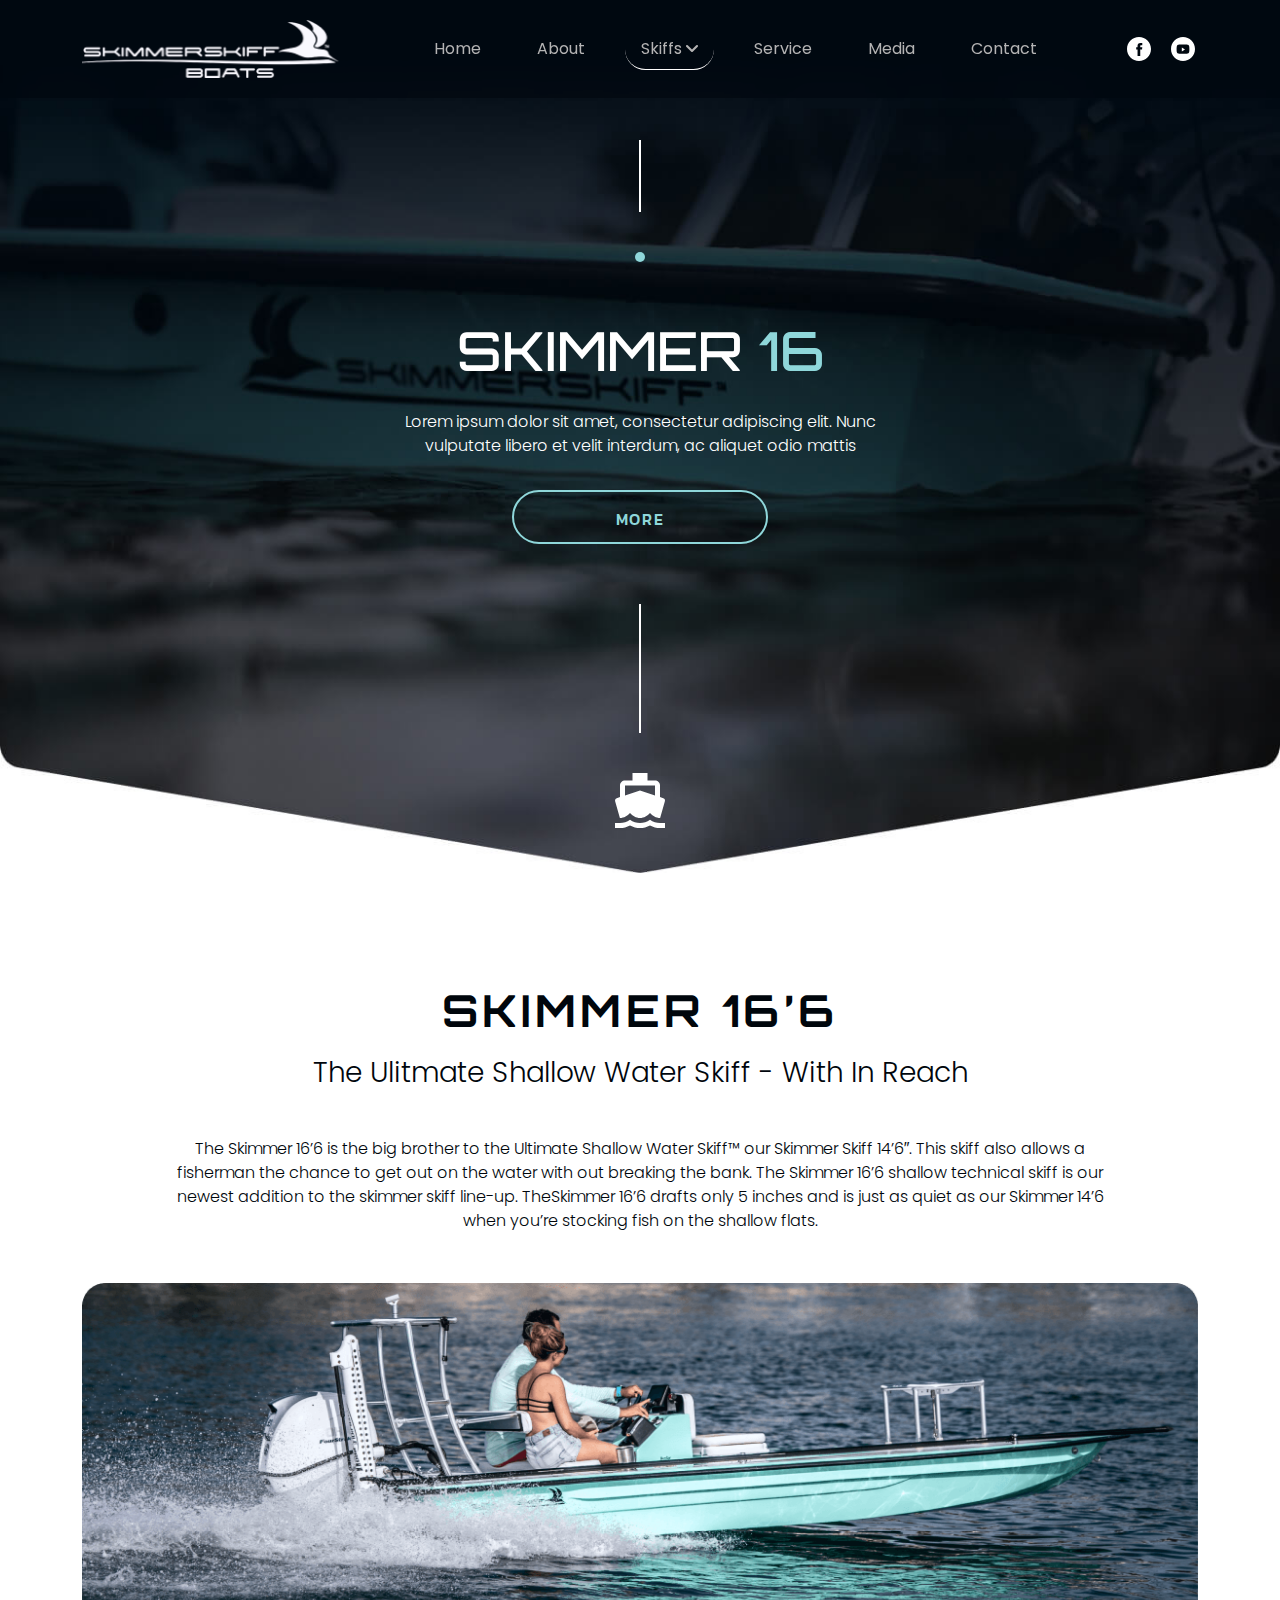
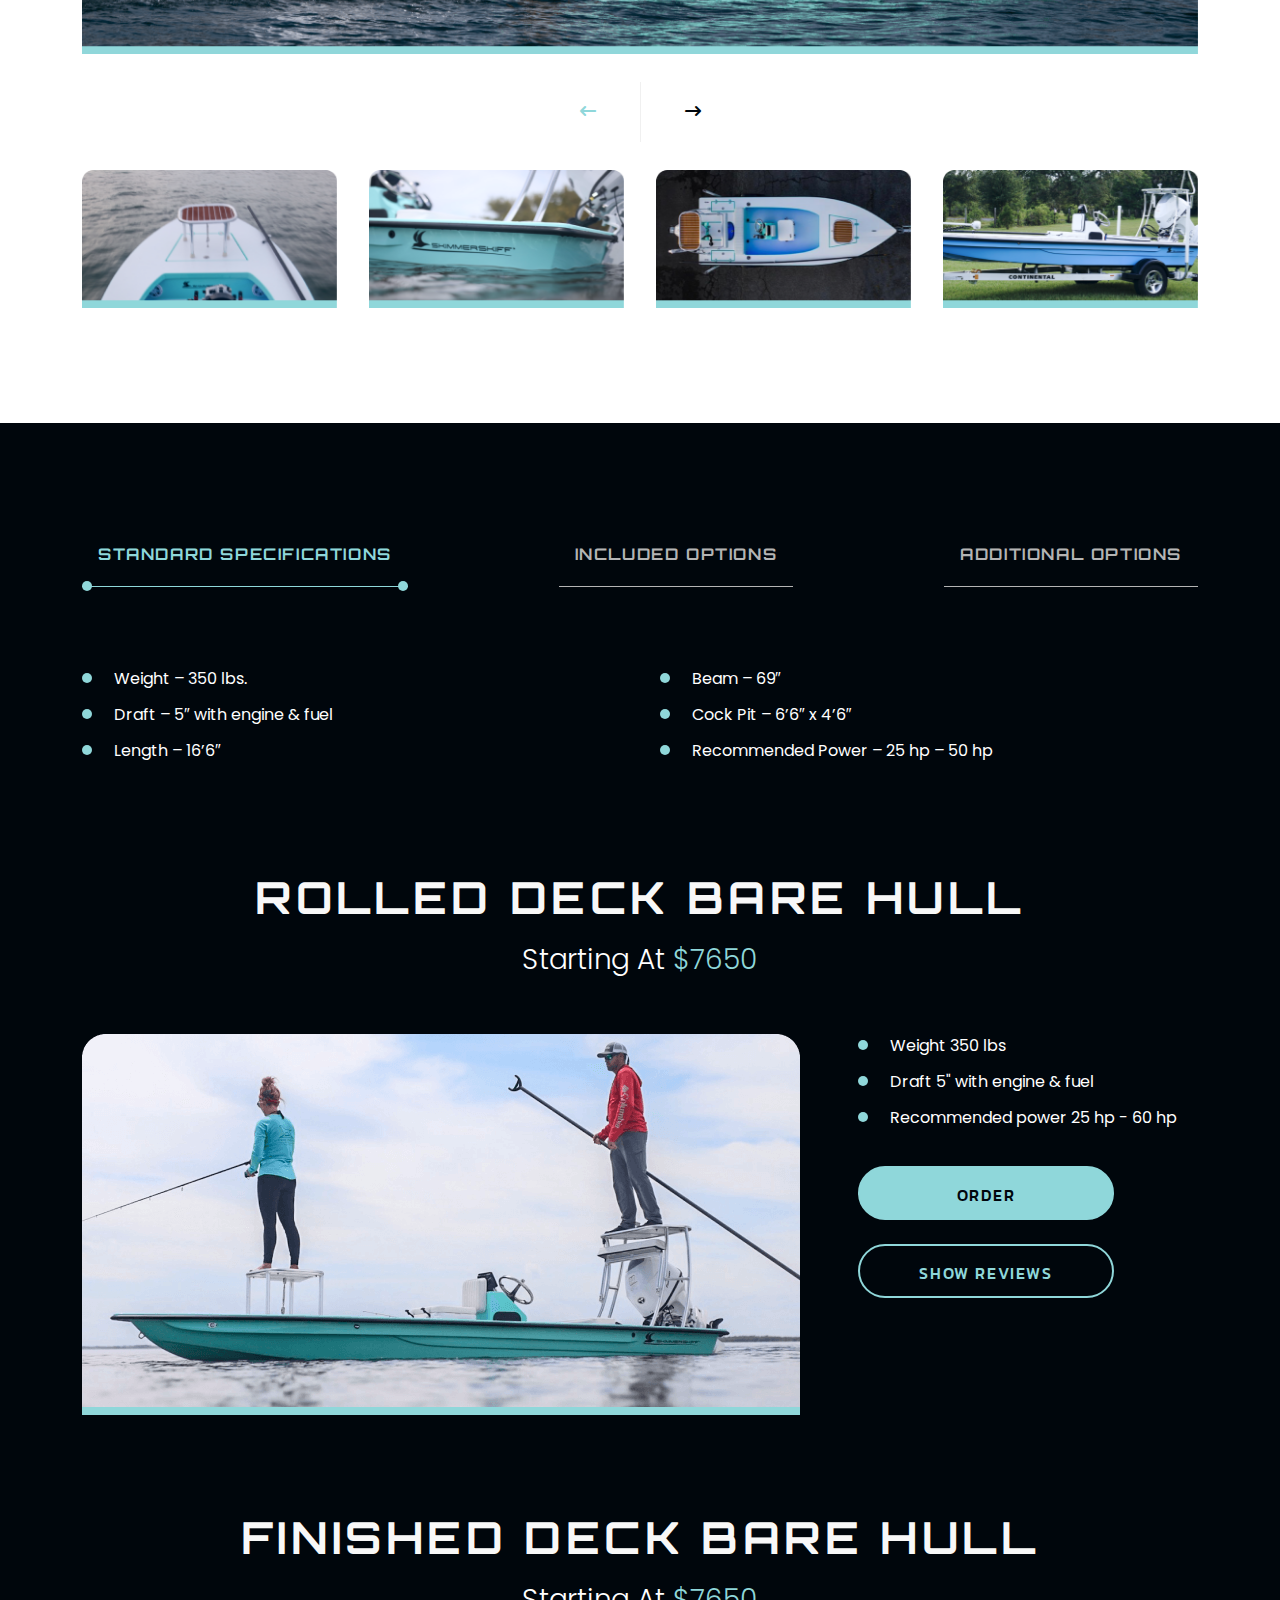
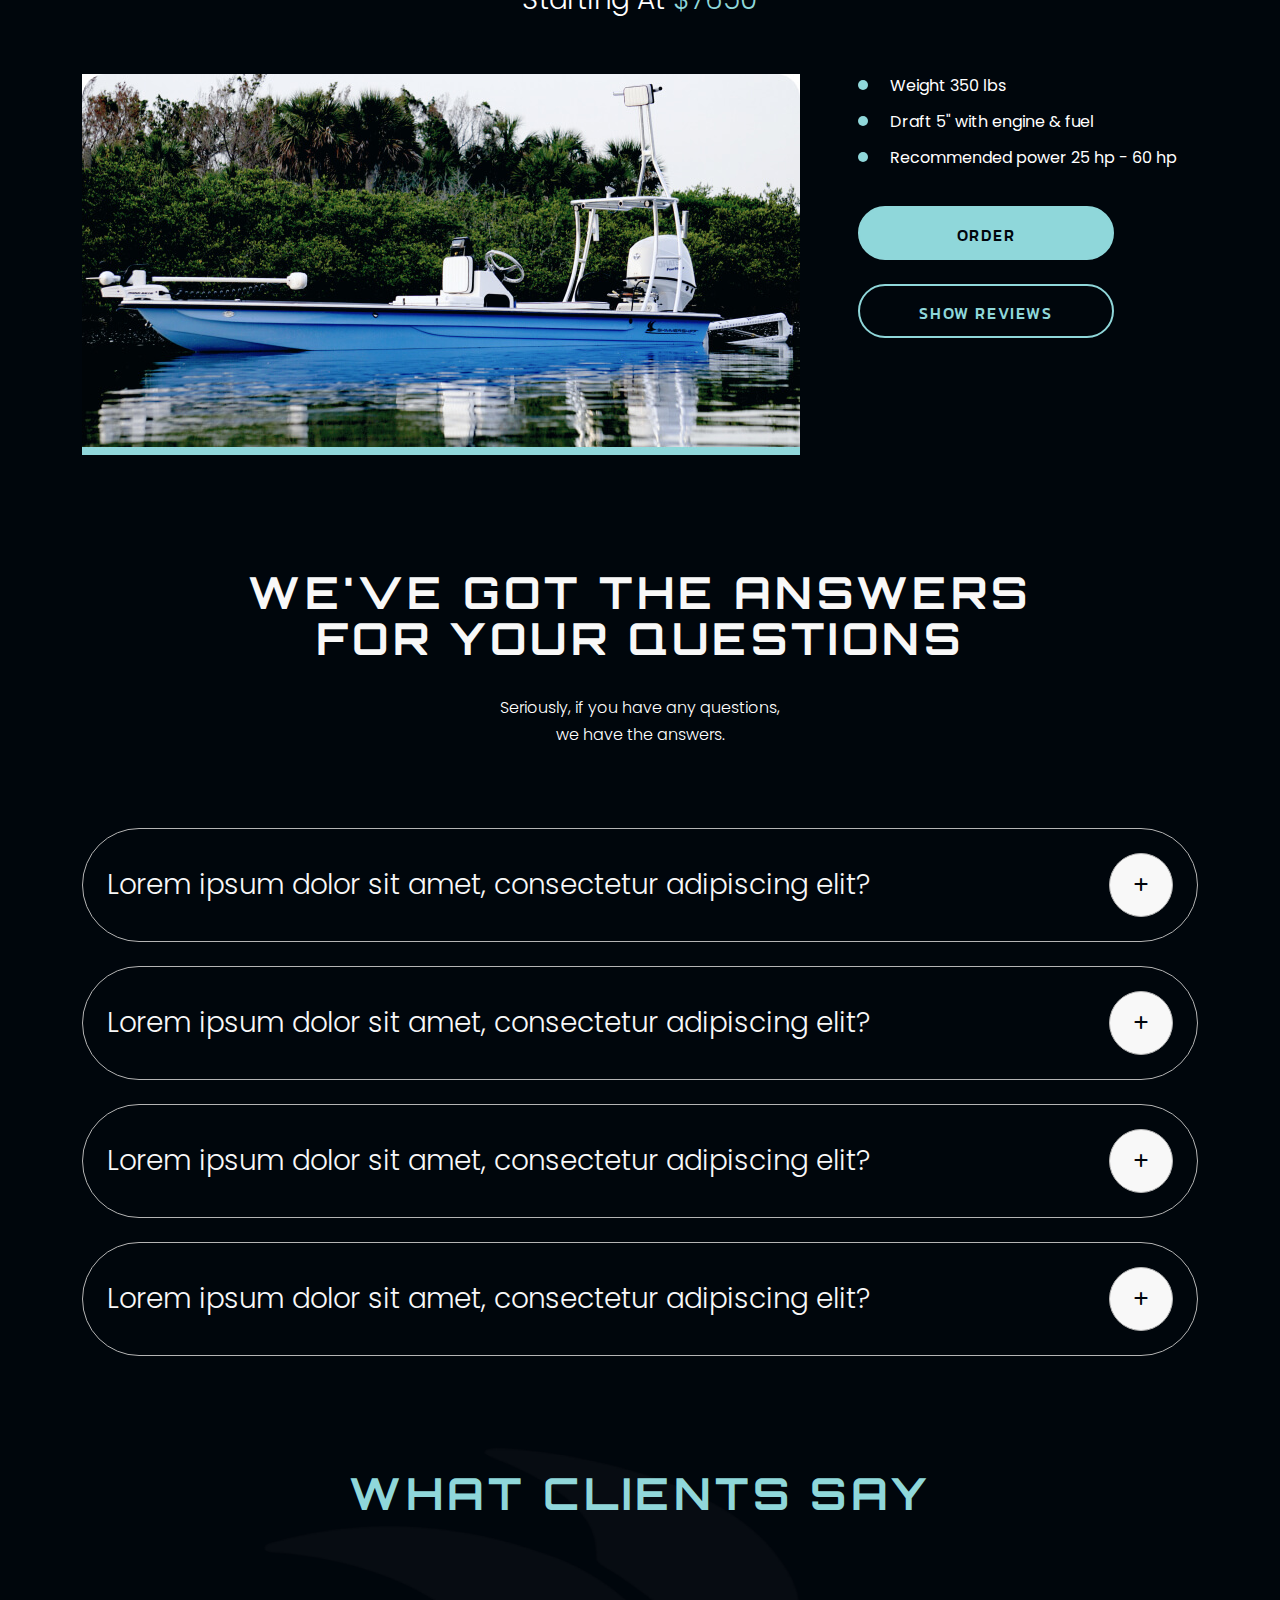
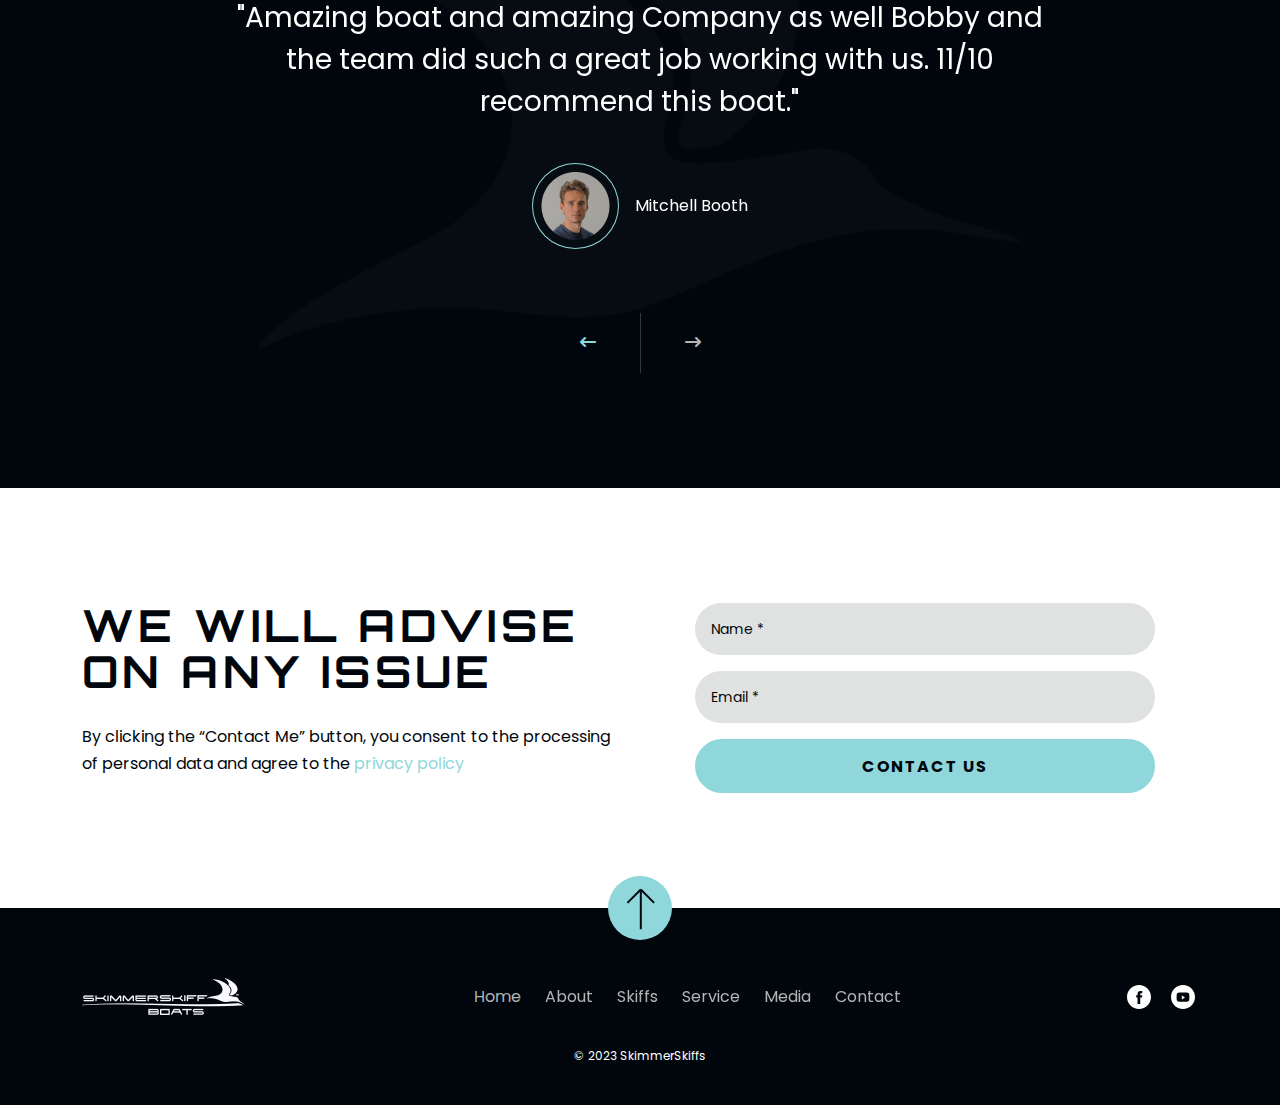
<file: SkimmerSkiff_Redesign/skimmer16.html>
<!DOCTYPE html>
<html lang="zxx">
<head>
    <meta charset="utf-8">
    <meta name="author" content="pixelsmade">
    <meta name="description" content="">

    <!-- responsive tag -->
    <meta http-equiv="x-ua-compatible" content="ie=edge">
    <meta name="viewport" content="width=device-width, initial-scale=1">

    <!--favicon icon-->
    <link rel="icon" type="image/png" href="images/logos/fav-icon.png">

    <title>SkimmerSkiff-Skimmer16</title>

    <!-- Inject:css -->
    <link rel="stylesheet" type="text/css" href="./css/bootstrap.min.css">
    <link rel="stylesheet" type="text/css" href="./css/fontawesome/css/fontawesome.min.css">
    <link rel="stylesheet" type="text/css" href="./css/fontawesome/css/all.css">
    <link rel="stylesheet" type="text/css" href="./css/owl-carousel/owl.carousel.min.css">
    <link rel="stylesheet" type="text/css" href="./css/animate.css">
    <link rel="stylesheet" type="text/css" href="./css/lightcase.css">
    <link rel="stylesheet" type="text/css" href="./css/style.css"> <!-- Template Stylesheet -->
    <link rel="stylesheet" type="text/css" href="./css/responsive.css">

    <!--[if lt IE 9]>
    <script src="https://oss.maxcdn.com/html5shiv/3.7.2/html5shiv.min.js"></script>
    <script src="https://oss.maxcdn.com/respond/1.4.2/respond.min.js"></script>
    <![endif]-->

</head>
<body class="home-1">
    
    <!-- Header Start: skim is prefix -->
    <div class="skim-header">
        <div class="container">
            <div class="header-wpr">
                <div class="row align-items-center">
                    <div class="col-4 col-lg-3">
                        <a href="./index.html" class="logo"><img src="./images/logos/logo.png" alt="Homefi"></a>
                    </div>
                    <div class="col-8">
                        <nav class="skim-nav-wpr">
                            <ul class="skim-nav-menu">
                                <li class="nav-item"><a href="./index.html">Home</a> </li>
                                <li class="nav-item"><a href="./about.html">About</a></li>
                                <li class="nav-item menu-item-has-children"><a href="#" class="active">Skiffs <i class="fa-solid fa-angle-down"></i></a>
                                    <ul class="sub-menu">
                                        <li><a href="./skimmer14.html">Skiff 14</a></li>
                                        <li><a href="./skimmer16.html">Skiff 16</a></li>
                                    </ul>
                                </li>
                                <li class="nav-item"><a href="./services.html">Service</a></li>
                                <li class="nav-item"><a href="./media.html">Media</a></li>
                                <li class="nav-item"><a href="./contact.html">Contact</a></li>
                                <li class="nav-item social-links">
                                    <a href="#"><img src="./images/photos/icons/facebook-white.svg" alt="facebook"></a>
                                    <a href="#" class="ms-xl-3"><img src="./images/photos/icons/youtube-white.svg" alt="youtube"></a>
                                </li>
                            </ul>
                            <button class="mobile-menu-icon" aria-label="Main Menu Icon">
                                <span></span>
                                <span></span>
                                <span></span>
                            </button>
                        </nav>
                    </div>
                    <div class="col-1">
                        <div class="social-links">
                            <a href="#"><img src="./images/photos/icons/facebook.svg" alt="facebook"></a>
                            <a href="#" class="ms-xl-3"><img src="./images/photos/icons/youtube.svg" alt="youtube"></a>
                        </div>
                    </div>
                </div>
            </div>
        </div>
    </div>
    <!-- Header End -->

    <main class="skim-main-content">

        <!-- Banner Start -->
        <div class="skim-banner skiff-16-banner">
            <div class="container">
                <div class="row">
                    <div class="banner-content">
                        <div class="img-grp">
                            <img src="./images/photos/shapes/line1.svg" alt="line">
                            <img src="./images/photos/shapes/ellipse1.svg" alt="ellipse">
                        </div>
                        <div class="main-content">
                            <h1 class="banner-title"><span class="text-white">skimmer </span>16</h1>
                            <p class="banner-des">Lorem ipsum dolor sit amet, consectetur adipiscing elit. Nunc vulputate libero et velit interdum, ac aliquet odio mattis</p>
                            <a href="#" class="skim-btn">more</a>
                        </div>
                        <div class="img-grp">
                            <img src="./images/photos/shapes/line2.svg" alt="line">
                            <img src="./images/photos/icons/ship.svg" alt="ship">
                        </div>
                    </div>
                </div>
            </div>
        </div>
        <!-- Banner End -->

        <!-- About Us Start -->
        <section class="skim-about-us about-skiff sec-spacer">
            <div class="container">
                <div class="row">
                    <div class="col-12">
                        <div class="sec-heading">
                            <h2 class="sec-title text-center">Skimmer 16’6</h2>
                            <h6 class="sec-sub-title">The Ulitmate Shallow Water Skiff - With In Reach</h6>
                        </div>
                    </div>
                </div>
                <div class="row">
                    <div class="col-12">
                        <p class="des">The Skimmer 16’6 is the big brother to the Ultimate Shallow Water Skiff™ our Skimmer Skiff 14’6″. This skiff also allows a fisherman the chance to get out on the water with out breaking the bank. The Skimmer 16’6 shallow technical skiff is our newest addition to the skimmer skiff line-up. TheSkimmer 16’6 drafts only 5 inches and is just as quiet as our Skimmer 14’6 when you’re stocking fish on the shallow flats.</p>
                    </div>
                </div>
                <div class="row">
                    <div class="col-12">
                        <div class="skiff-preview-slider">
                            <div class="skiff-preview owl-carousel">
                                <div class="item">
                                    <img src="./images/skiffs/skiff16-lg.png" alt="Skiff 14">
                                </div>
                                <div class="item">
                                    <img src="./images/skiffs/skiff16-lg.png" alt="Skiff 14">
                                </div>
                                <div class="item">
                                    <img src="./images/skiffs/skiff16-lg.png" alt="Skiff 14">
                                </div>
                                <div class="item">
                                    <img src="./images/skiffs/skiff16-lg.png" alt="Skiff 14">
                                </div>
                            </div>
                              
                            <div class="skiff-thumb owl-carousel">
                                <div class="item">
                                    <img src="./images/skiffs/skiff16-thumb1.png" alt="skiff thumb">
                                </div>
                                <div class="item">
                                    <img src="./images/skiffs/skiff16-thumb2.png" alt="skiff thumb">
                                </div>
                                <div class="item">
                                    <img src="./images/skiffs/skiff16-thumb3.png" alt="skiff thumb">
                                </div>
                                <div class="item">
                                    <img src="./images/skiffs/skiff16-thumb4.png" alt="skiff thumb">
                                </div>
                            </div>

                        </div>
                    </div>
                </div>
            </div>
        </section>
        <!-- About Us End -->

        <!-- Skiff Features Start  -->
        <div class="skim-skiff-features sec-spacer-top">
            <div class="container">
                <div class="row">
                    <div class="col-12">
                        <ul class="nav feature-cat-links" id="myTab" role="tablist">
                            <li class="nav-item" role="presentation">
                                <a class="nav-link active" id="standard-tab" data-bs-toggle="tab" href="#standard" role="tab" aria-controls="standard" aria-selected="true">Standard Specifications</a>
                            </li>
                            <li class="nav-item" role="presentation">
                                <a class="nav-link" id="include-tab" data-bs-toggle="tab" href="#include" role="tab" aria-controls="include" aria-selected="false">Included Options</a>
                            </li>
                            <li class="nav-item" role="presentation">
                                <a class="nav-link" id="additional-tab" data-bs-toggle="tab" href="#additional" role="tab" aria-controls="additional" aria-selected="false">Additional Options</a>
                            </li>
                        </ul>
                        <div class="tab-content skiff-features-wpr" id="myTabContent">
                            <div class="tab-pane fade show active" id="standard" role="tabpanel" aria-labelledby="standard-tab">
                                <div class="skiff-features-content">
                                    <ul class="skiff-features-list">
                                        <li>Weight – 350 lbs.</li>
                                        <li>Beam – 69″</li>
                                        <li>Draft – 5″ with engine & fuel</li>
                                        <li>Cock Pit – 6’6″ x 4’6″</li>
                                        <li>Length – 16’6″</li>
                                        <li>Recommended Power – 25 hp – 50 hp</li>
                                    </ul>
                                </div>
                            </div>
                            <div class="tab-pane fade" id="include" role="tabpanel" aria-labelledby="include-tab">
                                <div class="skiff-features-content">
                                    <ul class="skiff-features-list">
                                        <li>Standard wiring package: Marine Grade wire, Fuse panel, Battery Box, & Battery switch.</li>
                                        <li>Led navigation lights</li>
                                        <li>Live well pump (On finished deck models)</li>
                                        <li>Bilge Pump with float switch</li>
                                        <li>Basic poling platform with rod holders (customizable options available)</li>
                                    </ul>
                                </div>
                            </div>
                            <div class="tab-pane fade" id="additional" role="tabpanel" aria-labelledby="additional-tab">
                                <div class="skiff-features-content">
                                    <ul class="skiff-features-list">
                                        <li>Marine Navigation Packages</li>
                                        <li>Marine Audio Packages</li>
                                        <li>Power Pole brand shallow water anchors</li>
                                        <li>Push pole holders</li>
                                        <li>Cockpit/Live well led lights</li>
                                    </ul>
                                </div>
                            </div>
                        </div>  
                    </div>
                </div>
            </div>
        </div>
        <!-- Skiff Features End  -->

        <!-- Skif Deck Start -->
        <section class="skim-skiff-decks">
            <div class="container">
                <div class="row">
                    <div class="col-12">
                        <div class="single-deck mt-100">
                            <div class="deck-heading">
                                <h2 class="deck-title">Rolled Deck Bare Hull</h2>
                                <p class="deck-des"><span class="text-white">Starting At</span> $7650</p>
                            </div>
                            <div class="deck-details">
                                <div class="row g-5">
                                    <div class="col-lg-7 col-xl-8">
                                        <div class="deck-image">
                                            <img src="./images/skiffs/skiff16-deck1.jpg" alt="Skiff 14">
                                        </div>
                                    </div>
                                    <div class="col-lg-5 col-xl-4">
                                        <div class="deck-content">
                                            <ul class="skiff-features-list">
                                                <li>Weight 350 lbs</li>
                                                <li>Draft 5" with engine & fuel</li>
                                                <li>Recommended power 25 hp - 60 hp</li>
                                            </ul>
                                            <a href="#" class="skim-btn secondary-btn my-4">order</a>
                                            <a href="#" class="skim-btn">show reviews</a>
                                        </div>
                                    </div>
                                </div>
                            </div>
                        </div>
                    </div>
                    <div class="col-12">
                        <div class="single-deck mt-100">
                            <div class="deck-heading">
                                <h2 class="deck-title">Finished Deck Bare Hull</h2>
                                <p class="deck-des"><span class="text-white">Starting At</span> $7650</p>
                            </div>
                            <div class="deck-details">
                                <div class="row g-5">
                                    <div class="col-lg-7 col-xl-8">
                                        <div class="deck-image">
                                            <img src="./images/skiffs/skiff16-deck2.jpg" alt="Skiff 14">
                                        </div>
                                    </div>
                                    <div class="col-lg-5 col-xl-4">
                                        <div class="deck-content">
                                            <ul class="skiff-features-list">
                                                <li>Weight 350 lbs</li>
                                                <li>Draft 5" with engine & fuel</li>
                                                <li>Recommended power 25 hp - 60 hp</li>
                                            </ul>
                                            <a href="#" class="skim-btn secondary-btn my-4">order</a>
                                            <a href="#" class="skim-btn">show reviews</a>
                                        </div>
                                    </div>
                                </div>
                            </div>
                        </div>
                    </div>
                </div>
            </div>
        </section>
        <!-- Skif Deck End -->

        <!-- Service List Satrt -->
        <div class="skim-services services-2 sec-spacer-top">
            <div class="container">
                <div class="row">
                    <div class="col-12">
                        <div class="sec-heading">
                            <h2 class="sec-title text-center">We've got the answers for your questions</h2>
                            <p class="sec-des">Seriously, if you have any questions, we have the answers.</p>
                        </div>
                    </div>
                </div>
                <div class="row">
                    <div class="col-12">
                        <div class="service-wpr">
                            <ul class="service-list">
                                <li>
                                    <input type="radio" name="service-label" id="service-1">
                                    <label for="service-1">
                                        <h5>Lorem ipsum dolor sit amet, consectetur adipiscing elit?</h5>
                                        <div class="label-arrow">
                                            <i class="fa-solid fa-plus"></i>
                                        </div>
                                    </label>
                                    <div class="service-content-wpr">
                                        <div class="service-content">
                                            <p>Lorem ipsum dolor sit amet, consectetur adipiscing elit. Nunc vulputate libero et velit interdum, ac aliquet odio mattis. Class aptent taciti sociosqu ad litora torquent per conubia nostra, per inceptos himenaeos. Curabitur tempus urna at turpis condimentum lobortis. Ut commodo efficitur neque. Ut diam quam, semper iaculis condimentum ac, vestibulum eu nisl.</p>
                                        </div>
                                    </div>
                                </li>
                                <li>
                                    <input type="radio" name="service-label" id="service-1">
                                    <label for="service-1">
                                        <h5>Lorem ipsum dolor sit amet, consectetur adipiscing elit?</h5>
                                        <div class="label-arrow">
                                            <i class="fa-solid fa-plus"></i>
                                        </div>
                                    </label>
                                    <div class="service-content-wpr">
                                        <div class="service-content">
                                            <p>Lorem ipsum dolor sit amet, consectetur adipiscing elit. Nunc vulputate libero et velit interdum, ac aliquet odio mattis. Class aptent taciti sociosqu ad litora torquent per conubia nostra, per inceptos himenaeos. Curabitur tempus urna at turpis condimentum lobortis. Ut commodo efficitur neque. Ut diam quam, semper iaculis condimentum ac, vestibulum eu nisl.</p>
                                        </div>
                                    </div>
                                </li>
                                <li>
                                    <input type="radio" name="service-label" id="service-1">
                                    <label for="service-1">
                                        <h5>Lorem ipsum dolor sit amet, consectetur adipiscing elit?</h5>
                                        <div class="label-arrow">
                                            <i class="fa-solid fa-plus"></i>
                                        </div>
                                    </label>
                                    <div class="service-content-wpr">
                                        <div class="service-content">
                                            <p>Lorem ipsum dolor sit amet, consectetur adipiscing elit. Nunc vulputate libero et velit interdum, ac aliquet odio mattis. Class aptent taciti sociosqu ad litora torquent per conubia nostra, per inceptos himenaeos. Curabitur tempus urna at turpis condimentum lobortis. Ut commodo efficitur neque. Ut diam quam, semper iaculis condimentum ac, vestibulum eu nisl.</p>
                                        </div>
                                    </div>
                                </li>
                                <li>
                                    <input type="radio" name="service-label" id="service-1">
                                    <label for="service-1">
                                        <h5>Lorem ipsum dolor sit amet, consectetur adipiscing elit?</h5>
                                        <div class="label-arrow">
                                            <i class="fa-solid fa-plus"></i>
                                        </div>
                                    </label>
                                    <div class="service-content-wpr">
                                        <div class="service-content">
                                            <p>Lorem ipsum dolor sit amet, consectetur adipiscing elit. Nunc vulputate libero et velit interdum, ac aliquet odio mattis. Class aptent taciti sociosqu ad litora torquent per conubia nostra, per inceptos himenaeos. Curabitur tempus urna at turpis condimentum lobortis. Ut commodo efficitur neque. Ut diam quam, semper iaculis condimentum ac, vestibulum eu nisl.</p>
                                        </div>
                                    </div>
                                </li>
                            </ul>
                        </div>
                    </div>
                </div>
            </div>
        </div>
        <!-- Service List End -->

        <!-- Testimonial Start -->
        <div class="skim-testimonial testimonial-1 sec-spacer">
            <div class="container">
                <div class="row">
                    <div class="col-12">
                        <div class="sec-heading">
                            <h2 class="sec-title text-center">what clients say</h2>
                        </div>
                    </div>
                </div>
                <div class="reviews-wpr">
                    <div class="testi-slider owl-carousel">
                        <div class="single-review">
                            <p class="review-msg">"Amazing boat and amazing Company as well Bobby and the team did such a great job working with us. 11/10 recommend this boat."</p>
                            <div class="reviewer">
                                <div class="review-image">
                                    <img src="./images/photos/clients/mitchell.png" alt="Mitchell">
                                </div>
                                <p class="name">Mitchell Booth</p>
                            </div>
                        </div>
                        <div class="single-review">
                            <p class="review-msg">"Amazing boat and amazing Company as well Bobby and the team did such a great job working with us. 11/10 recommend this boat."</p>
                            <div class="reviewer">
                                <div class="review-image">
                                    <img src="./images/photos/clients/mitchell.png" alt="Mitchell">
                                </div>
                                <p class="name">Mitchell Booth</p>
                            </div>
                        </div>
                    </div>
                </div>
            </div>
        </div>
        <!-- Testimonial End -->

        <!-- Contact Start -->
        <section class="skim-contact contact-sec sec-spacer">
            <div class="container">
                <div class="row">
                    <div class="col-lg-6">
                        <div class="sec-heading pe-xl-3">
                            <h2 class="sec-title">We will advise on any issue</h2>
                            <p class="sec-des">By clicking the “Contact Me” button, you consent to the processing of personal data and agree to the <a href="#">privacy policy</a></p>
                        </div>
                    </div>
                    <div class="col-lg-6">
                        <form class="skim-contact-form">
                            <fieldset>
                                <div class="input-grp">
                                    <label for="name" class="visually-hidden">Name</label>
                                    <input type="text" id="name" placeholder="Name *">
                                </div>
                                <div class="input-grp">
                                    <label for="email" class="visually-hidden">Email</label>
                                    <input type="email" id="email" placeholder="Email *">
                                </div>
                            </fieldset>
                            <button class="skim-btn secondary-btn submit-btn">contact us</button>
                        </form>
                    </div>
                </div>
            </div>
        </section>
        <!-- Contact End -->

    </main>
    
    <!-- Footer Start -->
    <div class="skim-footer position-relative">

        <!-- scrollUp start here-->
        <div id="toTop">
            <img src="./images//photos/icons/arrow-up.svg" alt="Arrow">
        </div>

        <div class="container">
            <div class="footer-top">
                <div class="row align-items-center">
                    <div class="col-lg-2">
                        <div class="footer-widget">
                            <img src="./images/logos/footer-logo.png" alt="SkimmerSkiff" class="d-none d-lg-block">
                            <img src="./images/logos/logo.png" alt="SkimmerSkiff" class="d-lg-none">
                        </div>
                    </div>
                    <div class="col-lg-9">
                        <div class="footer-widget menu-widget">
                            <ul class="skim-nav-menu">
                                <li class="nav-item"><a href="./index.html">Home</a> </li>
                                <li class="nav-item"><a href="./about-us.html">About</a></li>
                                <li class="nav-item"><a href="#">Skiffs</a></li>
                                <li class="nav-item"><a href="#">Service</a></li>
                                <li class="nav-item"><a href="#">Media</a></li>
                                <li class="nav-item"><a href="#">Contact</a></li>
                            </ul>
                        </div>
                    </div>
                    <div class="col-lg-1">
                        <div class="footer-widget">
                            <div class="social-links">
                                <a href="#"><img src="./images/photos/icons/facebook.svg" alt="facebook"></a>
                                <a href="#" class="ms-xl-3"><img src="./images/photos/icons/youtube.svg" alt="youtube"></a>
                            </div>
                        </div>
                    </div>
                </div>
            </div>
            <div class="footer-bottom">
                <div class="row">
                    <div class="col-12">
                        <p class="copyright">&copy; 2023 SkimmerSkiffs</p>
                    </div>
                </div>
            </div>
        </div>
    </div>
    <!-- Footer End -->

    <!-- Js files -->
    <script src="./js/modernizr-3.5.0.min.js"></script>

    <script src="./js/jquery.min.js"></script>
    <script src="./js/popper.min.js"></script>
    <script src="./js/bootstrap.min.js"></script>
    <script src="./js/jquery.waypoints.min.js"></script>
    <script src="./js/jquery.counterup.min.js"></script>
    <script src="./js/wow.min.js"></script>
    <script src="./js/owl.carousel.min.js"></script>
    <script src="./js/jquery.appear.js"></script>
    <script src="./js/lightcase.js"></script>
    <script src="./js/main.js"></script>

</body>
</html>
</file>
<file: SkimmerSkiff_Redesign/css/style.css>
@charset "utf-8";
@import url('https://fonts.googleapis.com/css2?family=Kanit:wght@100;200;300;400;500;600;700;800;900&family=Orbitron:wght@400;500;700;800;900&family=Poppins:wght@100;200;300;400;500;600;700;800;900&display=swap');

:root {
    /* Color */
    --body-color: #282A2E;
    --title-color: #00060C;
    --text-color: #647589;
    --primary-color: #8FD7DA;
    --white-color: #ffffff;
    --light-white-color: #EDEDED;
    --dark-color: #00060C;
    --body-bg: #ffffff;

    /* Typography */
    --body-font: 'Poppins', sans-serif;
    --title-font: 'Orbitron', sans-serif;
    --footer-font: "Rubik", sans-serif;
    --font-weight-normal: 400;
    --font-weight-medium: 500;
    --font-weight-semi-bold: 600;
    --font-weight-bold: 700;

    /* Others */
    --transition: 0.3s;
    --footer-text-color: #b5b5b5;
}

/* -----------------------------------
    01. General CSS
-------------------------------------*/
html,
body {
    font-size: 16px;
    color: var(--body-color);
    font-family: var(--body-font);
    vertical-align: baseline;
    line-height: 24px;
    font-weight: var(--font-weight-normal);
    background: var(--body-bg);
    overflow-x: hidden;
}

img {
    max-width: 100%;
    height: auto;

    -moz-user-select: none;
    -webkit-user-select: none;
    -ms-user-select: none;
    user-select: none;
    -webkit-user-drag: none;
    -webkit-touch-callout: none;
    backface-visibility: hidden;
}

[type="submit"] {
    cursor: pointer;
}

p {
    font-family: var(--body-font);
    color: var(--dark-color);
    font-size: 16px;
    line-height: 24px;
    font-weight: var(--font-weight-normal);
    margin-bottom: 0;
}

h1,
h2,
h3,
h4,
h5,
h6 {
    font-family: var(--title-font);
    color: var(--title-color);
    font-weight: var(--font-weight-bold);
    margin-bottom: 0;
}

h1 {
    font-size: 54px;
    line-height: 56px;
    font-weight: var(--font-weight-medium);
    text-transform: uppercase;
}

h2 {
    font-size: 44px;
    line-height: 46px;
}

h3 {
    font-size: 40px;
    line-height: 42px;
}

h4 {
    font-size: 22px;
    line-height: 26.4px;
}

h5 {
    font-size: 22px;
    line-height: 25.2px;
}

h6 {
    font-size: 16px;
    line-height: 21.44px;
}

ul {
    margin: 0;
    padding: 0;
    list-style: none;
}

a {
    color: var(--primary-color);
    text-decoration: none;
    transition: var(--transition);
    outline: none !important;
}

a:active,
a:hover {
    text-decoration: none;
    outline: 0 none;
    color: var(--body-color);
}

.fix {
    overflow: hidden;
}

.no-marg {
    margin: 0;
}

pre {
    display: block;
    margin: 0 0 30px;
    padding: 9px;
    word-wrap: break-word;
    word-break: break-all;
    color: #333;
    border: 1px solid #ededed;
    border-radius: 0;
    background-color: #f9f9f9;
    font-size: 13px;
    line-height: 1.42857143;
}

blockquote {
    padding: 25px 35px;
    background: #f5f5f5;
    margin: 30px 0 30px 30px;
    box-shadow: -5px 0 #232323;
}

::-moz-selection {
    background: var(--primary-color);
    text-shadow: none;
    color: #ffffff;
}

::selection {
    background: var(--primary-color);
    text-shadow: none;
    color: #ffffff;
}

input[type="email"],
input[type="text"],
textarea,
input[type="number"],
select,
button {
    border: none;
    outline: none;
}

textarea{
    overflow: hidden;
}

@-webkit-keyframes autofill {
    to {
        color: inherit;
        background: transparent;
    }
}

input:-webkit-autofill {
    -webkit-animation-name: autofill;
    -webkit-animation-fill-mode: both;
}

.text-light {
    color: var(--light-white-color);
}

.text-color{
    background: var(--secondary-color);
    -webkit-background-clip: text;
    -webkit-text-fill-color: transparent;
    -webkit-text-stroke-color: transparent;
    background-clip: text;
}

.pt-90 {
    padding-top: 90px !important;
}

.pt-100 {
    padding-top: 100px !important;
}

.pt-130 {
    padding-top: 130px !important;
}

.pt-200 {
    padding-top: 200px !important;
}

.pt-320 {
    padding-top: 320px !important;
}

.pb-170 {
    padding-bottom: 170px !important;
}

.pb-40 {
    padding-bottom: 40px !important;
}

.pb-112 {
    padding-bottom: 112px !important;
}

.pr-60{
    padding-right: 60px;
}

.mt-minus-90 {
    margin-top: -90px;
}

.mb-minus-90 {
    margin-bottom: -90px;
}

.mt-30 {
    margin-top: 30px !important;
}

.mt-40 {
    margin-top: 40px !important;
}

.mt-60 {
    margin-top: 60px !important;
}

.mt-70 {
    margin-top: 70px;
}

.mb-10 {
    margin-bottom: 10px;
}

.mb-20 {
    margin-bottom: 20px;
}

.mb-40 {
    margin-bottom: 40px !important;
}

.mb-60 {
    margin-bottom: 60px !important;
}

.mb-50 {
    margin-bottom: 50px;
}

.mb-70 {
    margin-bottom: 70px !important;
}

.mt-100 {
    margin-top: 100px;
}

.scroll-mt-120{
    scroll-margin-top: 120px;
}

button,
button:focus{
    outline: none;
    border: none;
}

/* -----------------------------------
    Global Design
-------------------------------------*/

.owl-carousel .owl-nav{
    position: relative;
    width: 100%;
    height: 60px;
    display: flex;
    justify-content: center;
    align-items: center;
    gap: 70px;
    margin-top: 24px;
}

.owl-carousel .owl-nav::before{
    position: absolute;
    content: "";
    top: 0;
    left: 50%;
    width: 1px;
    height: 100%;
    background-color: #b4b4b433;
}

.testi-slider .owl-nav::before{
    background-color: rgb(255 255 255 / 20%);
}

.owl-carousel .owl-nav .owl-prev,
.owl-carousel .owl-nav .owl-next {
  font-size: 20px;
  color: var(--dark-color) !important;
  width: 35px;
  height: 35px;
  outline: none;
  transition: var(--transition);
}

.testi-slider .owl-nav .owl-prev,
.testi-slider .owl-nav .owl-next{
    color: #B4B4B4 !important;
}

.owl-carousel .owl-prev.disabled,
.owl-carousel .owl-next.disabled{
    color: var(--primary-color) !important;
}

.owl-dots{
    display: none;
}

.home-5 .owl-dots{
    position: absolute;
    bottom: 2px;
    left: 50%;
    display: block;
    transform: translateX(-50%);
}

.owl-carousel .owl-dot {
    width: 14px;
    height: 14px;
    background-color: rgba(72,72,72,.5) !important;
    border-radius: 50%;
    outline: none;
    margin-right: 5px;
    transition: 0.3s;
}
  
.owl-carousel .owl-dot.active {
    width: 38px;
    background-color: var(--alternative-color) !important;
    border-radius: 7px;
}

.tag{
    position: absolute;
    top: 20px;
    right: 20px;
    display: inline-block;
    min-width: 70px;
    height: 25px;
    font-size: 9px;
    font-weight: var(--font-weight-medium);
    color: var(--white-color);
    background: var(--secondary-color);
    text-align: center;
    line-height: 25px;
    z-index: 1;
}

.arrow{
    position: relative;
    display: inline-block;
    width: 17px;
    height: 1px;
    background: var(--white-color);
    transition: width .2s linear;
}

.arrow::after{
    position: absolute;
    content: "\f054";
    top: -5px;
    right: 0;
    font: var(--font-weight-semi-bold) 10px 'Font Awesome 6 Free';
    color: var(--white-color);
}

.card-content a:hover .arrow{
    width: 73px;
    height: 2px;
    background: var(--secondary-color)
}

.card-content a:hover .arrow::after{
    top: -6px;
    font-size: 14px;
    color: #4E86FF;
}

form label{
    display: block;
    font-size: 14px;
    font-family: var(--footer-font);
}

input:not([type="checkbox"]),
textarea{
    width: 100%;
    height: 52px;
    color: var(--dark-color);
    background-color: #E0E1E1;
    border-radius: 30px;
    padding: 0 16px;
    margin-bottom: 16px;
    line-height: 52px;
}

textarea{
    height: 126px;
    padding-top: 16px;
}

input::placeholder,
textarea::placeholder{
    font-size: 14px;
    line-height: 24px;
    color: var(--dark-color);
}

input::-webkit-outer-spin-button,
input::-webkit-inner-spin-button {
    -webkit-appearance: none;
}

.skim-btn{
    display: inline-block;
    width: 256px;
    height: 54px;
    font: var(--font-weight-medium) 16px/24px 'Kanit', sans-serif;
    color: var(--primary-color);
    background-color: transparent;
    border: 2px solid var(--primary-color);
    border-radius: 30px;
    line-height: 54px;
    text-align: center;
    letter-spacing: 0.1em;
    text-transform: uppercase;
}

.skim-btn:hover{
    color: var(--white-color);
    background-color: var(--primary-color);
}

.secondary-btn{
    color: #00060C;
    background-color: var(--primary-color);
}

.submit-btn{
    width: 100%;
    font: var(--font-weight-bold) 16px var(--body-font);
}

.sec-spacer {
    padding: 115px 0 !important;
}

.sec-spacer-top {
    padding-top: 115px;
}

.sec-spacer-top-85 {
    padding-top: 85px;
}

.sec-spacer-top-95 {
    padding-top: 95px;
}

.sec-spacer-bottom {
    padding-bottom: 132px;
}

.sec-spacer-bottom-75 {
    padding-bottom: 75px;
}

.sec-spacer-bottom-80 {
    padding-bottom: 80px;
}

.sec-spacer-bottom-100 {
    padding-bottom: 100px;
}

.sec-spacer-x{
    padding: 0 100px;
}

.sec-gap{
    margin: 132px 0;
}

.sec-heading .sec-title,
.deck-heading .deck-title{
    letter-spacing: 0.1em;
    text-transform: uppercase;
}

.overflow-title {
    display: -webkit-box;
    -webkit-line-clamp: 2;
    -webkit-box-orient: vertical;
    overflow-y: hidden;
    text-overflow: ellipsis;
}

.title-inner{
    font-size: 42px;
    line-height: 67.2px;
}

.sec-heading .sec-des{
    font: var(--font-weight-normal) 16px/27px var(--body-font);
    color: var(--title-color);
}

.overflow-des {
    display: -webkit-box;
    -webkit-line-clamp: 3;
    -webkit-box-orient: vertical;
    overflow-y: hidden;
    text-overflow: ellipsis;
}

/* -----------------------------------
    03. Header and Toolbar
-------------------------------------*/

.skim-header{
    position: fixed;
    width: 100%;
    top: 0;
    left: 0;
    background: rgba(0, 6, 12, 0.4);
    backdrop-filter: blur(15px);
    padding: 20px 0;
    z-index: 100;
}

.header-wpr{
    background-color: var(--body-bg-color);
}

.skim-nav-wpr{
    display: flex;
    justify-content: center;
    align-items: center;
    gap: 60px;
}

.skim-nav-menu{
    display: flex;
    justify-content: center;
    align-items: center;
    gap: 24px;
}

.skim-nav-menu li{
    position: relative;
}

.skim-nav-menu li a{
    display: block;
    font: var(--font-weight-normal) 16px/24px var(--body-font);
    color: #B4B4B4;
    padding: 8px 16px;
    text-transform: capitalize;
}

.skim-nav-menu .sub-menu li{
    display: block;
}

.nav-action{
    display: flex;
    align-items: center;
}

/* -----------------------------------
    Banner
-------------------------------------*/

.skim-banner{
    width: 100%;
    background: url("../images/banner/banner1.jpg") no-repeat top left;
    background-size: 100% 100%;
    padding: 140px 0 45px;
}

.about-banner{
    background: url("../images/banner/about-banner.jpg") no-repeat top left;
    background-size: 100% 100%;
}

.service-banner{
    background: url("../images/banner/service-banner.jpg") no-repeat top left;
    background-size: 100% 100%;
}

.cont-banner{
    background: url("../images/banner/cont-banner.jpg") no-repeat top left;
    background-size: 100% 100%;
}

.skiff-14-banner{
    background: url("../images/banner/skiff14-banner.jpg") no-repeat top left;
    background-size: 100% 100%;
}

.skiff-16-banner{
    background: url("../images/banner/skiff16-banner.jpg") no-repeat top left;
    background-size: 100% 100%;
}

.banner-content .main-content{
    margin: 60px 0;
    text-align: center;
}

.banner-title{
    color: var(--primary-color);
}

.home-banner .banner-title{
    margin-bottom: 40px;
}

.banner-des{
    max-width: 550px;
    font-weight: 300;
    color: var(--white-color);
    margin: 32px auto;
}

.banner-content .img-grp{
    display: flex;
    flex-direction: column;
    align-items: center;
    gap: 40px;
}

/* -----------------------------------
    Service List
-------------------------------------*/

.services-1,
.services-2{
    background-color: var(--dark-color);
}

.services-1 .sec-title{
    margin-bottom: 90px;
}

.services-2 .sec-title{
    max-width: 80%;
    margin: 0 auto;
}

.services-2 .sec-des{
    max-width: 26%;
    font-weight: 300;
    color: var(--white-color);
    margin: 32px auto 80px;
    text-align: center;
}

.service-list li{
    display: block;
    width: 100%;
    height: auto;
    overflow: hidden;
}

.services-2 .service-list li:not(:last-of-type){
    margin-bottom: 24px;
}

.service-list li input[type="radio"]{
    display: none;
}

.service-list li label{
    width: 100%;
    border-top: 1px solid #B4B4B4;
    padding: 24px 0;
    cursor: pointer;
    user-select: none;
    transition: 0.45s;
}

.services-2 .service-list li label{
    display: flex;
    justify-content: space-between;
    align-items: center;
    border: 1px solid #B4B4B4;
    border-radius: 100px;
    padding: 24px;
}

.service-list li:last-child label{
    border-bottom: 1px solid #B4B4B4;
}

.service-list .label-content{
    display: grid;
    grid-template-columns: 1fr 64px;
    align-items: center;
}

.service-list li label h5{
    font: var(--font-weight-normal) 28px/42px var(--body-font);
}

.services-2 li label h5{
    font-weight: 300;
}

.services-1 *,
.services-2 *{
    color: #f8f8f8;
}

.service-list li .label-arrow{
    display: flex;
    justify-content: center;
    align-items: center;
    width: 64px;
    height: 64px;
    border: 1px solid #B4B4B4;
    border-radius: 50%;
}

.services-1 .label-arrow{
    border-color: #f8f8f8;
}

.services-2 .label-arrow{
    background-color: #f8f8f8;
}

.services-2 .label-arrow i{
    color: var(--dark-color);
}

.label-arrow img{
    opacity: .2;
}

.service-list input[type="radio"]:checked + label .label-arrow{
    background-color: var(--primary-color);
    border-color: var(--primary-color);
}

.services-2 input[type="radio"]:checked + label .label-arrow{
    background-color: #f8f8f8;
}

.service-list input[type="radio"]:checked + label .label-arrow img,
.service-list input[type="radio"]:checked + label .label-arrow svg{
    opacity: 1;
    transform: rotate(180deg);
}

.service-list input[type="radio"]:checked + label .label-arrow i::before{
    content: "\f068";
}

input[type="radio"]:checked + label .label-arrow path{
    stroke: var(--dark-color);
}

.service-content-wpr{
    width: 100%;
    height: 0;
    overflow-y: hidden;
    transition: 0.4s;
}

.service-list li input[type="radio"]:checked ~ .service-content-wpr{
    height: 370px;
    padding: 40px 0;
}

.services-2 li input[type="radio"]:checked ~ .service-content-wpr{
    height: 120px;
    padding: 0;
}

.service-content p{
    font-weight: 300;
    margin-bottom: 28px;
}

.services-2 .service-content p{
    padding: 24px 80px 24px 24px;
}

.service-items.grid-list{
    display: grid;
    grid-template-columns: repeat(2,1fr);
    grid-column-gap: 24px;
}

.service-list li .service-items li{
    position: relative;
    font: var(--font-weight-normal) 16px/24px var(--body-font);
    color: var(--dark-color);
    padding: 0 0 16px 32px;
}

.services-1 .service-list .service-items li{
    color:#f8f8f8;
}

.service-list li .service-items li::before{
    position: absolute;
    content: "";
    top: 6px;
    left: 0;
    width: 10px;
    height: 10px;
    background-color: var(--primary-color);
    border-radius: 50%;
}

.service-list li .skim-btn{
    margin-top: 16px;
}

/* -----------------------------------
    Features
-------------------------------------*/

.skim-features .sec-title{
    max-width: 70%;
    margin: 0 auto 80px;
    text-align: center;
}

.single-feature{
    position: relative;
    border: 1px solid #B4B4B4;
    border-radius: 24px 24px 0px 0px;
    padding: 32px 8px;
    text-align: center;
}

.single-feature::before{
    position: absolute;
    content: "";
    left: 0;
    bottom: -4px;
    width: 100%;
    height: 8px;
    background-color: var(--primary-color);
}

.single-feature .content h6{
    font: 300 28px/29px var(--body-font);
    margin: 16px 0;
}

/* -----------------------------------
    About Us
-------------------------------------*/

.skim-about-us .sec-sub-title{
    font: 300 28px/29px var(--body-font);
    margin-top: 24px;
    text-align: center;
}

.skim-about-us .des{
    font-weight: 300;
    line-height: 24px;
    color: var(--dark-color);
    margin: 50px 0;
    padding: 0 80px;
    text-align: center;
}

.skim-about-us .skim-btn{
    margin-top: 38px;
}

/* -----------------------------------
    About Skiff
-------------------------------------*/

.single-skiff{
    border: 1px solid #B4B4B4;
    border-bottom: 8px solid var(--primary-color);
    border-radius: 24px 24px 0px 0px;
    padding: 20px;
    text-align: center;
}

.single-skiff .skiff-image{
    position: relative;
    margin-bottom: 16px;
}

.single-skiff .skiff-name{
    position: absolute;
    width: 100%;
    bottom: 24px;
    font-size: 40px;
    line-height: 42px;
    color: var(--white-color);
    letter-spacing: 0.1em;
    text-transform: uppercase;
    text-align: center;
}

.single-skiff .skim-btn{
    width: 182px;
    height: 46px;
    line-height: 46px;
}

.skim-about-service .content h3{
    font: 300 28px/29px var(--body-font);
    margin-bottom: 24px;
}

.skim-about-service .content p{
    font-weight: 300;
    margin-bottom: 32px;
}

/* -----------------------------------
    Counters
-------------------------------------*/

.skim-counter-wpr{
    display: flex;
    justify-content: center;
    align-items: center;
    gap: 150px;
    margin-top: 75px;
}

.skim-counter-wpr .single-counter{
    text-align: center;
}

.single-counter h3{
    letter-spacing: 0.1em;
    text-transform: uppercase;
    margin-bottom: 24px;
}

.single-counter p{
    font: 300 18px/25px var(--body-font);
    color: var(--dark-color);
}

/* -----------------------------------
    Testimonial
-------------------------------------*/

.quote-2{
    background-color: var(--dark-color);
}

.quote-wpr{
    max-width: 90%;
    margin: 0 auto;
    padding: 0 120px;
}

.quote-wpr p{
    position: relative;
    font-size: 28px;
    line-height: 42px;
    text-align: center;
}

.quote-2 p.single-quote{
    max-width: 754px;
    font-weight: 300;
    color: var(--white-color);
    text-align: center;
    margin: 0 auto;
}

.quote-wpr p::before{
    position: absolute;
    content: url("../images/photos/icons/quote-up.svg");
    top: 0;
    left: -120px;
}

.quote-wpr p::after{
    position: absolute;
    content: url("../images/photos/icons/quote-down.svg");
    bottom: 0;
    right: -120px;
}

.skim-testimonial{
    position: relative;
    background-color: var(--dark-color);
    z-index: 1;
}

.skim-testimonial::before{
    position: absolute;
    content: "";
    top: 90px;
    left: 50%;
    width: 60%;
    height: 100%;
    background: url("../images/photos/testi-bg.png") no-repeat;
    background-size: contain;
    transform: translateX(-50%);
}

.skim-testimonial .sec-title{
    color: var(--primary-color);
    margin-bottom: 80px;
}

.single-review{
    max-width: 80%;
    margin: 0 auto;
    padding: 0 32px;
}

.single-review .review-msg{
    font-size: 28px;
    line-height: 42px;
    color: var(--white-color);
    text-align: center;
}

.single-review .reviewer{
    display: flex;
    justify-content: center;
    align-items: center;
    gap: 16px;
    margin: 40px 0;
}

.reviewer .review-image{
    border: 1px solid var(--primary-color);
    border-radius: 50%;
    padding: 8px;
}

.reviewer .name{
    color: var(--white-color);
}

/* -----------------------------------
    Contact
-------------------------------------*/

.skim-contact{
    padding: 70px 0 50px;
}

.skim-contact .sec-title{
    max-width: 80%;
    margin: 0 auto;
    text-align: center;
    margin-bottom: 28px;
}

.skim-contact.contact-sec .sec-title,
.skim-contact.contact-sec .sec-des{
    max-width: 100%;
    text-align: left;
}

.skim-contact .sec-des{
    max-width: 50%;
    text-align: center;
    margin: 0 auto;
}

.skim-contact-form{
    width: 558px;
    margin: 50px auto 0;   
}

.contact-sec .skim-contact-form{
    width: 460px;
    margin: 0 auto;
}

.contact-info{
    display: flex;
    justify-content: center;
    align-items: center;
    gap: 100px;
    margin-top: 60px;
}

.contact-info .single-info span,
.contact-info .single-info a{
    display: inline-block;
    color: #28282A;
    margin-left: 12px;
}

.skim-skiff-choose{
    background: url("../images/banner/choose-banner.jpg") no-repeat top left;
    background-size: 100% 100%;
    padding: 190px 0 110px;
}

/* -----------------------------------
    Choose Skiff
-------------------------------------*/

.skim-skiff-choose{
    margin-top: 120px;
}

.skim-skiff-choose .content-wpr{
    text-align: center;
}

.skim-skiff-choose .sec-title{
    max-width: 1148px;
    font: var(--font-weight-medium) 54px/56px var(--title-font);
    color: var(--primary-color);
    letter-spacing: 0.04em;
    text-transform: uppercase;
    margin: 0 auto;
    text-align: center;
}

.skim-skiff-choose .sec-des{
    max-width: 362px;
    font-weight: 300;
    color: var(--white-color);
    margin: 35px auto;
    text-align: center;
}

/* -----------------------------------
    Media
-------------------------------------*/

.skim-media .sec-des{
    max-width: 80%;
    margin: 32px auto 50px;
}

.skim-media .des{
    max-width: 80%;
    font: var(--font-weight-normal) 16px/27px var(--body-font);
    color: var(--title-color);
    margin: 50px auto;
    text-align: center;
}

.play-btn {
    position: absolute;
    top: 50%;
    left: 50%;
    display: inline-block;
    width: 95px;
    height: 95px;
    font-size: 40px;
    color: var(--primary-color);
    background-color: transparent;
    border: 1px solid var(--primary-color);
    border-radius: 50%;
    z-index: 1;
    line-height: 95px;
    text-align: center;
    transform: translate(-50%, -50%);
}

.play-btn:hover{
    color: var(--white-color);
    background-color: var(--primary-color);
}

.lightcase-icon-close:before{
    content: "\f057";
}

.lightcase-icon-spin::before{
    content: "\f110";
}

[class*='lightcase-icon-']:before{
    font-family: 'Font Awesome 6 Free';
    font-weight: var(--font-weight-semi-bold);
}

/* -----------------------------------
    Blogs
-------------------------------------*/

.single-blog .blog-content{
    border: 1px solid #B4B4B4;
    padding: 20px 16px;
}

.blog-content .title{
    font: var(--font-weight-medium) 24px/36px var(--body-font);
    margin: 16px 0;
}

.blog-content .des{
    font: var(--font-weight-normal) 14px/21px var(--body-font);
    margin-bottom: 12px;
}

.blog-content .date,
.blog-content .meta-data p{
    font-size: 12px;
    line-height: 13px;
    color: #B4B4B4;
    vertical-align: middle;
}

.blog-content .meta-data{
    display: flex;
    justify-content: space-between;
    align-items: center;
}

.blog-content .date img,
.blog-content .meta-data img{
    display: inline-block;
    width: auto;
    margin-right: 4px;
    vertical-align: bottom;
}

.blog-content .more-btn{
    font: var(--font-weight-medium) 16px/24px 'Kanit', sans-serif;
    letter-spacing: 0.1em;
    text-decoration-line: underline;
    text-transform: uppercase;
}

/* -----------------------------------
    Skiffs
-------------------------------------*/

.skiff-preview .owl-nav{
    margin: 28px 0;
}

.skiff-thumb .owl-stage{
    width: 100% !important;
    display: flex;
    justify-content: space-between;
}

.skiff-thumb .owl-item{
    flex: 1 0 auto;
}

.skim-skiff-features{
    background-color: var(--dark-color);
}

.feature-cat-links{
    align-items: center;
    justify-content: space-between;
    margin-bottom: 80px;
}

.feature-cat-links .nav-link{
    position: relative;
    font: var(--font-weight-bold) 16px/16px var(--title-font);
    color: #B4B4B4;
    border-bottom: 1px solid #B4B4B4;
    text-align: center;
    letter-spacing: 0.1em;
    text-transform: uppercase;
    padding-bottom: 24px;
}

.feature-cat-links .nav-link.active{
    color: var(--primary-color);
    border-bottom-color: var(--primary-color);
}

.feature-cat-links .nav-link.active::before,
.feature-cat-links .nav-link.active::after{
    position: absolute;
    content: "";
    bottom: -5px;
    left: 0;
    width: 10px;
    height: 10px;
    background-color: var(--primary-color);
    border-radius: 50%;
}

.feature-cat-links .nav-link.active::after{
    left: auto;
    right: 0;
}

.skiff-features-list{
    display: grid;
    grid-template-columns: repeat(2,1fr);
    grid-column-gap: 40px;
}

.skiff-features-list li{
    position: relative;
    font-size: 16px;
    font-weight: var(--font-weight-normal);
    line-height: 24px;
    color: var(--white-color);
    margin-bottom: 12px;
    padding-left: 32px;
}

.skiff-features-list li::before{
    position: absolute;
    content: "";
    top: 6px;
    left: 0;
    width: 10px;
    height: 10px;
    background-color: var(--primary-color);
    border-radius: 50%;
}

.skim-skiff-decks{
    background-color: var(--dark-color);
}

.deck-heading .deck-title{
    color: #f8f8f8;
    text-align: center;
}

.deck-heading .deck-des{
    font-size: 28px;
    font-weight: 300;
    line-height: 29px;
    color: var(--primary-color);
    text-align: center;
    margin: 24px 0 60px;
}

.deck-details .skiff-features-list{
    grid-template-columns: 1fr;
}

/* -----------------------------------
    Footer
-------------------------------------*/

.skim-footer{
    background-color: #00060C;
    padding: 70px 0 40px;
}

.footer-widget .skim-nav-menu li a{
    padding: 0;
}

.footer-bottom .copyright{
    font: var(--font-weight-normal) 12px/18px var(--body-font);
    color: var(--white-color);
    margin-top: 32px;
    text-align: center;
}


/* ScrollToTop */

#toTop {
    text-align: center;
    top: -32px;
    cursor: pointer;
    display: inline-block;
    position: absolute;
    left: 50%;
    font-size: 18px;
    color: var(--white-color);
    background: var(--primary-color);
    height: 64px;
    width: 64px;
    line-height: 64px;
    border-radius: 50%;
    transition: var(--transition);
    transform: translateX(-50%);
}

/* -----------------------------------
    19. Sidebar
-------------------------------------*/

.property-sidebar{
    margin-top: 52px;
}

.sidebar-widget{
    background-color: var(--white-color);
    padding: 40px 30px;
    margin-bottom: 30px;
}

.property-sidebar .sidebar-widget{
    box-shadow: 0px 7px 55px rgba(9, 16, 20, 0.12);
}

.widget-title{
    font: var(--font-weight-medium) 17px/20.4px var(--title-font);
    margin-bottom: 10px;
}

.blog-sidebar .widget-title{
    font: var(--font-weight-semi-bold) 28px/33.6px var(--title-font);
    margin-bottom: 24px;
}

.sidebar-widget .input-grp input,
.filter-widget .nice-select{
    width: 100%;
    height: 45px;
    font-size: 10px;
    line-height: 12px;
    background-color: rgba(237,237,237,.5);
    border-bottom: none;
    border-radius: 0;
    padding: 0 16px;
    margin: 10px 0 35px;
    line-height: 45px;
}

.blog-sidebar .input-grp input{
    height: 63px;
    font: var(--font-weight-normal) 14px var(--footer-font);
    line-height: 63px;
    background-color:  #F5F5F5;
    margin: 0;
}

.sidebar-widget .input-grp .submit-btn{
    position: absolute;
    display: inline-block;
    top: 10px;
    right: 10px;
    width: 18px;
    height: 45px;
    font-size: 10px;
    line-height: 45px;
    background: transparent;
}

.blog-sidebar .input-grp .submit-btn{
    top: 0;
    right: 0;
    width: 90px;
    height: 63px;
    font-size: 24px;
    color: var(--white-color);
    background: var(--secondary-color);
    line-height: 63px;
}

.filter-widget{
    margin-bottom: 30px;
}

.filter-widget .nice-select ul{
    width: 100%;
}

.chklist{
    column-count: 2;
}

.ameneties-widget.chklist{
    column-count: 1;
}

.chklist li input[type="checkbox"]{
    appearance: none;
}

.chklist li label{
    font-size: 10px;
    line-height: 12.1px;
}

.chklist li label > span{
    position: relative;
    display: inline-block;
    width: 10px;
    height: 10px;
    background-color: #EDEDED;
    border-radius: 1px;
    margin-right: 10px;
}

.chklist li input[type="checkbox"]:checked + label > span{
    background: linear-gradient(90deg, #709DFF 0%, rgba(18, 93, 255, 0.914896) 116.85%, #4E86FF 116.86%);
}

.range-slider{
    position: relative;
    width: 100%;
    margin-top: -5px;
}

.range-slider input[type="range"]{
    margin-bottom: 0;
}

.range-slider p,
.range-value{
    font-size: 10px;
    line-height: 12px;
    color: var(--primary-color);
}

.range{ 
    -webkit-appearance: none; 
    width: 100%;
    height: 4px;
    background: var(--primary-color);
    margin-bottom: 10px;
    border: none;
    outline: none;
    user-select: none; 
}

.range::-webkit-slider-thumb{
    position: relative;
    -webkit-appearance: none;
    width: 15px;
    height: 15px;
    cursor: pointer;
    z-index: 20;
}

.range-thumb{
    position: absolute;
    top: 12px;
    left: 70%;
    width: 10px;
    height: 10px;
    background: linear-gradient(90deg, #709DFF 0%, rgba(18, 93, 255, 0.914896) 116.85%, #4E86FF 116.86%);
    border-radius: 50%;
}

.range-value{
    position: absolute;
    top: 17px;
}

.range-progress{
    position: absolute;
    top: 15px;
    left: 0;
    width: 70%;
    height: 4px;
    background: linear-gradient(90deg, #709DFF 0%, rgba(18, 93, 255, 0.914896) 116.85%, #4E86FF 116.86%);
}

.sidebar-properties .single-property{
    display: grid;
    grid-template-columns: 65px 1fr;
    align-items: center;
    grid-column-gap: 10px;
    background-color: var(--white-color);
    margin-bottom: 10px;
}

.sidebar-properties-2 .single-property .tag{
    top: 10px;
    right: 10px;
    min-width: 35px;
    height: 36px;
    font-size: 12px;
    line-height: 36px;
}

.sidebar-properties .single-property .property-content{
    padding: 0;
    box-shadow: none;
}

.sidebar-properties-2 .single-property .property-content{
    padding: 10px 0;
    margin-bottom: 40px;
    box-shadow: none;
}

.sidebar-properties .single-property h6{
    font: var(--font-weight-medium) 13px/15.6px var(--title-font);
    margin-bottom: 8px;
}

.sidebar-properties-2 .single-property h6{
    font-size: 18px;
}

.sidebar-properties .single-property .meta-data{
    padding: 0;
    margin: 0;
    border-bottom: none;
}

.sidebar-properties-2 .single-property .meta-data{
    font-size: 10px;
    padding: 12px 0;
    margin-bottom: 16px;
}

.sidebar-properties-2 .meta-data p{
    font-size: 10px;
    font-family: var(--footer-font);
}

.sidebar-properties-2 .price{
    font-size: 20px;
    line-height: 24px;
}

.sidebar-properties-2 .price sub{
    font-size: 12px;
}

.category-list li a{
    display: flex;
    justify-content: space-between;
    align-items: center;
    font: var(--font-weight-medium) 16px/19.2px var(--title-font);
    background: var(--primary-color);
    -webkit-text-fill-color: transparent;
    -webkit-text-stroke-color: transparent;
    -webkit-background-clip: text;
    background-clip: text;
    margin-bottom: 20px;
    transition: background .2s;
}

.category-list li a:hover{
    background: var(--secondary-color);
    -webkit-text-stroke-color: transparent;
    -webkit-background-clip: text;
}

.sidebar-blogs .single-blog{
    display: grid;
    grid-template-columns: 100px 1fr;
    align-items: center;
    grid-column-gap: 10px;
    margin-bottom: 24px;
}

.sidebar-blogs .blog-title{
    padding: 0;
    margin-bottom: 12px;
    line-height: 19.2px;
}

.sidebar-blogs .blog-meta-data{
    background: var(--secondary-color);
    -webkit-text-fill-color: transparent;
    -webkit-text-stroke-color: transparent;
    -webkit-background-clip: text;
    background-clip: text;
    padding: 0;
    margin: 0;
    border-bottom: none;
}

.tag-list{
    display: flex;
    flex-wrap: wrap;
    gap: 7px;
}

.tag-list a{
    display: inline-block;
    font: var(--font-weight-medium) 14px/22.4px var(--title-font);
    background-color: #EAEAEA;
    padding: 4px 10px;
}

.tag-list a:hover{
    color: #709DFF;
}

/* -----------------------------------
    20. Layout Filter
-------------------------------------*/

.property-filter .nice-select,
.property-filter .nice-select::after{
    font-size: 16px;
    background: var(--secondary-color);
    -webkit-background-clip: text;
    -webkit-text-fill-color: transparent;
    background-clip: text;
    margin-top: 0;
}

.property-filter .nice-select::after{
    right: -20px;
}

.property-filter .nice-select .option,
.property-filter .list:hover .option:not(:hover){
    font-size: 14px;
    background: var(--text-color);
    -webkit-background-clip: text;
    -webkit-text-fill-color: transparent;
    background-clip: text;
    background-color: var(--text-color) !important;
}

.property-filter .nice-select .option:hover,
.property-filter .nice-select .option.focus, 
.property-filter .nice-select .option.selected.focus{
    background: var(--secondary-color);
    -webkit-background-clip: text;
    -webkit-text-fill-color: transparent;
    background-clip: text;
}

.property-layouts a{
    font-size: 20px;
    color: var(--text-color);
}

.property-layouts a.active{
    color: #709DFF;
}

.skim-pagination .page-number{
    display: inline-block;
    width: 40px;
    height: 40px;
    font-size: 18px;
    background:  #EDEDED;
    text-align: center;
    line-height: 40px;
    margin-right: 5px;
    transition: .1s;
}

.page-number.active,
.page-number:hover{
    color: var(--white-color);
    background: var(--secondary-color);
}

/* -----------------------------------
    22. Other Pages
-------------------------------------*/

.skim-not-found{
    padding: 170px 0;
}

.not-found-content h1{
    font-size: 180px;
    line-height: 216px;
    margin-bottom: 32px;
}

.not-found-content .skim-btn{
    width: 151px;
    height: 57px;
    font: var(--font-weight-semi-bold) 18px/57px var(--title-font);
}

.single-policy h4{
    font-size: 25px;
    margin-bottom: 24px;
}

.terms-heading p{
    position: relative;
    margin: 20px 40px 0;
    padding-left: 50px;
    line-height: 30px;
}

.terms-heading p::before{
    position: absolute;
    content: "";
    top: 0;
    left: 0;
    width: 6px;
    height: 100%;
    background: var(--secondary-color);
}

.skim-terms-conditions .policy-content{
    background-color: var(--primary-color);
    padding: 100px 0;
    margin: 80px 0 100px;
}

.skim-terms-conditions .policy-content *{
    color: var(--white-color);
}

.terms-conditions-list li{
    display: grid;
    grid-template-columns: 60px 1fr;
    margin-bottom: 40px;
}

.terms-conditions-list li p{
    line-height: 30px;
    margin-top: -5px;
    padding-right: 120px;
}

@keyframes toRightFromLeft {
    49% {
        -webkit-transform: translate(100%);
        transform: translate(100%);
    }
    50% {
        opacity: 0;
        -webkit-transform: translate(-100%);
        transform: translate(-100%);
    }
    51% {
        opacity: 1;
    }
}

@keyframes toLeftFromRight {
    49% {
        -webkit-transform: translate(-100%);
        transform: translate(-100%);
    }
    50% {
        opacity: 0;
        -webkit-transform: translate(100%);
        transform: translate(100%);
    }
    51% {
        opacity: 1;
    }
}

@keyframes toTopFromBottom {
    49% {
        -webkit-transform: translateY(100%);
        transform: translateY(100%);
    }
    50% {
        opacity: 0;
        -webkit-transform: translateY(-100%);
        transform: translateY(-100%);
    }
    51% {
        opacity: 1;
    }
}

@keyframes toShortTopFromBottom {
    49% {
        margin-top: 10px;
    }
    50% {
        opacity: 0;
        margin-top: -10px;
    }
    51% {
        opacity: 1;
    }
}

@keyframes float-bob-x {
    0% {
        -webkit-transform: translateX(-30px);
        transform: translateX(-30px);
    }

    50% {
        -webkit-transform: translateX(-10px);
        transform: translateX(-10px);
    }

    100% {
        -webkit-transform: translateX(-30px);
        transform: translateX(-30px);
    }
}

@keyframes float-bob-y {
    0% {
        -webkit-transform: translateY(-30px);
        transform: translateY(-30px);
    }

    50% {
        -webkit-transform: translateY(-10px);
        transform: translateY(-10px);
    }

    100% {
        -webkit-transform: translateY(-30px);
        transform: translateY(-30px);
    }
}

@keyframes fadeIn {
    0% {
        opacity: 0;
    }
    100% {
        opacity: 1;
    }
}
</file>
<file: SkimmerSkiff_Redesign/css/responsive.css>
/* Min Width 1400px */
@media only screen and (min-width:1400px){

    .container{
        max-width: 1170px;
    }
    
    .carousel-right{
        position: relative;
        padding-left: calc((100% - 1170px) / 2 + 15px) !important;
        padding-right: 0;
    }

    .carousel-left{
        position: relative;
        padding-right: calc((100% - 1170px) / 2 + 15px) !important;
        padding-left: 0;
    }

    .carousel-right .owl-nav .owl-prev,
    .carousel-right .owl-nav .owl-next,
    .carousel-left .owl-nav .owl-prev,
    .carousel-left .owl-nav .owl-next{
        right: calc((100% - 1170px) / 2 + 15px);
    }

    .carousel-right .owl-nav .owl-prev,
    .carousel-left .owl-nav .owl-prev{
        right: calc((100% - 1170px) / 2 + 55px);
    }

    .carousel-2.carousel-right .owl-nav .owl-prev, 
    .carousel-2.carousel-left .owl-nav .owl-prev{
        right: calc((100% - 1170px) / 2 + 120px);
    }
    
    .about-widget{
        padding-right: 30px;
    }

}

/* Min Width 1200px */
@media only screen and (min-width:1200px){
    
    .carousel-right{
        position: relative;
        padding-left: calc((100% - 1140px) / 2 + 15px);
        padding-right: 0;
    }

    .carousel-left{
        position: relative;
        padding-right: calc((100% - 1140px) / 2 + 15px);
        padding-left: 0;
    }

    .carousel-right .owl-nav .owl-prev,
    .carousel-right .owl-nav .owl-next,
    .carousel-left .owl-nav .owl-prev,
    .carousel-left .owl-nav .owl-next{
        right: calc((100% - 1140px) / 2 + 15px);
    }

    .carousel-right .owl-nav .owl-prev,
    .carousel-left .owl-nav .owl-prev{
        right: calc((100% - 1140px) / 2 + 55px);
    }

    .carousel-2.carousel-right .owl-nav .owl-prev, 
    .carousel-2.carousel-left .owl-nav .owl-prev{
        right: calc((100% - 1140px) / 2 + 120px);
    }

    .banner-1 .banner-title{
        max-width: 85%;
    }

    .about-us-1 .about-us-content h3{
        max-width: 75%;
    }
    
}


/* Min Width 992px */

@media only screen and (min-width:992px){

    .skim-nav-menu li a.active{
        border-bottom: 1px solid var(--white-color);
        border-radius: 30px;
    }

    .skim-nav-menu .social-links{
        display: none;
    }

    /* Nav Menu Start */

    .mobile-menu-icon{
        display: none;
    }

    .skim-nav-menu{
        display: flex !important;
    }

    .skim-nav-menu .nav-item > a::before{
        position: absolute;
        content: "";
        top: 0;
        width: 0;
        height: 2px;
        background: var(--secondary-color);
        transition: var(--transition) ease-in;
    }
    
    .skim-nav-menu .nav-item > a.active::before,
    .skim-nav-menu .nav-item > a:hover::before{
        width: 100%;
    }

    .skim-nav-menu .sub-menu{
        position: absolute;
        display: block !important;
        width: 250px;
        background: var(--primary-color);
        box-shadow: 0 0 20px 3px rgb(0 0 0 / 5%);
        opacity: 0;
        visibility: hidden;
        transform: translateY(30px);
        transition: transform 0.3s ease-in-out;
        z-index: 99;
    }

    .skim-nav-menu li:hover > .sub-menu{
        opacity: 1;
        visibility: visible;
        transform: translateY(0);
    }

    .sub-menu li a{
        position: relative;
        display: block;
        font-size: 14px;
        color: var(--white-color);
        border-bottom: 1px dashed #ededed;
        padding: 10px 15px;
    }

    .sub-menu li:last-child a{
        border-bottom: none;
    }

    .sub-menu li a:hover{
        color: var(--secondary-color);
    }

    /* Nav Menu End */
}

/* Max Width 1199px */

@media only screen and (max-width:1199px){

    .skim-nav-wpr{
        gap: 30px;
    }

    .skim-nav-menu{
        gap: 16px;
    }

    .skim-about-us .des{
        padding: 0 50px;
    }

    .single-review {
        max-width: 90%;
        padding: 0 24px;
    }

    .services-2 .sec-title{
        max-width: 90%;
    }

    .services-2 .sec-des{
        max-width: 32%;
    }

    .skim-contact.contact-sec .sec-title{
        font-size: 40px;
    }

}

/* Max Width 991px */

@media only screen and (max-width:991px){

    .sec-spacer{
        padding: 80px 0 !important;
    }

    .sec-spacer-top {
        padding-top: 80px;
    }

    .mt-70 {
        margin-top: 50px;
    }

    .pt-90,
    .pt-100 {
        padding-top: 50px !important;
    }

    .skim-header{
        padding: 16px 0;
    }

    .skim-nav-wpr{
        justify-content: flex-end;
    }

    .header-wpr .social-links{
        display: none;
    }

    .skim-nav-menu .social-links{
        display: flex;
        justify-content: center;
        gap: 16px;
        margin-top: 50px;
    }

    /* Mobile Menu Start */

    .mobile-menu-icon {
        /* position: absolute;
        right: 20px; */
        width: 28px;
        height: 24px;
        background: transparent;
        border: none;
        transform: rotate(0deg);
        transition: 0.5s ease-in-out;
        outline: none;
        cursor: pointer;
        z-index: 10;
    }

    .mobile-menu-icon span {
        display: block;
        position: absolute;
        height: 3px;
        width: 100%;
        background: var(--primary-color);
        opacity: 1;
        left: 0;
        transform: rotate(0deg);
        transition: 0.25s ease-in-out;
    }

    .mobile-menu-icon span:nth-child(1) {
        top: 0;
    }

    .mobile-menu-icon span:nth-child(2) {
        top: 9px;
    }

    .mobile-menu-icon span:nth-child(3) {
        top: 18px;
    }

    .mobile-menu-icon.open span:nth-child(1) {
        top: 9px;
        transform: rotate(135deg);
    }

    .mobile-menu-icon.open span:nth-child(2) {
        opacity: 0;
        left: -60px;
    }

    .mobile-menu-icon.open span:nth-child(3) {
        top: 9px;
        transform: rotate(-135deg);
    }

    .skim-nav-menu{
        display: none;
        position: absolute;
        width: 100%;
        height: 100vh;
        left: 0;
        top: 100%;
        z-index: 130;
        background: url("../images/banner/cont-banner.jpg") no-repeat top left;
        padding: 50px 0;
    }

    .skim-nav-menu > li a{
        font-size: 24px;
        line-height: 36px;
        color: var(--white-color);
        padding: 0;
        margin-bottom: 24px;
        text-align: center;
    }

    .skim-nav-menu li.nav-item:last-child a{
        border-bottom: none;
    }

    .skim-nav-menu .sub-menu {
        display: none;
    }

    .sub-menu li a{
        font-size: 20px;
        color: var(--primary-color);
        border-bottom: 1px dashed #ededed;
        padding-bottom: 16px;
    }

    .sub-menu li:not(:last-of-type) a{
        margin-bottom: 0;
    }

    .sub-menu li:not(:first-of-type) a{
        padding-top: 16px;
    }

    /* Mobile Menu End */

    .skim-media .sec-des,
    .skim-media .des{
        max-width: 100%;
    }

    .services-1 .sec-title{
        margin-bottom: 50px;
    }

    .services-2 li label h5{
        font-size: 24px;
        line-height: 32px;
    }

    .services-2 .service-content p{
        padding: 24px 24px 0 24px;
        margin-bottom: 0;
    }

    .service-list li input[type="radio"]:checked ~ .service-content-wpr{
        height: 410px;
    }

    .services-2 li input[type="radio"]:checked ~ .service-content-wpr{
        height: auto;
    }

    .skim-about-us .des{
        padding: 0;
    }

    .skim-testimonial .sec-title{
        margin-bottom: 50px;
    }

    .single-review {
        max-width: 100%;
        padding: 0;
    }

    .quote-wpr{
        max-width: 100%;
        padding: 80px 0 60px;
    }

    .quote-wpr p::before{
        content: url("../images/photos/icons/quote-up-sm.svg");
        top: -60px;
        left: 0;
    }

    .quote-wpr p::after{
        content: url("../images/photos/icons/quote-down-sm.svg");
        bottom: -60px;
        right: 0;
    }

    .services-2 .sec-title{
        max-width: 100%;
    }

    .services-2 .sec-des{
        max-width: 44%;
    }

    .feature-cat-links{
        gap: 24px;
    }

    .deck-content .secondary-btn{
        margin-right: 24px;
    }

    .skim-contact.contact-sec .sec-title{
        font-size: 44px;
        max-width: 80%;
        text-align: center;
    }

    .skim-contact.contact-sec .sec-des{
        max-width: 80%;
        margin: 0 auto;
        text-align: center;
    }

    .contact-sec .skim-contact-form{
        width: 558px;
        margin: 50px auto 0;
    }

    .contact-info{
        gap: 32px;
    }

    .skim-footer{
        text-align: center;
    }

    .footer-widget .skim-nav-menu{
        position: relative;
        height: auto;
        display: grid;
        grid-template-columns: repeat(2,1fr);
        background: transparent;
    }

    .footer-widget .skim-nav-menu > li a{
        font-size: 16px;
        line-height: 24px;
        margin-bottom: 0;
    }

    .footer-widget .social-links img{
        width: 40px;
        height: 40px;
    }

    .footer-widget .social-links a:last-child{
        margin-left: 16px;
    }
}

/* Max Width 767px */

@media only screen and (max-width:767px){

    h1{
        font-size: 26px;
        line-height: 32px;
    }
    
    h2,
    .skim-contact.contact-sec .sec-title{
        font-size: 24px;
        line-height: 28px;
    }

    .skim-banner{
        padding: 100px 0 45px;
    }

    .banner-content .main-content{
        margin: 24px 0;
    }

    .banner-des{
        margin: 16px 0;
    }

    .service-list li .label-content div.col-8{
        display: none;
    }

    .service-list li label h5,
    .single-review .review-msg{
        font-size: 18px;
        line-height: 27px;
    }

    .service-list li .label-arrow{
        display: inline-flex;
        flex: 1 0 auto;
        width: 62px;
        height: 62px;
    }

    .service-list li input[type="radio"]:checked ~ .service-content-wpr{
        height: auto;
    }

    .service-list li .content-image img{
        height: 301px;
        margin-bottom: 32px;
    }

    .quote-wpr p{
        font-size: 18px;
        line-height: 27px;
    }

    .quote-wpr p::before{
        top: -70px;
    }

    .quote-wpr p::after{
        bottom: -70px;
    }

    .services-2 .sec-des {
        max-width: 55%;
    }

    .deck-content .secondary-btn{
        margin-right: 0;
    }

    .skim-contact .sec-des{
        max-width: 80%;
    }

    .skim-contact-form,
    .contact-sec .skim-contact-form{
        width: 100%;
    }

    .contact-info{
        flex-direction: column;
    }

    .skim-skiff-choose .sec-title{
        max-width: 80%;
        font-size: 26px;
        line-height: 32px;
        margin: 0 auto;
    }

    .skim-counter-wpr{
        flex-direction: column;
        gap: 50px;
    }

    .services-2 li label h5{
        font-size: 18px;
        line-height: 19px;
    }

    .play-btn{
        width: 40px;
        height: 40px;
    }

    .deck-heading .deck-des{
        font-size: 18px;
        line-height: 19px;
        margin: 24px 0 30px;
    }

    .feature-cat-links{
        flex-direction: column;
        margin-bottom: 60px;
    }

    .feature-cat-links .nav-item{
        width: 100%;
    }

    .skiff-features-list{
        grid-template-columns: 1fr;
    }

    .quote-2 p.single-quote{
        max-width: 100%;
    }

}

/* Max Width 480px */
@media only screen and (max-width:480px){
    .services-2 .sec-des {
        max-width: 65%;
    }
}

/* Max Width 416px */

@media only screen and (max-width:416px){

    .skim-contact .sec-title,
    .skim-contact.contact-sec .sec-title
    .skim-contact .sec-des,
    .skim-contact.contact-sec .sec-des{
        max-width: 100%;
    }

    .skim-skiff-choose{
        padding: 140px 0 90px;
    }

    .contact-info .single-info{
        display: flex;
        flex-direction: column;
        align-items: center;
        gap: 16px;
    }

    .contact-info .single-info span, .contact-info .single-info a{
        display: block;
        margin-left: 0;
    }

    .map-wpr{
        max-width: 90%;
        margin: 0 auto;
    }

    .map-wpr img{
        min-height: 240px;
        object-fit: cover;
        object-position: center;
        border-radius: 0 0 30px 30px;
    }
    
    .service-items.grid-list{
        grid-template-columns: 1fr;
        justify-items: center;
    }

    .single-feature .content h6{
        font-size: 18px;
        line-height: 19px;
    }

    .skim-media .sec-des,
    .skim-media .des{
       line-height: 24px;
    }

    .services-2 .sec-des {
        max-width: 78%;
    }

}

/* Max Width 380px */

@media only screen and (max-width:380px){
    
    .services-2 .sec-des {
        max-width: 85%;
    }

    .contact-2 .contact-wpr{
        padding: 30px 20px;
    }

}

/* Max Width 320px */

@media only screen and (max-width:320px){

    h2{
        font-size: 26px;
    }

    .sec-heading-5{
        max-width: 100%;
    }

    .skim-nav-wpr{
        margin-right: 50px;
    }

    .lang-switcher{
        margin-right: 4px;
    }

    .mobile-menu-icon{
        right: 15px;
    }

    .banner-1 .banner-title{
        font-size: 40px;
        line-height: 60px;
    }

    .banner-3 .banner-title{
        font-size: 24px;
        line-height: 40.2px;
    }

    .banner-4 .banner-title, 
    .banner-5 .banner-title{
        font-size: 34px;
        line-height: 52px;
    }

    .banner-5 .banner-cards .card-content p{
        font-size: 12px;
    }

    .banner-5 .banner-cards .card-content .skim-btn{
        margin-top: 16px;
    }

    .counters-2 .achivement-counter div[class="col-6"]{
        width: 100%;
        text-align: center;
    }

    .about-us-3 .about-us-content h3, 
    .about-us-4 .about-us-content h3 {
        font-size: 28px;
        line-height: 40px;
    }

    .title-inner{
        font-size: 28px;
    }

    .log-form-conatiner h2{
        max-width: 90%;
    }

    .home-4 .owl-carousel .owl-nav .owl-next{
        right: 25%;
    }

    .home-4 .owl-carousel .owl-nav .owl-prev{
        right: 60%;
    }
}
</file>
<file: SkimmerSkiff_Redesign/css/lightcase.css>
/**
 * Lightcase - jQuery Plugin
 * The smart and flexible Lightbox Plugin.
 *
 * @author		Cornel Boppart <cornel@bopp-art.com>
 * @copyright	Author
 *
 * @version		2.5.0 (11/03/2018)
 */
/**
 * Lightcase settings
 *
 * Note: Override default settings for your project without touching this source code by simply
 * defining those variables within a SASS map called '$lightcase-custom'.
 *
 * // Example usage
 * $lightcase-custom: (
 *   'breakpoint': 768px
 * );
 */
 @font-face {
    font-family: 'lightcase';
    src: url("../fonts/lightcase.eot?55356177");
    src: url("../fonts/lightcase.eot?55356177#iefix") format("embedded-opentype"), url("../fonts/lightcase.woff?55356177") format("woff"), url("../fonts/lightcase.ttf?55356177") format("truetype"), url("../fonts/lightcase.svg?55356177#lightcase") format("svg");
    font-weight: normal;
    font-style: normal;
  }
  /* line 12, ../scss/components/fonts/_font-lightcase.scss */
  [class*='lightcase-icon-']:before {
    font-family: 'lightcase', sans-serif;
    font-style: normal;
    font-weight: normal;
    speak: none;
    display: inline-block;
    text-decoration: inherit;
    width: 1em;
    text-align: center;
    /* For safety - reset parent styles, that can break glyph codes*/
    font-variant: normal;
    text-transform: none;
    /* fix buttons height, for twitter bootstrap */
    line-height: 1em;
    /* Uncomment for 3D effect */
    /* text-shadow: 1px 1px 1px rgba(127, 127, 127, 0.3); */
  }
  
  /* Codes */
  /* line 35, ../scss/components/fonts/_font-lightcase.scss */
  .lightcase-icon-play:before {
    content: '\e800';
  }
  
  /* line 36, ../scss/components/fonts/_font-lightcase.scss */
  .lightcase-icon-pause:before {
    content: '\e801';
  }
  
  /* line 37, ../scss/components/fonts/_font-lightcase.scss */
  .lightcase-icon-close:before {
    content: '\e802';
  }
  
  /* line 38, ../scss/components/fonts/_font-lightcase.scss */
  .lightcase-icon-prev:before {
    content: '\e803';
  }
  
  /* line 39, ../scss/components/fonts/_font-lightcase.scss */
  .lightcase-icon-next:before {
    content: '\e804';
  }
  
  /* line 40, ../scss/components/fonts/_font-lightcase.scss */
  .lightcase-icon-spin:before {
    content: '\e805';
  }
  
  /**
   * Mixin providing icon defaults to be used on top of font-lightcase.
   *
   * Example usage:
   * @include icon(#e9e9e9)
   */
  /**
   * Mixin providing icon defaults including a hover status to be used
   * on top of font-lightcase.
   *
   * Example usage:
   * @include icon-hover(#e9e9e9, #fff)
   */
  /**
   * Provides natural content overflow behavior and scrolling support
   * even so for touch devices.
   *
   * Example usage:
   * @include overflow()
   */
  /**
   * Neutralizes/resets dimensions including width, height, position as well as margins,
   * paddings and styles. Used to enforce a neutral and unstyled look and behavoir!
   *
   * Example usage:
   * @include clear(true)
   *
   * @param boolean $important
   */
  @-webkit-keyframes lightcase-spin {
    0% {
      -webkit-transform: rotate(0deg);
      -moz-transform: rotate(0deg);
      -o-transform: rotate(0deg);
      transform: rotate(0deg);
    }
    100% {
      -webkit-transform: rotate(359deg);
      -moz-transform: rotate(359deg);
      -o-transform: rotate(359deg);
      transform: rotate(359deg);
    }
  }
  @-moz-keyframes lightcase-spin {
    0% {
      -webkit-transform: rotate(0deg);
      -moz-transform: rotate(0deg);
      -o-transform: rotate(0deg);
      transform: rotate(0deg);
    }
    100% {
      -webkit-transform: rotate(359deg);
      -moz-transform: rotate(359deg);
      -o-transform: rotate(359deg);
      transform: rotate(359deg);
    }
  }
  @-o-keyframes lightcase-spin {
    0% {
      -webkit-transform: rotate(0deg);
      -moz-transform: rotate(0deg);
      -o-transform: rotate(0deg);
      transform: rotate(0deg);
    }
    100% {
      -webkit-transform: rotate(359deg);
      -moz-transform: rotate(359deg);
      -o-transform: rotate(359deg);
      transform: rotate(359deg);
    }
  }
  @-ms-keyframes lightcase-spin {
    0% {
      -webkit-transform: rotate(0deg);
      -moz-transform: rotate(0deg);
      -o-transform: rotate(0deg);
      transform: rotate(0deg);
    }
    100% {
      -webkit-transform: rotate(359deg);
      -moz-transform: rotate(359deg);
      -o-transform: rotate(359deg);
      transform: rotate(359deg);
    }
  }
  @keyframes lightcase-spin {
    0% {
      -webkit-transform: rotate(0deg);
      -moz-transform: rotate(0deg);
      -o-transform: rotate(0deg);
      transform: rotate(0deg);
    }
    100% {
      -webkit-transform: rotate(359deg);
      -moz-transform: rotate(359deg);
      -o-transform: rotate(359deg);
      transform: rotate(359deg);
    }
  }
  /* line 1, ../scss/components/modules/_case.scss */
  #lightcase-case {
    display: none;
    position: fixed;
    z-index: 2002;
    top: 50%;
    left: 50%;
    font-family: arial, sans-serif;
    font-size: 13px;
    line-height: 1.5;
    text-align: left;
    text-shadow: 0 0 10px rgba(0, 0, 0, 0.5);
  }
  @media screen and (max-width: 640px) {
    /* line 16, ../scss/components/modules/_case.scss */
    html[data-lc-type=inline] #lightcase-case, html[data-lc-type=ajax] #lightcase-case {
      position: fixed !important;
      top: 0 !important;
      left: 0 !important;
      right: 0 !important;
      bottom: 0 !important;
      margin: 0 !important;
      padding: 55px 0 70px 0;
      width: 100% !important;
      height: 100% !important;
      overflow: auto !important;
    }
  }
  
  @media screen and (min-width: 641px) {
    /* line 4, ../scss/components/modules/_content.scss */
    html:not([data-lc-type=error]) #lightcase-content {
      position: relative;
      z-index: 1;
      text-shadow: none;
      background-color: #fff;
      -webkit-box-shadow: 0 0 30px rgba(0, 0, 0, 0.5);
      -moz-box-shadow: 0 0 30px rgba(0, 0, 0, 0.5);
      -o-box-shadow: 0 0 30px rgba(0, 0, 0, 0.5);
      box-shadow: 0 0 30px rgba(0, 0, 0, 0.5);
      -webkit-backface-visibility: hidden;
    }
  }
  @media screen and (min-width: 641px) {
    /* line 23, ../scss/components/modules/_content.scss */
    html[data-lc-type=image] #lightcase-content, html[data-lc-type=video] #lightcase-content {
      background-color: #333;
    }
  }
  /* line 31, ../scss/components/modules/_content.scss */
  html[data-lc-type=inline] #lightcase-content, html[data-lc-type=ajax] #lightcase-content, html[data-lc-type=error] #lightcase-content {
    -webkit-box-shadow: none;
    -moz-box-shadow: none;
    -o-box-shadow: none;
    box-shadow: none;
  }
  @media screen and (max-width: 640px) {
    /* line 31, ../scss/components/modules/_content.scss */
    html[data-lc-type=inline] #lightcase-content, html[data-lc-type=ajax] #lightcase-content, html[data-lc-type=error] #lightcase-content {
      position: relative !important;
      top: auto !important;
      left: auto !important;
      width: auto !important;
      height: auto !important;
      margin: 0 !important;
      padding: 0 !important;
      border: none !important;
      background: none !important;
    }
  }
  /* line 43, ../scss/components/modules/_content.scss */
  html[data-lc-type=inline] #lightcase-content .lightcase-contentInner, html[data-lc-type=ajax] #lightcase-content .lightcase-contentInner, html[data-lc-type=error] #lightcase-content .lightcase-contentInner {
    -webkit-box-sizing: border-box;
    -moz-box-sizing: border-box;
    -o-box-sizing: border-box;
    box-sizing: border-box;
  }
  @media screen and (max-width: 640px) {
    /* line 43, ../scss/components/modules/_content.scss */
    html[data-lc-type=inline] #lightcase-content .lightcase-contentInner, html[data-lc-type=ajax] #lightcase-content .lightcase-contentInner, html[data-lc-type=error] #lightcase-content .lightcase-contentInner {
      padding: 15px;
    }
    /* line 52, ../scss/components/modules/_content.scss */
    html[data-lc-type=inline] #lightcase-content .lightcase-contentInner, html[data-lc-type=inline] #lightcase-content .lightcase-contentInner > *, html[data-lc-type=ajax] #lightcase-content .lightcase-contentInner, html[data-lc-type=ajax] #lightcase-content .lightcase-contentInner > *, html[data-lc-type=error] #lightcase-content .lightcase-contentInner, html[data-lc-type=error] #lightcase-content .lightcase-contentInner > * {
      width: 100% !important;
      max-width: none !important;
    }
    /* line 59, ../scss/components/modules/_content.scss */
    html[data-lc-type=inline] #lightcase-content .lightcase-contentInner > *:not(iframe), html[data-lc-type=ajax] #lightcase-content .lightcase-contentInner > *:not(iframe), html[data-lc-type=error] #lightcase-content .lightcase-contentInner > *:not(iframe) {
      height: auto !important;
      max-height: none !important;
    }
  }
  @media screen and (max-width: 640px) {
    /* line 70, ../scss/components/modules/_content.scss */
    html.lightcase-isMobileDevice[data-lc-type=iframe] #lightcase-content .lightcase-contentInner iframe {
      overflow: auto;
      -webkit-overflow-scrolling: touch;
    }
  }
  @media screen and (max-width: 640px) and (min-width: 641px) {
    /* line 74, ../scss/components/modules/_content.scss */
    html[data-lc-type=image] #lightcase-content .lightcase-contentInner, html[data-lc-type=video] #lightcase-content .lightcase-contentInner {
      line-height: 0.75;
    }
  }
  
  /* line 82, ../scss/components/modules/_content.scss */
  html[data-lc-type=image] #lightcase-content .lightcase-contentInner {
    position: relative;
    overflow: hidden !important;
  }
  @media screen and (max-width: 640px) {
    /* line 91, ../scss/components/modules/_content.scss */
    html[data-lc-type=inline] #lightcase-content .lightcase-contentInner .lightcase-inlineWrap, html[data-lc-type=ajax] #lightcase-content .lightcase-contentInner .lightcase-inlineWrap, html[data-lc-type=error] #lightcase-content .lightcase-contentInner .lightcase-inlineWrap {
      position: relative !important;
      top: auto !important;
      left: auto !important;
      width: auto !important;
      height: auto !important;
      margin: 0 !important;
      padding: 0 !important;
      border: none !important;
      background: none !important;
    }
  }
  @media screen and (min-width: 641px) {
    /* line 100, ../scss/components/modules/_content.scss */
    html:not([data-lc-type=error]) #lightcase-content .lightcase-contentInner .lightcase-inlineWrap {
      padding: 30px;
      overflow: auto;
      -webkit-box-sizing: border-box;
      -moz-box-sizing: border-box;
      -o-box-sizing: border-box;
      box-sizing: border-box;
    }
  }
  @media screen and (max-width: 640px) {
    /* line 117, ../scss/components/modules/_content.scss */
    #lightcase-content h1, #lightcase-content h2, #lightcase-content h3, #lightcase-content h4, #lightcase-content h5, #lightcase-content h6, #lightcase-content p {
      color: #aaa;
    }
  }
  @media screen and (min-width: 641px) {
    /* line 117, ../scss/components/modules/_content.scss */
    #lightcase-content h1, #lightcase-content h2, #lightcase-content h3, #lightcase-content h4, #lightcase-content h5, #lightcase-content h6, #lightcase-content p {
      color: #333;
    }
  }
  
  /* line 3, ../scss/components/modules/_error.scss */
  #lightcase-case p.lightcase-error {
    margin: 0;
    font-size: 17px;
    text-align: center;
    white-space: nowrap;
    overflow: hidden;
    text-overflow: ellipsis;
    color: #aaa;
  }
  @media screen and (max-width: 640px) {
    /* line 3, ../scss/components/modules/_error.scss */
    #lightcase-case p.lightcase-error {
      padding: 30px 0;
    }
  }
  @media screen and (min-width: 641px) {
    /* line 3, ../scss/components/modules/_error.scss */
    #lightcase-case p.lightcase-error {
      padding: 0;
    }
  }
  
  /* line 4, ../scss/components/modules/_global.scss */
  .lightcase-open body {
    overflow: hidden;
  }
  /* line 8, ../scss/components/modules/_global.scss */
  .lightcase-isMobileDevice .lightcase-open body {
    max-width: 100%;
    max-height: 100%;
  }
  
  /* line 1, ../scss/components/modules/_info.scss */
  #lightcase-info {
    position: absolute;
    padding-top: 15px;
  }
  /* line 9, ../scss/components/modules/_info.scss */
  #lightcase-info #lightcase-title,
  #lightcase-info #lightcase-caption {
    margin: 0;
    padding: 0;
    line-height: 1.5;
    font-weight: normal;
    text-overflow: ellipsis;
  }
  /* line 19, ../scss/components/modules/_info.scss */
  #lightcase-info #lightcase-title {
    font-size: 17px;
    color: #aaa;
  }
  @media screen and (max-width: 640px) {
    /* line 19, ../scss/components/modules/_info.scss */
    #lightcase-info #lightcase-title {
      position: fixed;
      top: 10px;
      left: 0;
      max-width: 87.5%;
      padding: 5px 15px;
      background: #333;
    }
  }
  /* line 33, ../scss/components/modules/_info.scss */
  #lightcase-info #lightcase-caption {
    clear: both;
    font-size: 13px;
    color: #aaa;
  }
  /* line 39, ../scss/components/modules/_info.scss */
  #lightcase-info #lightcase-sequenceInfo {
    font-size: 11px;
    color: #aaa;
  }
  @media screen and (max-width: 640px) {
    /* line 45, ../scss/components/modules/_info.scss */
    .lightcase-fullScreenMode #lightcase-info {
      padding-left: 15px;
      padding-right: 15px;
    }
    /* line 51, ../scss/components/modules/_info.scss */
    html:not([data-lc-type=image]):not([data-lc-type=video]):not([data-lc-type=flash]):not([data-lc-type=error]) #lightcase-info {
      position: static;
    }
  }
  
  /* line 1, ../scss/components/modules/_loading.scss */
  #lightcase-loading {
    position: fixed;
    z-index: 9999;
    width: 1.123em;
    height: auto;
    font-size: 38px;
    line-height: 1;
    text-align: center;
    text-shadow: none;
    position: fixed;
    z-index: 2001;
    top: 50%;
    left: 50%;
    margin-top: -0.5em;
    margin-left: -0.5em;
    opacity: 1;
    font-size: 32px;
    text-shadow: 0 0 15px #fff;
    -moz-transform-origin: 50% 53%;
    -webkit-animation: lightcase-spin 0.5s infinite linear;
    -moz-animation: lightcase-spin 0.5s infinite linear;
    -o-animation: lightcase-spin 0.5s infinite linear;
    animation: lightcase-spin 0.5s infinite linear;
  }
  /* line 20, ../scss/components/mixins/_presets.scss */
  #lightcase-loading, #lightcase-loading:focus {
    text-decoration: none;
    color: #fff;
    -webkit-tap-highlight-color: transparent;
    -webkit-transition: color, opacity, ease-in-out 0.25s;
    -moz-transition: color, opacity, ease-in-out 0.25s;
    -o-transition: color, opacity, ease-in-out 0.25s;
    transition: color, opacity, ease-in-out 0.25s;
  }
  /* line 32, ../scss/components/mixins/_presets.scss */
  #lightcase-loading > span {
    display: inline-block;
    text-indent: -9999px;
  }
  
  /* line 2, ../scss/components/modules/_navigation.scss */
  a[class*='lightcase-icon-'] {
    position: fixed;
    z-index: 9999;
    width: 1.123em;
    height: auto;
    font-size: 38px;
    line-height: 1;
    text-align: center;
    text-shadow: none;
    outline: none;
    cursor: pointer;
  }
  /* line 20, ../scss/components/mixins/_presets.scss */
  a[class*='lightcase-icon-'], a[class*='lightcase-icon-']:focus {
    text-decoration: none;
    color: rgba(255, 255, 255, 0.6);
    -webkit-tap-highlight-color: transparent;
    -webkit-transition: color, opacity, ease-in-out 0.25s;
    -moz-transition: color, opacity, ease-in-out 0.25s;
    -o-transition: color, opacity, ease-in-out 0.25s;
    transition: color, opacity, ease-in-out 0.25s;
  }
  /* line 32, ../scss/components/mixins/_presets.scss */
  a[class*='lightcase-icon-'] > span {
    display: inline-block;
    text-indent: -9999px;
  }
  /* line 49, ../scss/components/mixins/_presets.scss */
  a[class*='lightcase-icon-']:hover {
    color: white;
    text-shadow: 0 0 15px white;
  }
  /* line 10, ../scss/components/modules/_navigation.scss */
  .lightcase-isMobileDevice a[class*='lightcase-icon-']:hover {
    color: #aaa;
    text-shadow: none;
  }
  /* line 17, ../scss/components/modules/_navigation.scss */
  a[class*='lightcase-icon-'].lightcase-icon-close {
    position: fixed;
    top: 15px;
    right: 15px;
    bottom: auto;
    margin: 0;
    opacity: 0;
    outline: none;
  }
  /* line 28, ../scss/components/modules/_navigation.scss */
  a[class*='lightcase-icon-'].lightcase-icon-prev {
    left: 15px;
  }
  /* line 33, ../scss/components/modules/_navigation.scss */
  a[class*='lightcase-icon-'].lightcase-icon-next {
    right: 15px;
  }
  /* line 38, ../scss/components/modules/_navigation.scss */
  a[class*='lightcase-icon-'].lightcase-icon-pause, a[class*='lightcase-icon-'].lightcase-icon-play {
    left: 50%;
    margin-left: -0.5em;
  }
  @media screen and (min-width: 641px) {
    /* line 38, ../scss/components/modules/_navigation.scss */
    a[class*='lightcase-icon-'].lightcase-icon-pause, a[class*='lightcase-icon-'].lightcase-icon-play {
      opacity: 0;
    }
  }
  @media screen and (max-width: 640px) {
    /* line 2, ../scss/components/modules/_navigation.scss */
    a[class*='lightcase-icon-'] {
      bottom: 15px;
      font-size: 24px;
    }
  }
  @media screen and (min-width: 641px) {
    /* line 2, ../scss/components/modules/_navigation.scss */
    a[class*='lightcase-icon-'] {
      bottom: 50%;
      margin-bottom: -0.5em;
    }
    /* line 57, ../scss/components/modules/_navigation.scss */
    a[class*='lightcase-icon-']:hover, #lightcase-case:hover ~ a[class*='lightcase-icon-'] {
      opacity: 1;
    }
  }
  
  /* line 1, ../scss/components/modules/_overlay.scss */
  #lightcase-overlay {
    display: none;
    width: 100%;
    min-height: 100%;
    position: fixed;
    z-index: 2000;
    top: -9999px;
    bottom: -9999px;
    left: 0;
    background: #333;
  }
  @media screen and (max-width: 640px) {
    /* line 1, ../scss/components/modules/_overlay.scss */
    #lightcase-overlay {
      opacity: 1 !important;
    }
  }
</file>
